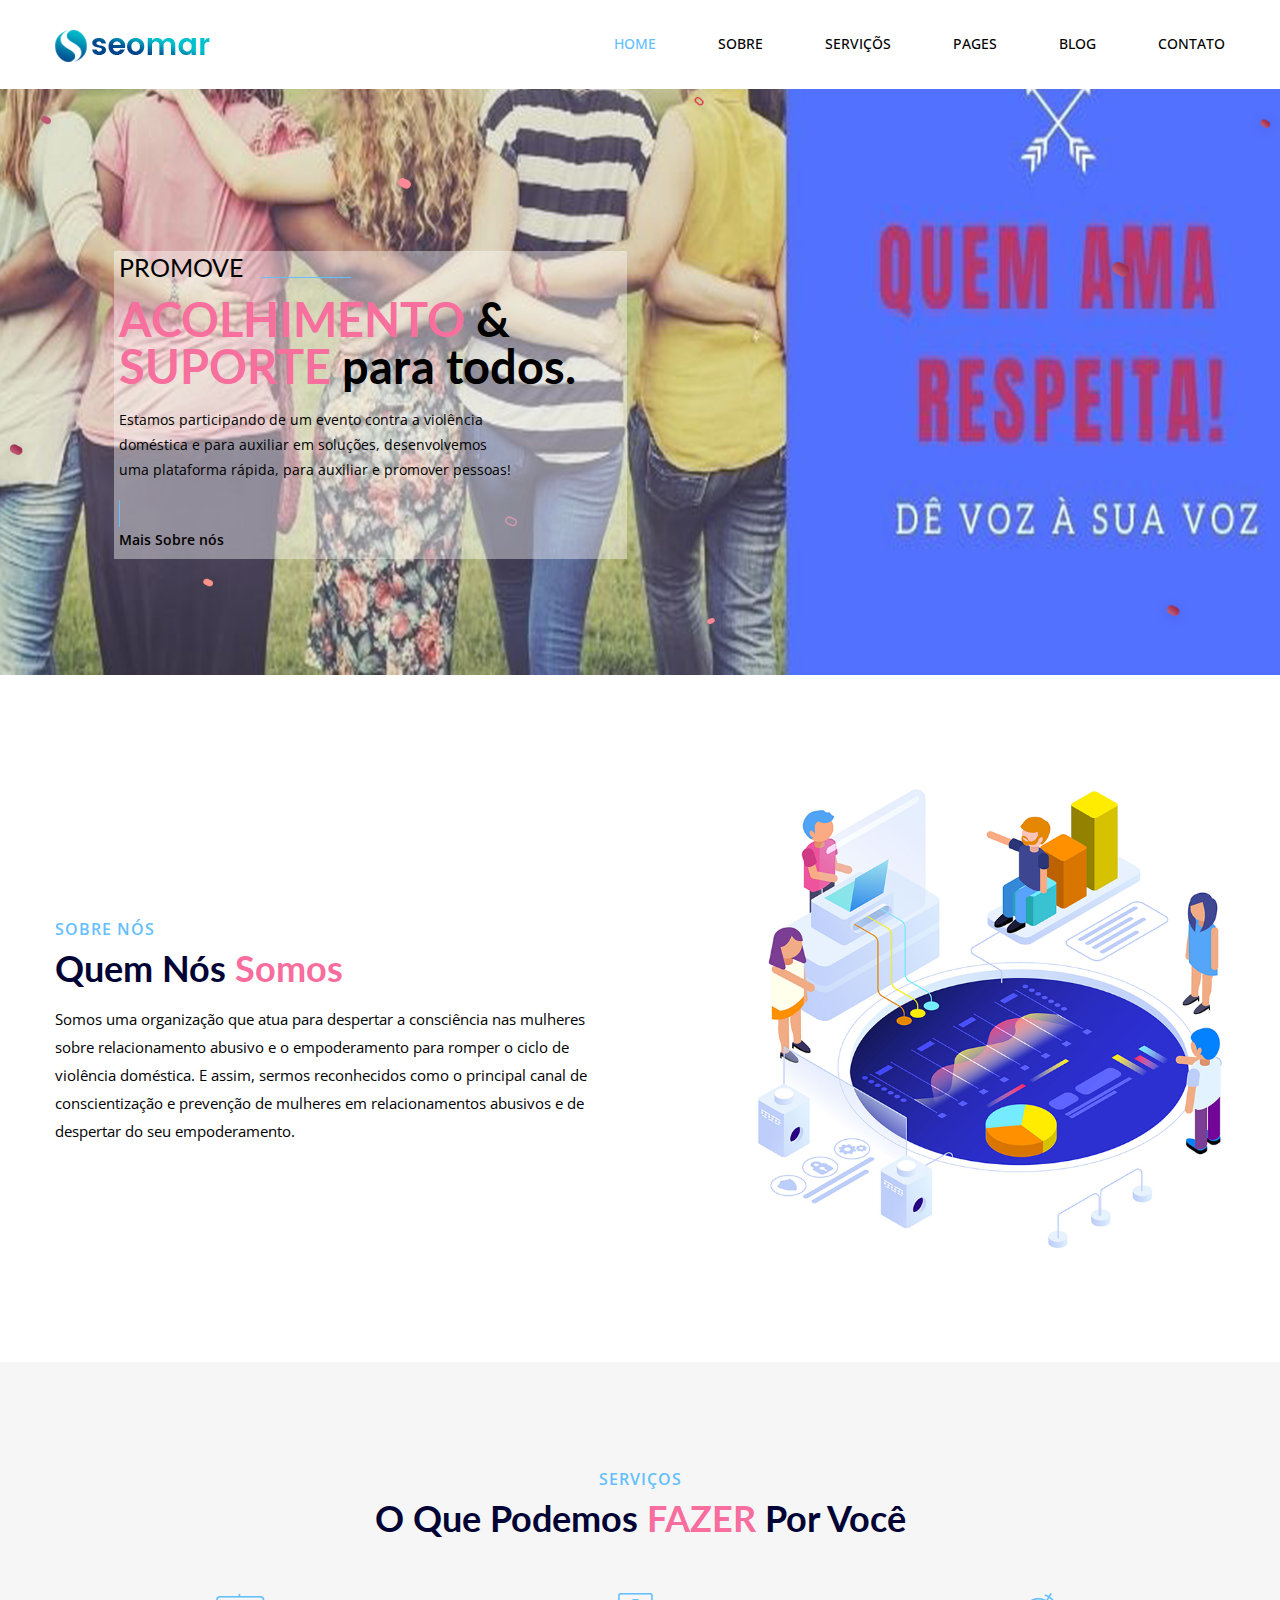
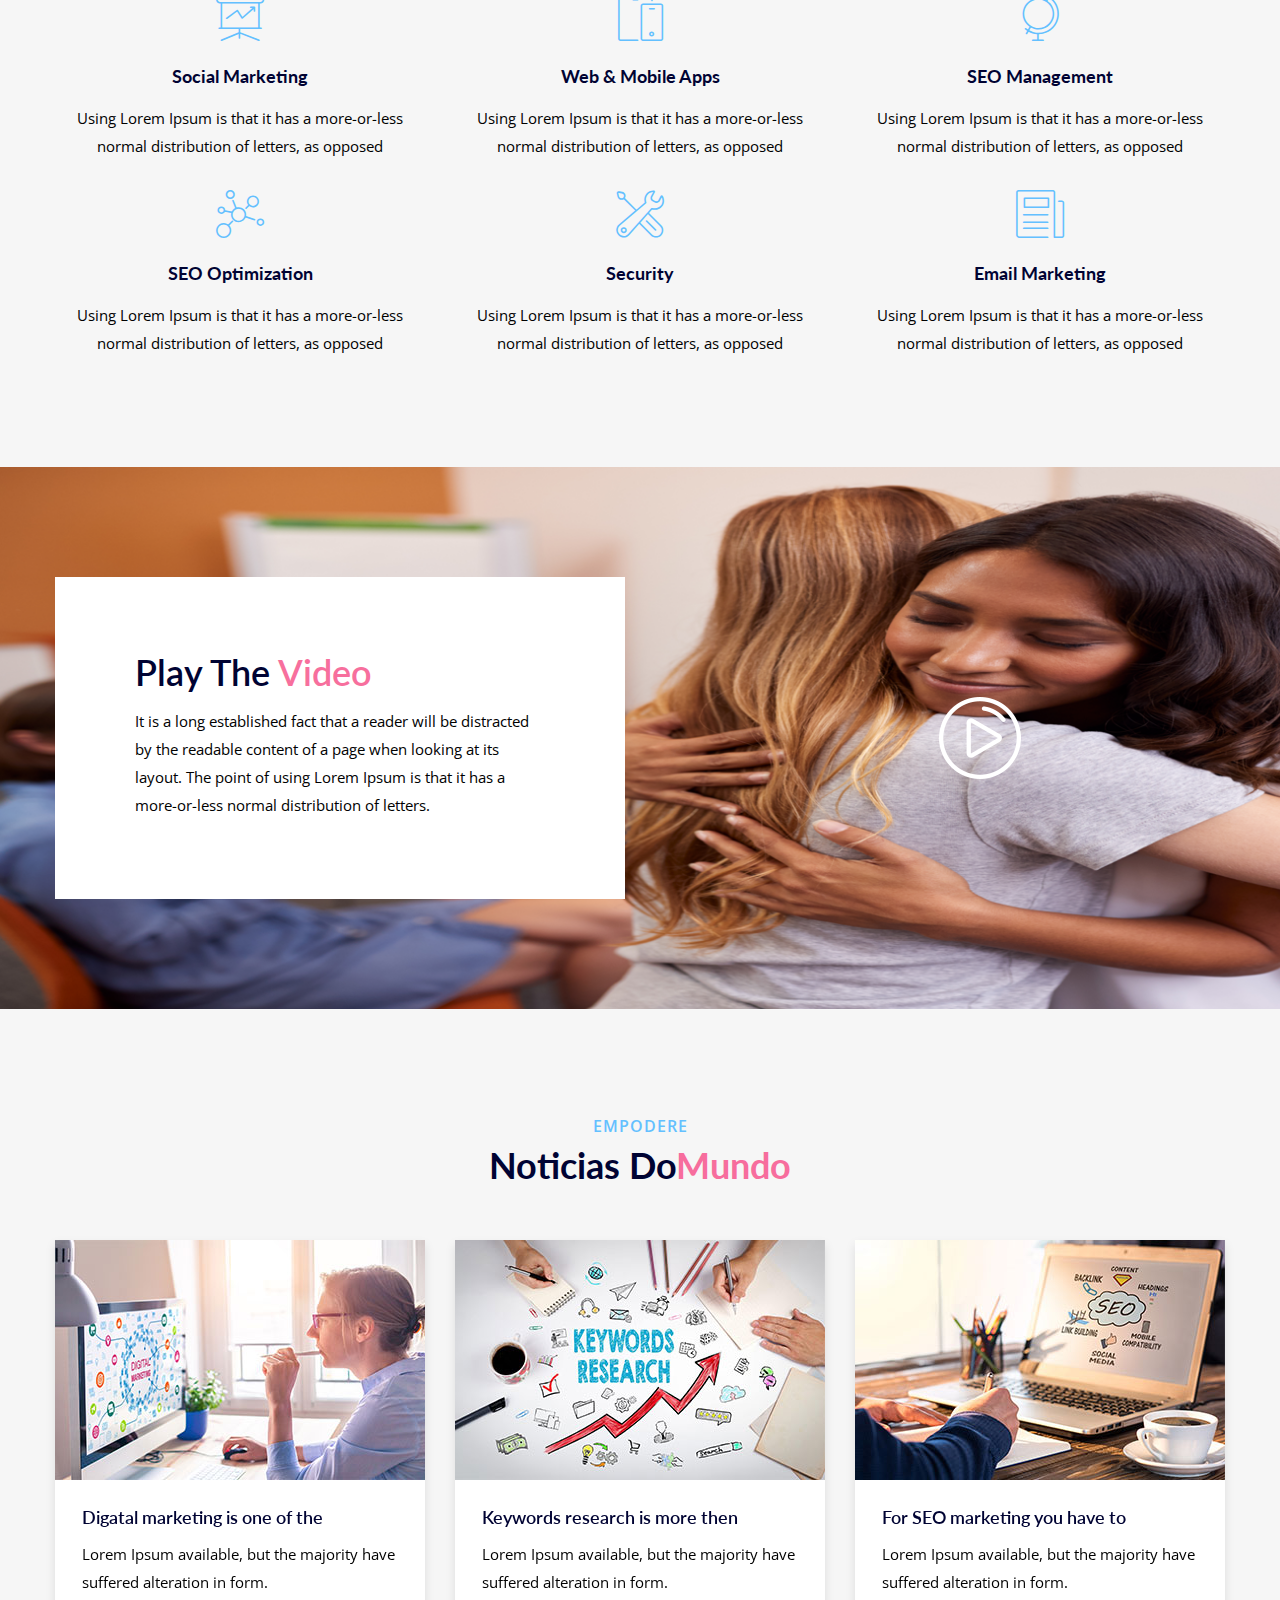
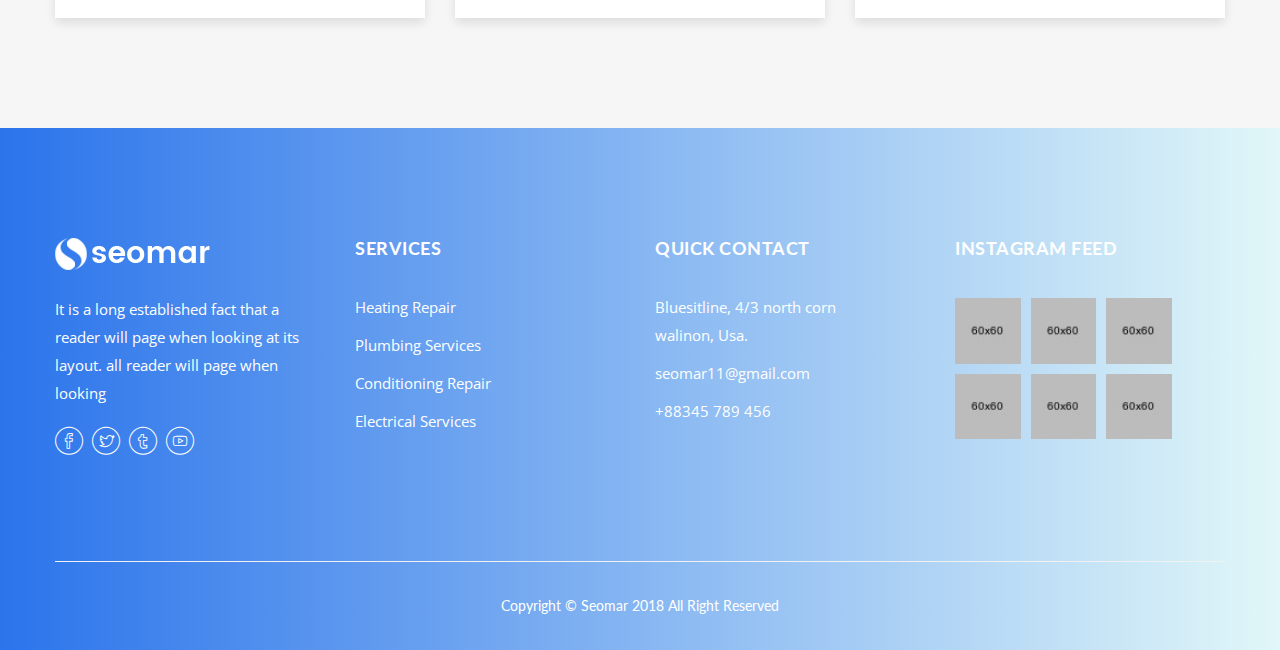
<file: index.html>
<!doctype html>
<html class="no-js" lang="en">

<head>
    <meta charset="utf-8">
    <meta http-equiv="x-ua-compatible" content="ie=edge">
    <title>Seomar - SEO & Digital Marketing Bootstrap 4 Template</title>
    <meta name="description" content="">
    <meta name="viewport" content="width=device-width, initial-scale=1">
    <!-- Favicon -->
    <link rel="shortcut icon" type="image/x-icon" href="assets/images/favicon.ico">
    
    <!-- CSS 
    ========================= -->
   
    <!-- Bootstrap CSS -->
    <link rel="stylesheet" href="assets/css/bootstrap.min.css">
    
    <!-- Fonts CSS -->
    <link rel="stylesheet" href="assets/css/bicon.min.css">
    
    <!-- Plugins CSS -->
    <link rel="stylesheet" href="assets/css/plugins.css">
    
    <!-- Main Style CSS -->
    <link rel="stylesheet" href="assets/css/style.css">
    
    <!-- Modernizer JS -->
    <script src="assets/js/vendor/modernizr-2.8.3.min.js"></script>
</head>

<body>

<!-- Main Wrapper Start -->
<div class="main-wrapper">
   
    <!-- Header-area start -->
    <header class="header header-sticky">
        <div class="header-area inner-header">
            <div class="container">
                <div class="row">
                    <div class="col-lg-4">
                        <!-- logo Start -->
                        <div class="logo">
                            <a href="index.html"><img src="assets/images/logo/logo.png" alt=""></a>
                        </div><!--// logo End -->
                    </div>
                    <div class="col-lg-8">
                        <!-- main-menu-area Start -->
                        <div class="main-menu">
                            <nav class="main-navigation">
                                <ul>
                                    <li class="active"><a href="index.html">HOME</a>
                                    </li>
                                    <li><a href="about.html">SOBRE</a></li>
                                    <li><a href="service.html">SERVIÇÕS</a>
                                        <ul class="sub-menu">
                                            <li><a href="service-2.html">Service 2</a></li>
                                            <li><a href="service-3.html">Service 3</a></li>
                                        </ul>
                                    </li>
                                    <li><a href="index.html">PAGES</a>
                                        <ul class="sub-menu">
                                            <li><a href="errer-404.html">Error 404</a></li>
                                            <li><a href="case-studie.html">Case Study</a></li>
                                            <li><a href="project-details.html">Project Details</a></li>
                                        </ul>
                                    </li>
                                    <li><a href="blog.html">BLOG</a>
                                        <ul class="sub-menu">
                                            <li><a href="blog-sidebar-left.html">Blog Left Sidebar</a></li>
                                            <li><a href="blog-sidebar-right.html">Blog Right Sidebar</a></li>
                                            <li><a href="blog-details-right-sidebar.html">Blog Details Right Sidebar</a></li>
                                            <li><a href="blog-details-left-sidebar.html">Blog Details Left Sidebar</a></li>
                                        </ul>
                                    </li>
                                    <li><a href="contact.html">CONTATO</a></li>
                                </ul>
                            </nav>
                        </div><!--// main-menu-area End -->
                    </div>
                    <div class="col">
                        <!-- mobile-menu start -->
                        <div class="mobile-menu d-block d-lg-none"></div>
                        <!-- mobile-menu end -->
                    </div>
                </div>
            </div>
        </div>
    </header>
    <!-- Header-area end -->
    
    <!-- Hero Slider start -->
    <div class="hero-slider hero-slider-1">
        <div class="single-slide" style="background-image: url(assets/images/slider/slide-bg-1.png);zoom: 0.9;background-position: top;">
            <div class="home-decor">
                <div class="home-overlay-img-1">
                    <img src="assets/images/slider/seomar02.png" alt="">
                </div> 
            </div>
            <!-- Hero Content One Start -->
            <div class="hero-content-one container">
                <div class="row">
                    <div class="col-xl-6 col-lg-7 col-md-7 order-md-1 order-2"> 
                        <!-- slider-text-info Start -->
                        <div class="slider-text-info" style="
                            background-color: rgba(255,255, 255, 0.4);
                            padding: 6px;
                        ">
                            <h4>PROMOVE</h4>
                            <h1><span class="color-two">ACOLHIMENTO</span> & <span class="color-two">SUPORTE</span> para todos.</h1>
                            <p>Estamos participando de um evento contra a violência doméstica e para auxiliar em soluções,   desenvolvemos uma plataforma rápida, para auxiliar e promover pessoas!</p>
                            <div class="slider-button">
                                <a href="about.html" class="slider-btn">Mais Sobre nós</a>
                            </div>
                        </div><!--// slider-text-info End -->
                    </div>
                    <div class="col-xl-6 col-lg-5 col-md-5 order-md-2 order-1"> 
                        <!-- slider-inner-image Start -->
                        <!--// slider-inner-image End -->
                    </div>
                </div>
            </div>
            <!-- Hero Content One End -->
        </div>
    </div>
    <!-- Hero Slider end -->
    
    <!-- About Us Area Start -->
    <div class="about-us-area section-ptb">
        <div class="container">
            <div class="row align-items-center">
                <div class="col-lg-6 order-lg-1 order-2">
                    <div class="about-us-wrap">
                        <!-- section-title Start -->
                        <div class="section-title text-left">
                            <h4>SOBRE NÓS</h4>
                            <h3>Quem nós <span>Somos</span></h3>
                        </div>
                        <!--// section-title End -->

                        <!-- About us content Start -->
                        <div class="about-us-content">
                            <p>Somos uma organização que atua para despertar a consciência nas mulheres sobre relacionamento abusivo e o empoderamento para romper o ciclo de violência doméstica. E assim, sermos reconhecidos como o principal canal de conscientização e prevenção de mulheres em relacionamentos abusivos e de despertar do seu empoderamento.</p>
 
                        </div>
                        <!--// About us content End -->
                    </div>
                </div>
                <div class="col-lg-5 offset-lg-1 order-lg-2 order-1">
                    <!-- about-us-image Start -->
                    <div class="about-us-image wow fadeInBottom" data-wow-duration="1s">
                        <img src="assets/images/about/about-02.png" alt="">
                    </div><!--// about-us-image End -->
                </div>
            </div>
        </div>
    </div>
    <!-- About Us Area End -->
    
    <!-- Service Area Start -->
    <div class="service-area bg-grey section-ptb">
        <div class="container">
            <div class="row">
                <div class="col-lg-12">
                    <!-- section-title Start -->
                    <div class="section-title">
                        <h4>SERVIÇOS</h4>
                        <h3>O que podemos <span>FAZER</span> por você</h3>
                    </div>
                    <!--// section-title End -->
                </div>
            </div>
            <div class="row">
                <div class="col-lg-4 col-md-6">
                    <!-- single-service Start -->
                    <div class="single-service text-center">
                        <div class="service-icon">
                            <span class="bi bi-screen"></span>
                        </div> <!--// service-icon -->
                        
                        <div class="serviace-info">
                            <h3>Social Marketing</h3>
                            <p> Using Lorem Ipsum is that it has a more-or-less normal distribution of letters, as opposed</p>
                        </div><!--// serviace-info -->
                    </div>
                    <!-- single-service End -->
                </div>
                <div class="col-lg-4 col-md-6">
                    <!-- single-service Start -->
                    <div class="single-service  text-center">
                        <div class="service-icon">
                            <span class="bi bi-responsive-device"></span>
                        </div> <!--// service-icon -->
                        
                        <div class="serviace-info">
                            <h3>Web & Mobile Apps</h3>
                            <p> Using Lorem Ipsum is that it has a more-or-less normal distribution of letters, as opposed</p>
                        </div><!--// serviace-info -->
                    </div>
                    <!-- single-service End -->
                </div>
                <div class="col-lg-4 col-md-6">
                    <!-- single-service Start -->
                    <div class="single-service  text-center">
                        <div class="service-icon">
                            <span class="bi bi-globe4"></span>
                        </div> <!--// service-icon -->
                        
                        <div class="serviace-info">
                            <h3>SEO Management</h3>
                            <p> Using Lorem Ipsum is that it has a more-or-less normal distribution of letters, as opposed</p>
                        </div><!--// serviace-info -->
                    </div>
                    <!-- single-service End -->
                </div>
                <div class="col-lg-4 col-md-6">
                    <!-- single-service Start -->
                    <div class="single-service text-center">
                        <div class="service-icon">
                            <span class="bi bi-bond"></span>
                        </div> <!--// service-icon -->
                        
                        <div class="serviace-info">
                            <h3>SEO Optimization</h3>
                            <p> Using Lorem Ipsum is that it has a more-or-less normal distribution of letters, as opposed</p>
                        </div><!--// serviace-info -->
                    </div>
                    <!-- single-service End -->
                </div>
                <div class="col-lg-4 col-md-6">
                    <!-- single-service Start -->
                    <div class="single-service text-center">
                        <div class="service-icon">
                            <span class="bi bi-tools"></span>
                        </div> <!--// service-icon -->
                        
                        <div class="serviace-info">
                            <h3>Security</h3>
                            <p> Using Lorem Ipsum is that it has a more-or-less normal distribution of letters, as opposed</p>
                        </div><!--// serviace-info -->
                    </div>
                    <!-- single-service End -->
                </div>
                <div class="col-lg-4 col-md-6">
                    <!-- single-service Start -->
                    <div class="single-service text-center">
                        <div class="service-icon">
                            <span class="bi bi-paper"></span>
                        </div> <!--// service-icon -->
                        
                        <div class="serviace-info">
                            <h3>Email Marketing</h3>
                            <p> Using Lorem Ipsum is that it has a more-or-less normal distribution of letters, as opposed</p>
                        </div><!--// serviace-info -->
                    </div>
                    <!-- single-service End -->
                </div>
            </div>
        </div>
    </div>
    <!-- Service Area End -->
    
    <!-- Video Area Start -->
    <div class="video-area video-bg section-ptb">
        <div class="container">
            <div class="row align-items-center">
                <div class="col-lg-6 col-md-8">
                    <!-- Video-content-wrap Start -->
                    <div class="video-content-wrap">
                        <h3>Play The <span class="color-two">Video</span></h3>
                        <p>It is a long established fact that a reader will be distracted by the readable content of a page when looking at its layout. The point of
                         using Lorem Ipsum is that it has a more-or-less normal distribution of letters.</p>
                    </div><!--// Video-content-wrap End -->
                </div>
                <div class="col-lg-6 col-md-4">
                    <!-- Video-icon-wrap Start -->
                    <div class="video-icon-wrap">
                        <a class="popup-youtube" href="https://www.youtube.com/watch?v=0O2aH4XLbto"><img src="assets/images/icon/video-icon.png" alt=""></a>
                    </div><!--// Video-icon-wrap End -->
                </div>
            </div>
        </div>
    </div>
    <!-- Video Area End -->

    

    
    <!-- Latest News Area Start -->
    <div class="latest-news-area section-pt section-pb-80  bg-grey">
        <div class="container">
            <div class="row">
                <div class="col-lg-12">
                    <!-- section-title Start -->
                    <div class="section-title">
                        <h4>Empodere</h4>
                        <h3>Noticias do<span>Mundo</span></h3>
                    </div>
                    <!--// section-title End -->
                </div>
            </div>
            <div class="row latest-blog-active">
                <div class="col-lg-4">
                    <!-- single-latest-blog Start -->
                    <div class="single-latest-blog mb--30 mt--30">
                        <div class="latest-blog-image">
                            <a href="blog-details-left-sidebar.html"><img src="assets/images/blog/blog-01.jpg" alt=""></a>
                        </div>
                        <div class="latest-blog-cont">
                            <h3><a href="blog-details-left-sidebar.html">Digatal marketing is one of the</a></h3>
                            <p>Lorem Ipsum available, but the majority have suffered alteration in form.</p>
                        </div>
                    </div><!--// single-latest-blog End -->
                </div>
                <div class="col-lg-4">
                    <!-- single-latest-blog Start -->
                    <div class="single-latest-blog mb--30 mt--30">
                        <div class="latest-blog-image">
                            <a href="blog-details-left-sidebar.html"><img src="assets/images/blog/blog-04.jpg" alt=""></a>
                        </div>
                        <div class="latest-blog-cont">
                            <h3><a href="blog-details-left-sidebar.html">Keywords research is more then</a></h3>
                            <p>Lorem Ipsum available, but the majority have suffered alteration in form.</p>
                        </div>
                    </div><!--// single-latest-blog End -->
                </div>
                <div class="col-lg-4">
                    <!-- single-latest-blog Start -->
                    <div class="single-latest-blog mb--30 mt--30">
                        <div class="latest-blog-image">
                            <a href="blog-details-left-sidebar.html"><img src="assets/images/blog/blog-06.jpg" alt=""></a>
                        </div>
                        <div class="latest-blog-cont">
                            <h3><a href="blog-details-left-sidebar.html">For SEO marketing you have to</a></h3>
                            <p>Lorem Ipsum available, but the majority have suffered alteration in form.</p>
                        </div>
                    </div><!--// single-latest-blog End -->
                </div>
                <div class="col-lg-4">
                    <!-- single-latest-blog Start -->
                    <div class="single-latest-blog mb--30 mt--30">
                        <div class="latest-blog-image">
                            <a href="blog-details-left-sidebar.html"><img src="assets/images/blog/blog-02.jpg" alt=""></a>
                        </div>
                        <div class="latest-blog-cont">
                            <h3><a href="blog-details-left-sidebar.html">Keywords need to unlimited</a></h3>
                            <p>Lorem Ipsum available, but the majority have suffered alteration in form.</p>
                        </div>
                    </div><!--// single-latest-blog End -->
                </div>
            </div>
        </div>
    </div>
    <!-- Latest News Area End -->
    
    <!-- Footer Area Start -->
    <footer class="footer-area footer-bg">
        <!-- Footer-top Start -->
        <div class="footer-top pt--50 pb--100">
            <div class="container">
                <div class="row">
                    <div class="col-lg-3 col-md-6">
                        <!-- Footer-info Start -->
                        <div class="footer-info mt--60">
                            <div class="footer-logo">
                                <a href="#"><img src="assets/images/logo/logo-2.png" alt=""></a>
                            </div>
                            <p>It is a long established fact that a reader will page when looking at its layout.  all reader will page when looking </p>
                            <ul class="social">
                                <li><a href="#"><i class="bi bi-facebook"></i></a></li>
                                <li><a href="#"><i class="bi bi-twitter-bird"></i></a></li>
                                <li><a href="#"><i class="bi bi-twitter"></i></a></li>
                                <li><a href="#"><i class="bi bi-youtube"></i></a></li>
                            </ul>
                        </div><!--// Footer-info End -->
                    </div>
                    <div class="col-lg-3 col-md-6">
                        <!-- Footer-info Start -->
                        <div class="footer-info  mt--60">
                            <div class="footer-title">
                                <h3>SERVICES</h3>
                            </div>
                            <ul class="footer-list">
                                <li><a href="#">Heating Repair</a></li>
                                <li><a href="#">Plumbing Services</a></li>
                                <li><a href="#">Conditioning Repair</a></li>
                                <li><a href="#">Electrical Services</a></li>
                            </ul>
                        </div><!--// Footer-info End -->
                    </div>
                    <div class="col-lg-3  col-md-6">
                        <!-- Footer-info Start -->
                        <div class="footer-info  mt--60">
                            <div class="footer-title">
                                <h3>QUICK CONTACT</h3>
                            </div>
                            <ul class="footer-list">
                                <li>Bluesitline, 4/3 north corn <br> walinon, Usa.</li>
                                <li><a href="#">seomar11@gmail.com</a></li>
                                <li><a href="#">+88345 789 456</a></li>
                            </ul>
                        </div><!--// Footer-info End -->
                    </div>
                    <div class="col-lg-3  col-md-6">
                        <!-- Footer-info Start -->
                        <div class="footer-info  mt--60">
                            <div class="footer-title">
                                <h3>INSTAGRAM FEED</h3>
                            </div>
                            <ul class="footer-list-instagram">
                                <li><a href="#"><img src="assets/images/instagram/ins-1.jpg" alt=""></a></li>
                                <li><a href="#"><img src="assets/images/instagram/ins-2.jpg" alt=""></a></li>
                                <li><a href="#"><img src="assets/images/instagram/ins-3.jpg" alt=""></a></li>
                                <li><a href="#"><img src="assets/images/instagram/ins-4.jpg" alt=""></a></li>
                                <li><a href="#"><img src="assets/images/instagram/ins-5.jpg" alt=""></a></li>
                                <li><a href="#"><img src="assets/images/instagram/ins-6.jpg" alt=""></a></li>
                            </ul>
                        </div><!--// Footer-info End -->
                    </div>
                </div>
            </div>
        </div><!--// Footer-top End -->
        
        <!-- footer-bottom Start -->
        <div class="footer-bottom">
            <div class="container">
                <div class="row">
                    <div class="col-lg-12">
                        <div class="footer-bottom-inner text-center">
                            <p>Copyright &copy; Seomar 2018 All Right Reserved</p>
                        </div>
                    </div>
                </div>
            </div>
        </div><!--// footer-bottom End -->
    </footer>
    <!-- Footer Area End -->
    
</div>
<!-- Main Wrapper End -->

<!-- JS
============================================ -->

<!-- jQuery JS -->
<script src="assets/js/vendor/jquery-1.12.4.min.js"></script>
<!-- Popper JS -->
<script src="assets/js/popper.min.js"></script>
<!-- Bootstrap JS -->
<script src="assets/js/bootstrap.min.js"></script>
<!-- Plugins JS -->
<script src="assets/js/plugins.js"></script>
<!-- Ajax Mail -->
<script src="assets/js/ajax-mail.js"></script>
<!-- Main JS -->
<script src="assets/js/main.js"></script>


</body>

</html>
</file>
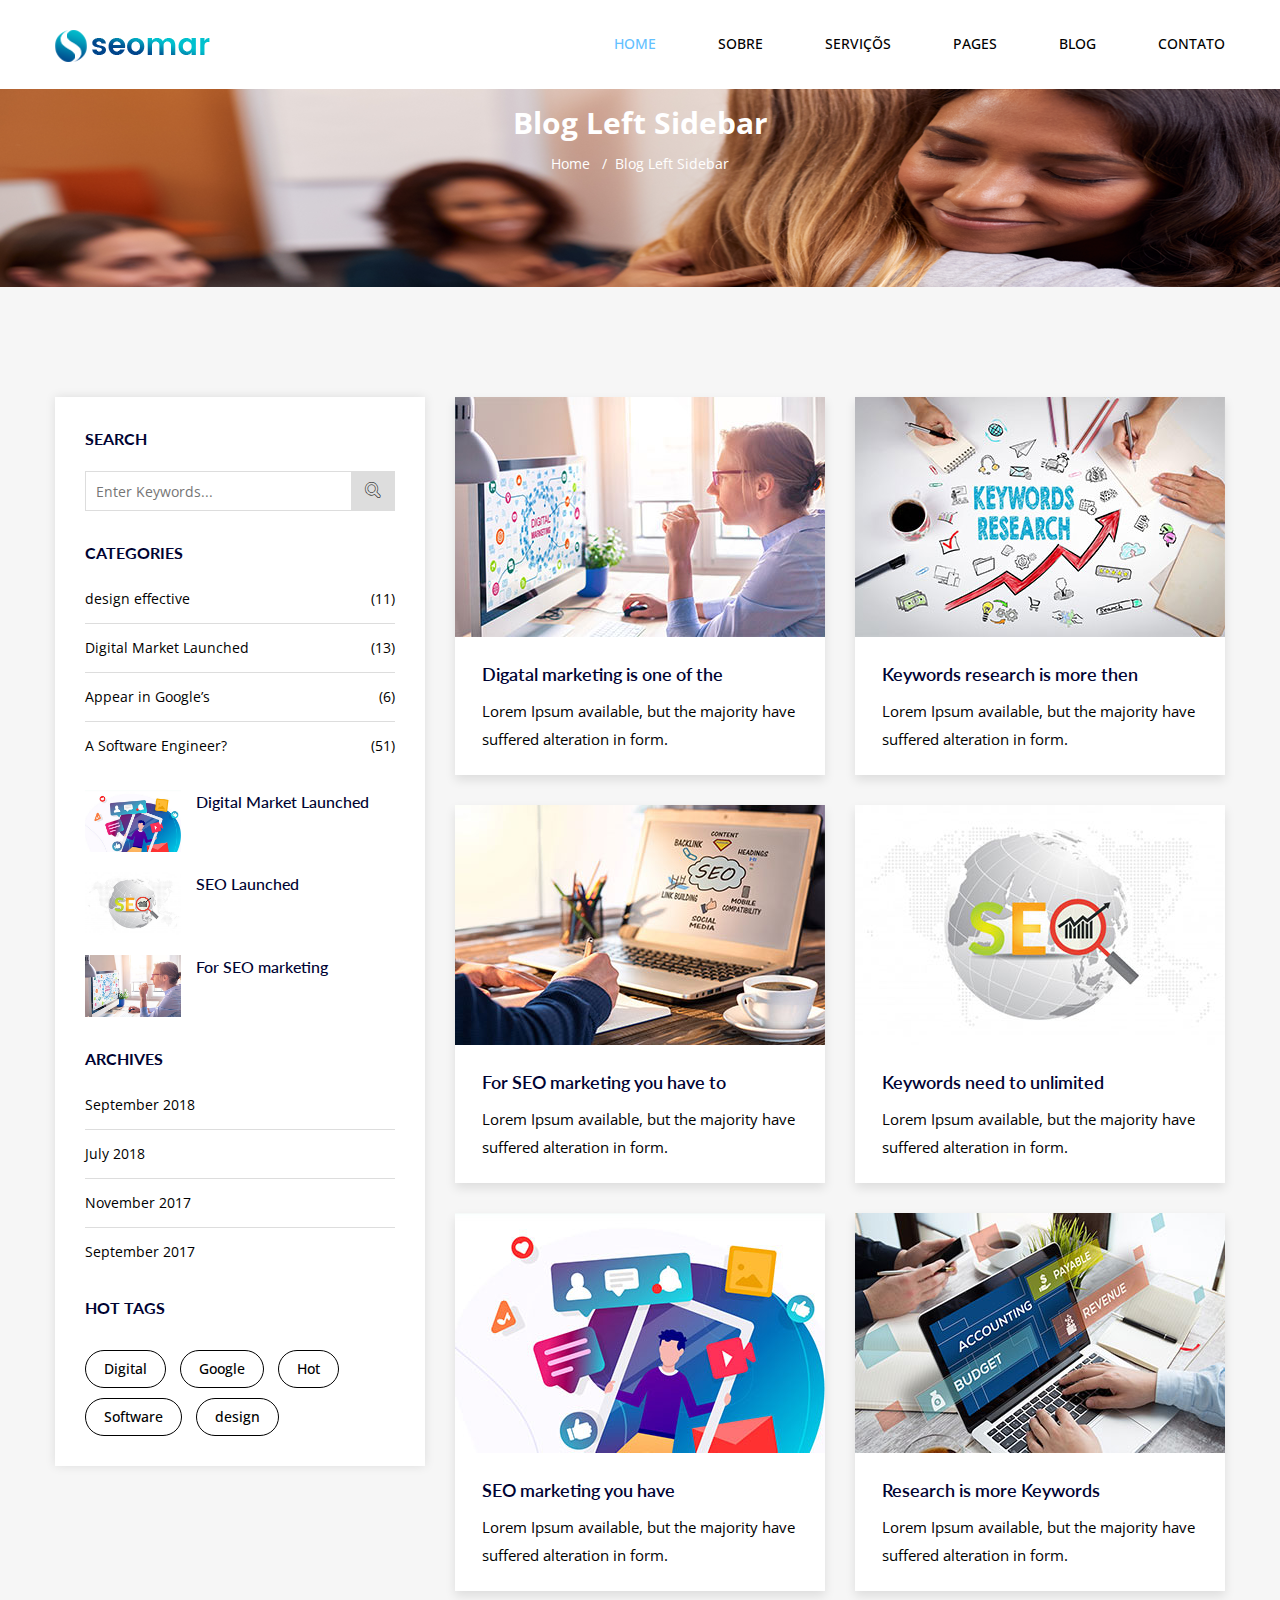
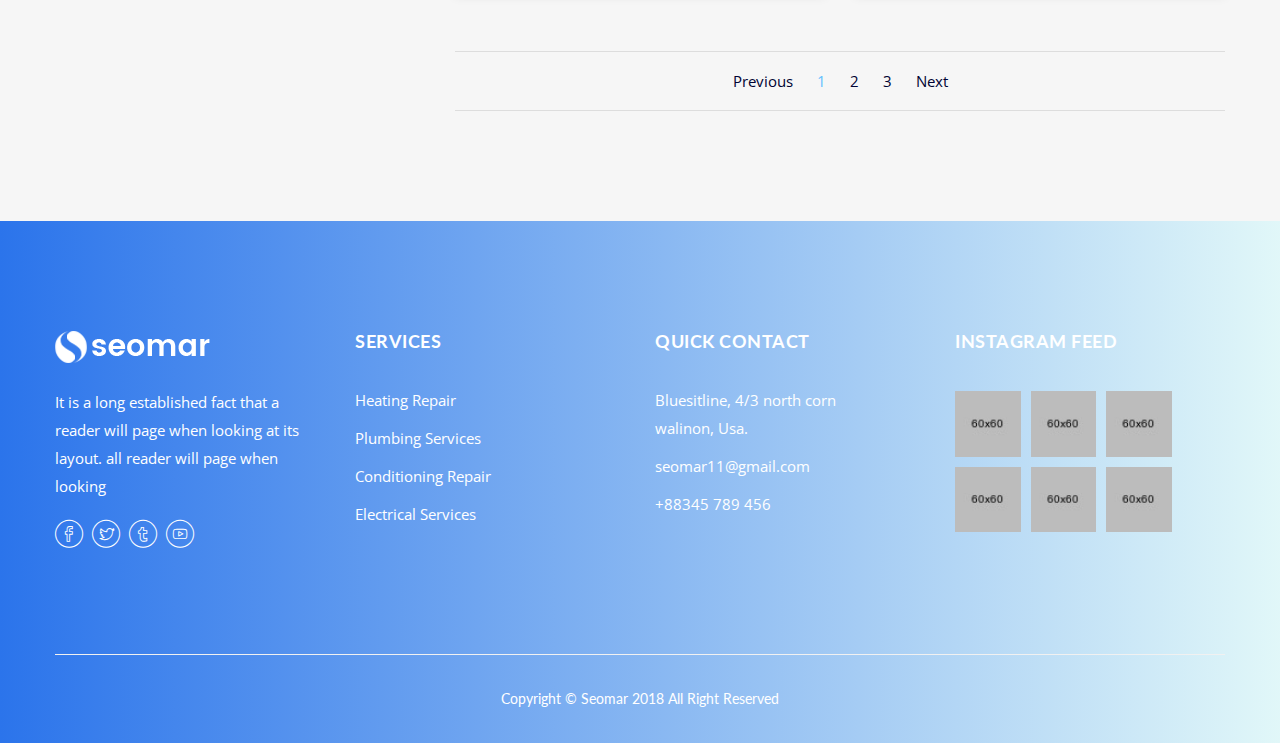
<file: blog-sidebar-left.html>
<!doctype html>
<html class="no-js" lang="en">

<head>
    <meta charset="utf-8">
    <meta http-equiv="x-ua-compatible" content="ie=edge">
    <title>Blog Left Sidebar || Seomar - SEO & Digital Marketing Bootstrap 4 Template</title>
    <meta name="description" content="">
    <meta name="viewport" content="width=device-width, initial-scale=1">
    <!-- Favicon -->
    <link rel="shortcut icon" type="image/x-icon" href="assets/images/favicon.ico">
    
    <!-- CSS 
    ========================= -->
   
    <!-- Bootstrap CSS -->
    <link rel="stylesheet" href="assets/css/bootstrap.min.css">
    
    <!-- Fonts CSS -->
    <link rel="stylesheet" href="assets/css/bicon.min.css">
    
    <!-- Plugins CSS -->
    <link rel="stylesheet" href="assets/css/plugins.css">
    
    <!-- Main Style CSS -->
    <link rel="stylesheet" href="assets/css/style.css">
    
    <!-- Modernizer JS -->
    <script src="assets/js/vendor/modernizr-2.8.3.min.js"></script>
</head>

<body>

<!-- Main Wrapper Start -->
<div class="main-wrapper">
   
    <!-- Header-area start -->
    <header class="header header-sticky">
        <div class="header-area inner-header">
            <div class="container">
                <div class="row">
                    <div class="col-lg-4">
                        <!-- logo Start -->
                        <div class="logo">
                            <a href="index.html"><img src="assets/images/logo/logo.png" alt=""></a>
                        </div><!--// logo End -->
                    </div>
                    <div class="col-lg-8">
                        <!-- main-menu-area Start -->
                        <div class="main-menu">
                            <nav class="main-navigation">
                                <ul>
                                    <li class="active"><a href="index.html">HOME</a>
                                    </li>
                                    <li><a href="about.html">SOBRE</a></li>
                                    <li><a href="service.html">SERVIÇÕS</a>
                                        <ul class="sub-menu">
                                            <li><a href="service-2.html">Service 2</a></li>
                                            <li><a href="service-3.html">Service 3</a></li>
                                        </ul>
                                    </li>
                                    <li><a href="index.html">PAGES</a>
                                        <ul class="sub-menu">
                                            <li><a href="errer-404.html">Error 404</a></li>
                                            <li><a href="case-studie.html">Case Study</a></li>
                                            <li><a href="project-details.html">Project Details</a></li>
                                        </ul>
                                    </li>
                                    <li><a href="blog.html">BLOG</a>
                                        <ul class="sub-menu">
                                            <li><a href="blog-sidebar-left.html">Blog Left Sidebar</a></li>
                                            <li><a href="blog-sidebar-right.html">Blog Right Sidebar</a></li>
                                            <li><a href="blog-details-right-sidebar.html">Blog Details Right Sidebar</a></li>
                                            <li><a href="blog-details-left-sidebar.html">Blog Details Left Sidebar</a></li>
                                        </ul>
                                    </li>
                                    <li><a href="contact.html">CONTATO</a></li>
                                </ul>
                            </nav>
                        </div><!--// main-menu-area End -->
                    </div>
                    <div class="col">
                        <!-- mobile-menu start -->
                        <div class="mobile-menu d-block d-lg-none"></div>
                        <!-- mobile-menu end -->
                    </div>
                </div>
            </div>
        </div>
    </header>
    <!-- Header-area end -->
    
    <!-- breadcrumb-area start -->
    <div class="breadcrumb-area section-ptb">
        <div class="container">
            <div class="row">
                <div class="col">
                    <h2 class="breadcrumb-title">Blog Left Sidebar</h2>
                    <!-- breadcrumb-list start -->
                    <ul class="breadcrumb-list">
                        <li class="breadcrumb-item"><a href="index.html">Home</a></li>
                        <li class="breadcrumb-item active">Blog Left Sidebar</li>
                    </ul>
                    <!-- breadcrumb-list end -->
                </div>
            </div>
        </div>
    </div>
    <!-- breadcrumb-area end -->
    
    
    <div class="blog-details-area bg-grey section-ptb">
        <div class="container">
            <div class="row">
                <div class="col-lg-4 order-2 order-lg-1">
                    <!-- shop-sidebar-wrap start -->
                    <div class="blog-sidebar-wrap">

                        <!-- shop-sidebar start -->
                        <div class="blog-sidebar mb--30">
                            <h4 class="title">Search</h4>
                            <div class="search-post">
                                <form  action="#" class="search-blog">
                                    <input type="text" placeholder="Enter Keywords...">
                                    <button class=" btn-search" type="submit"><span class="bi bi-search"></span></button>
                                </form>
                            </div>
                        </div>
                        <!-- shop-sidebar end -->

                        <!-- shop-sidebar start -->
                        <div class="blog-sidebar mb--30">
                            <h4 class="title">CATEGORIES</h4>
                            <ul>  
                                <li><a href="blog-details.html">design effective <span>(11)</span></a></li>
                                <li><a href="blog-details.html">Digital Market Launched <span>(13)</span></a></li>
                                <li><a href="blog-details.html">Appear in Google’s <span>(6)</span></a></li>
                                <li><a href="blog-details.html">A Software Engineer? <span>(51)</span></a></li>
                            </ul>
                        </div>
                        <!-- shop-sidebar end -->

                        <!-- shop-sidebar start -->
                        <div class="sidbar-blog mb--30">
                            <!-- sidbar-blog-inner start -->
                            <div class="sidbar-blog-inner">
                                <div class="sidbar-blog-image">
                                    <a href="product-details.html"><img src="assets/images/blog/blog-03.jpg" alt=""></a>
                                </div>
                                <div class="sidbar-blog-content text-left">
                                    <h3><a href="blog-details.html">Digital Market Launched</a></h3>
                                </div>
                            </div>
                            <!-- sidbar-blog-inner end -->
                            <!-- sidbar-blog-inner start -->
                            <div class="sidbar-blog-inner">
                                <div class="sidbar-blog-image">
                                    <a href="blog-details.html"><img src="assets/images/blog/blog-02.jpg" alt=""></a>
                                </div>
                                <div class="sidbar-blog-content text-left">
                                    <h3><a href="blog-details.html"> SEO Launched</a></h3>
                                </div>
                            </div>
                            <!-- sidbar-blog-inner end -->
                            <!-- sidbar-blog-inner start -->
                            <div class="sidbar-blog-inner">
                                <div class="sidbar-blog-image">
                                    <a href="blog-details.html"><img src="assets/images/blog/blog-01.jpg" alt=""></a>
                                </div>
                                <div class="sidbar-blog-content text-left">
                                    <h3><a href="blog-details.html">For SEO marketing</a></h3>
                                </div>
                            </div>
                            <!-- sidbar-blog-inner end -->
                        </div>
                        <!-- shop-sidebar end -->

                        <!-- shop-sidebar start -->
                        <div class="blog-sidebar mb--30">
                            <h4 class="title">Archives</h4>
                            <ul>  
                                <li><a href="blog-details.html">September 2018</a></li>
                                <li><a href="blog-details.html">July 2018</a></li>
                                <li><a href="blog-details.html">November 2017</a></li>
                                <li><a href="blog-details.html">September 2017</a></li>
                            </ul>
                        </div>
                        <!-- shop-sidebar end -->

                        <!-- shop-sidebar start -->
                        <div class="blog-sidebar">
                            <h4 class="title">Hot Tags</h4>
                            <div class="sidebar-tag">
                                <a href="#">Digital</a>
                                <a href="#">Google</a>
                                <a href="#">Hot</a>
                                <a href="#">Software</a>
                                <a href="#">design</a>
                            </div>
                        </div>
                        <!-- shop-sidebar end -->
                    </div>
                    <!-- shop-sidebar-wrap end -->
                </div>
                <div class="col-lg-8 order-1 order-lg-1">
                    <div class="row">
                        <div class="col-lg-6 col-md-6">
                            <!-- single-latest-blog Start -->
                            <div class="single-latest-blog mb--30">
                                <div class="latest-blog-image">
                                    <a href="blog-details-left-sidebar.html"><img src="assets/images/blog/blog-01.jpg" alt=""></a>
                                </div>
                                <div class="latest-blog-cont">
                                    <h3><a href="blog-details-left-sidebar.html">Digatal marketing is one of the</a></h3>
                                    <p>Lorem Ipsum available, but the majority have suffered alteration in form.</p>
                                </div>
                            </div><!--// single-latest-blog End -->
                        </div>
                        <div class="col-lg-6 col-md-6">
                            <!-- single-latest-blog Start -->
                            <div class="single-latest-blog mb--30">
                                <div class="latest-blog-image">
                                    <a href="blog-details-left-sidebar.html"><img src="assets/images/blog/blog-04.jpg" alt=""></a>
                                </div>
                                <div class="latest-blog-cont">
                                    <h3><a href="blog-details-left-sidebar.html">Keywords research is more then</a></h3>
                                    <p>Lorem Ipsum available, but the majority have suffered alteration in form.</p>
                                </div>
                            </div><!--// single-latest-blog End -->
                        </div>
                        <div class="col-lg-6 col-md-6">
                            <!-- single-latest-blog Start -->
                            <div class="single-latest-blog mb--30">
                                <div class="latest-blog-image">
                                    <a href="blog-details-left-sidebar.html"><img src="assets/images/blog/blog-06.jpg" alt=""></a>
                                </div>
                                <div class="latest-blog-cont">
                                    <h3><a href="blog-details-left-sidebar.html">For SEO marketing you have to</a></h3>
                                    <p>Lorem Ipsum available, but the majority have suffered alteration in form.</p>
                                </div>
                            </div><!--// single-latest-blog End -->
                        </div>
                        <div class="col-lg-6 col-md-6">
                            <!-- single-latest-blog Start -->
                            <div class="single-latest-blog mb--30 ">
                                <div class="latest-blog-image">
                                    <a href="blog-details-left-sidebar.html"><img src="assets/images/blog/blog-02.jpg" alt=""></a>
                                </div>
                                <div class="latest-blog-cont">
                                    <h3><a href="blog-details-left-sidebar.html">Keywords need to unlimited</a></h3>
                                    <p>Lorem Ipsum available, but the majority have suffered alteration in form.</p>
                                </div>
                            </div><!--// single-latest-blog End -->
                        </div>
                        <div class="col-lg-6 col-md-6">
                            <!-- single-latest-blog Start -->
                            <div class="single-latest-blog mb--30">
                                <div class="latest-blog-image">
                                    <a href="blog-details-left-sidebar.html"><img src="assets/images/blog/blog-03.jpg" alt=""></a>
                                </div>
                                <div class="latest-blog-cont">
                                    <h3><a href="blog-details-left-sidebar.html">SEO marketing you have </a></h3>
                                    <p>Lorem Ipsum available, but the majority have suffered alteration in form.</p>
                                </div>
                            </div><!--// single-latest-blog End -->
                        </div>
                        <div class="col-lg-6 col-md-6">
                            <!-- single-latest-blog Start -->
                            <div class="single-latest-blog mb--30 ">
                                <div class="latest-blog-image">
                                    <a href="blog-details-left-sidebar.html"><img src="assets/images/blog/blog-05.jpg" alt=""></a>
                                </div>
                                <div class="latest-blog-cont">
                                    <h3><a href="blog-details-left-sidebar.html">Research is more Keywords</a></h3>
                                    <p>Lorem Ipsum available, but the majority have suffered alteration in form.</p>
                                </div>
                            </div><!--// single-latest-blog End -->
                        </div>
                    </div>
                    <!-- paginatoin-area Start -->
                    <div class="paginatoin-area">
                        <div class="row">
                            <div class="col-lg-12">
                                <ul class="pagination-box">
                                    <li><a class="Previous" href="#">Previous</a>
                                    </li>
                                    <li class="active"><a href="#">1</a></li>
                                    <li><a href="#">2</a></li>
                                    <li><a href="#">3</a></li>
                                    <li>
                                      <a class="Next" href="#">Next </a>
                                    </li>
                                </ul>
                            </div>
                        </div>
                    </div><!--// paginatoin-area End -->
                </div>
            </div>
        </div>
    </div>
    
    
    <!-- Footer Area Start -->
    <footer class="footer-area footer-bg">
        <!-- Footer-top Start -->
        <div class="footer-top pt--50 pb--100">
            <div class="container">
                <div class="row">
                    <div class="col-lg-3 col-md-6">
                        <!-- Footer-info Start -->
                        <div class="footer-info mt--60">
                            <div class="footer-logo">
                                <a href="#"><img src="assets/images/logo/logo-2.png" alt=""></a>
                            </div>
                            <p>It is a long established fact that a reader will page when looking at its layout.  all reader will page when looking </p>
                            <ul class="social">
                                <li><a href="#"><i class="bi bi-facebook"></i></a></li>
                                <li><a href="#"><i class="bi bi-twitter-bird"></i></a></li>
                                <li><a href="#"><i class="bi bi-twitter"></i></a></li>
                                <li><a href="#"><i class="bi bi-youtube"></i></a></li>
                            </ul>
                        </div><!--// Footer-info End -->
                    </div>
                    <div class="col-lg-3 col-md-6">
                        <!-- Footer-info Start -->
                        <div class="footer-info  mt--60">
                            <div class="footer-title">
                                <h3>SERVICES</h3>
                            </div>
                            <ul class="footer-list">
                                <li><a href="#">Heating Repair</a></li>
                                <li><a href="#">Plumbing Services</a></li>
                                <li><a href="#">Conditioning Repair</a></li>
                                <li><a href="#">Electrical Services</a></li>
                            </ul>
                        </div><!--// Footer-info End -->
                    </div>
                    <div class="col-lg-3  col-md-6">
                        <!-- Footer-info Start -->
                        <div class="footer-info  mt--60">
                            <div class="footer-title">
                                <h3>QUICK CONTACT</h3>
                            </div>
                            <ul class="footer-list">
                                <li>Bluesitline, 4/3 north corn <br> walinon, Usa.</li>
                                <li><a href="#">seomar11@gmail.com</a></li>
                                <li><a href="#">+88345 789 456</a></li>
                            </ul>
                        </div><!--// Footer-info End -->
                    </div>
                    <div class="col-lg-3  col-md-6">
                        <!-- Footer-info Start -->
                        <div class="footer-info  mt--60">
                            <div class="footer-title">
                                <h3>INSTAGRAM FEED</h3>
                            </div>
                            <ul class="footer-list-instagram">
                                <li><a href="#"><img src="assets/images/instagram/ins-1.jpg" alt=""></a></li>
                                <li><a href="#"><img src="assets/images/instagram/ins-2.jpg" alt=""></a></li>
                                <li><a href="#"><img src="assets/images/instagram/ins-3.jpg" alt=""></a></li>
                                <li><a href="#"><img src="assets/images/instagram/ins-4.jpg" alt=""></a></li>
                                <li><a href="#"><img src="assets/images/instagram/ins-5.jpg" alt=""></a></li>
                                <li><a href="#"><img src="assets/images/instagram/ins-6.jpg" alt=""></a></li>
                            </ul>
                        </div><!--// Footer-info End -->
                    </div>
                </div>
            </div>
        </div><!--// Footer-top End -->
        
        <!-- footer-bottom Start -->
        <div class="footer-bottom">
            <div class="container">
                <div class="row">
                    <div class="col-lg-12">
                        <div class="footer-bottom-inner text-center">
                            <p>Copyright &copy; Seomar 2018 All Right Reserved</p>
                        </div>
                    </div>
                </div>
            </div>
        </div><!--// footer-bottom End -->
    </footer>
    <!-- Footer Area End -->
    
    
    
</div>
<!-- Main Wrapper End -->

<!-- JS
============================================ -->

<!-- jQuery JS -->
<script src="assets/js/vendor/jquery-1.12.4.min.js"></script>
<!-- Popper JS -->
<script src="assets/js/popper.min.js"></script>
<!-- Bootstrap JS -->
<script src="assets/js/bootstrap.min.js"></script>
<!-- Plugins JS -->
<script src="assets/js/plugins.js"></script>
<!-- Ajax Mail -->
<script src="assets/js/ajax-mail.js"></script>
<!-- Main JS -->
<script src="assets/js/main.js"></script>


</body>

</html>
</file>
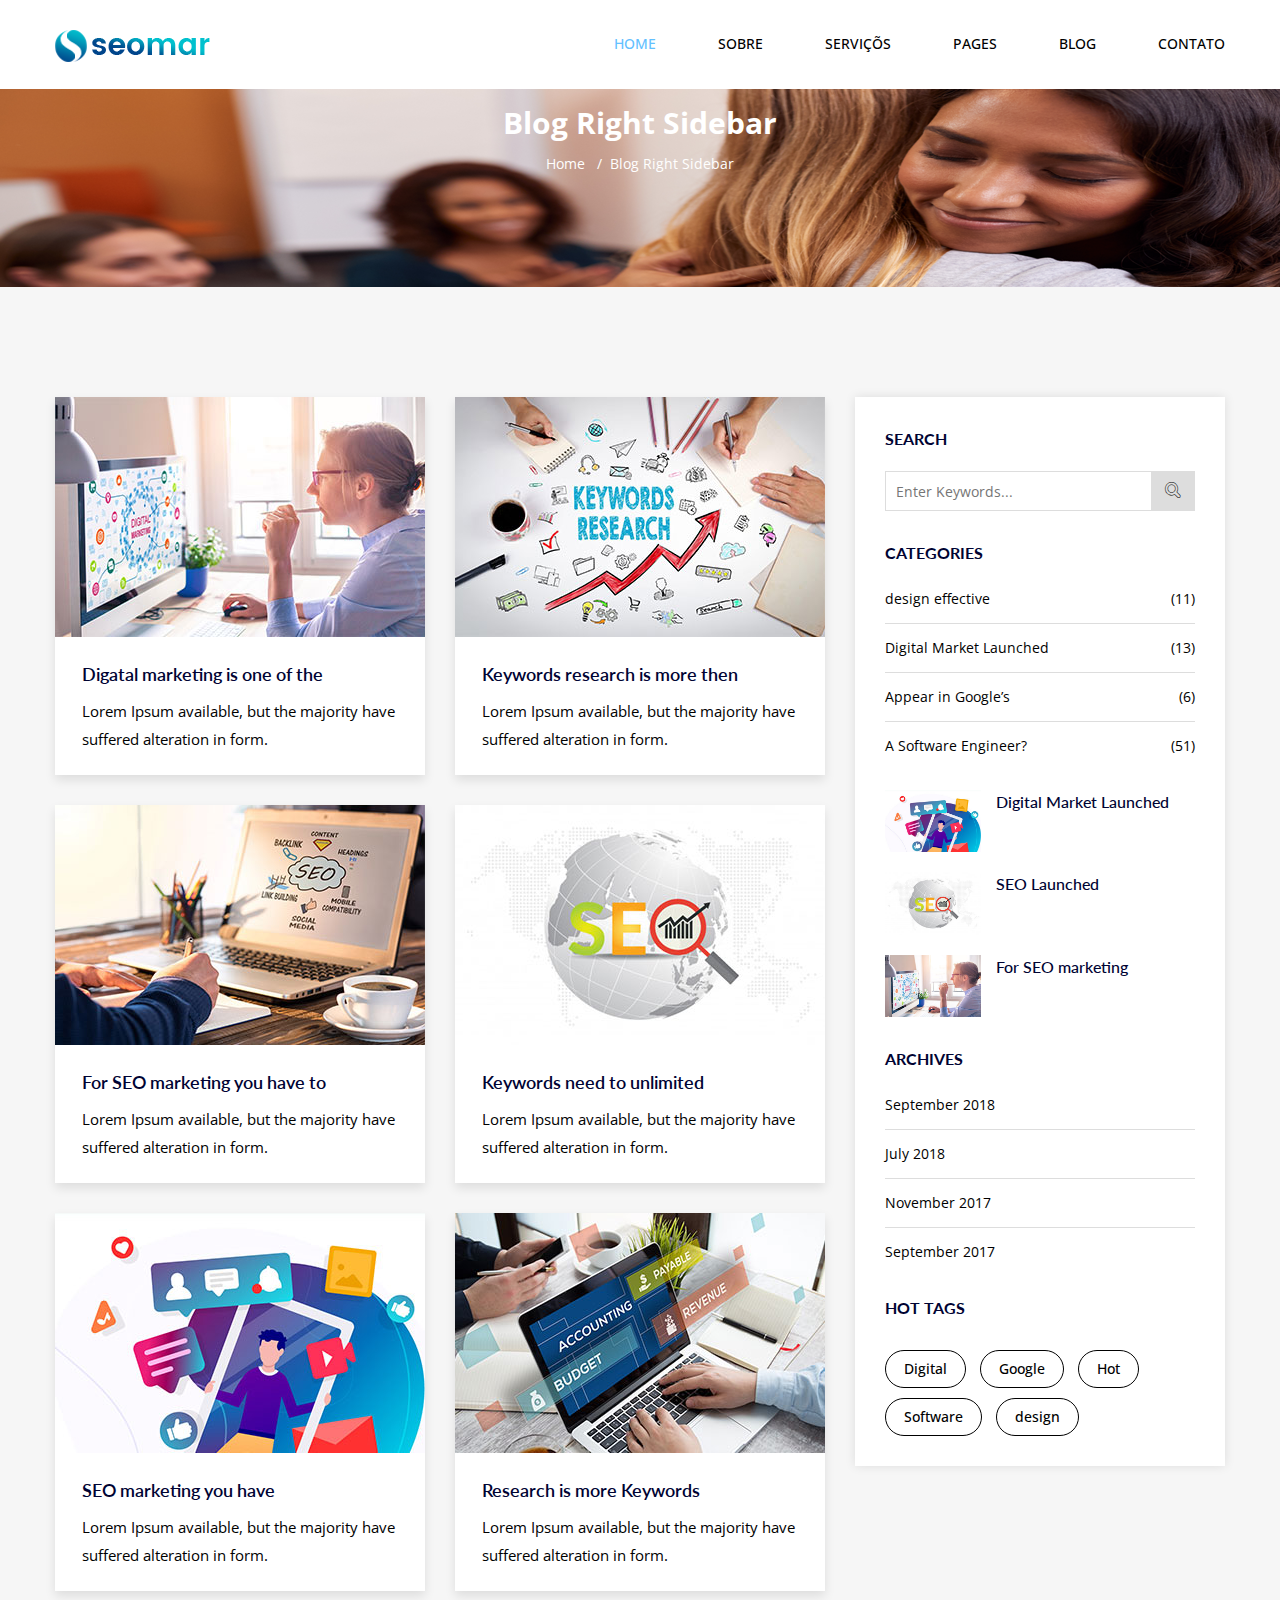
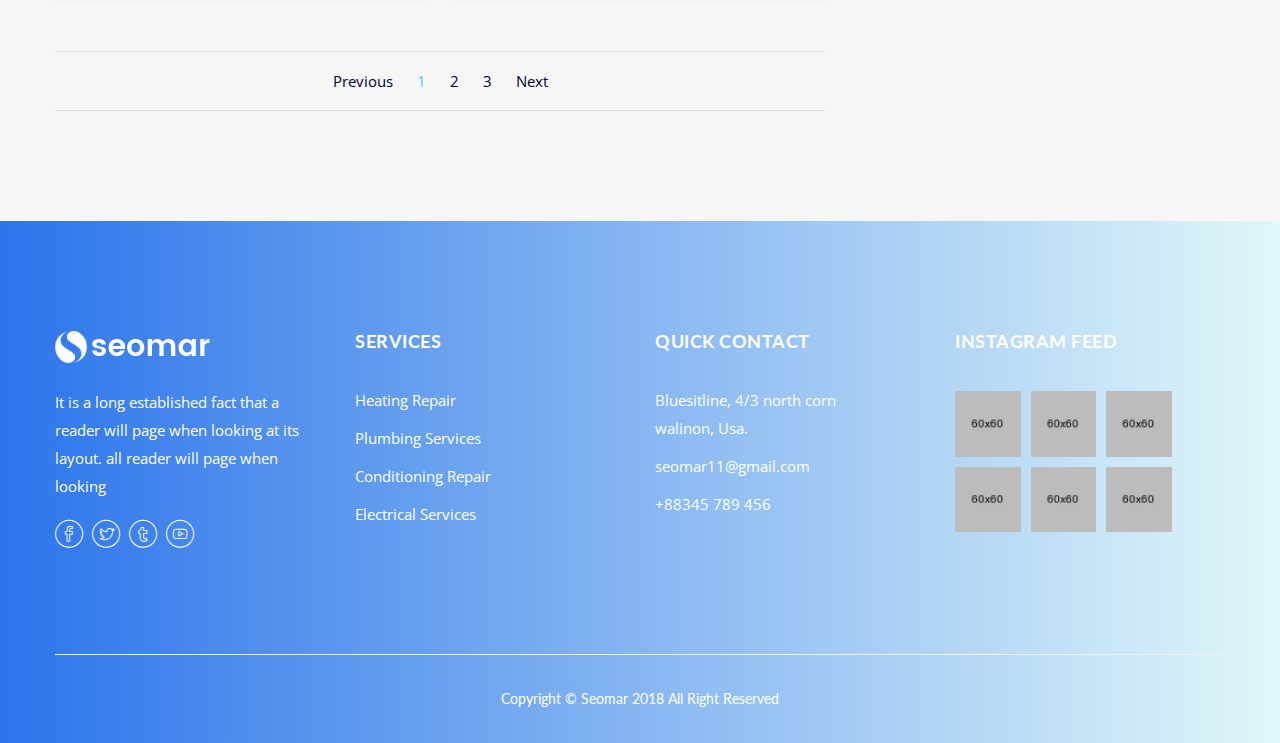
<file: blog-sidebar-right.html>
<!doctype html>
<html class="no-js" lang="en">

<head>
    <meta charset="utf-8">
    <meta http-equiv="x-ua-compatible" content="ie=edge">
    <title>Blog Right Sidebar || Seomar - SEO & Digital Marketing Bootstrap 4 Template</title>
    <meta name="description" content="">
    <meta name="viewport" content="width=device-width, initial-scale=1">
    <!-- Favicon -->
    <link rel="shortcut icon" type="image/x-icon" href="assets/images/favicon.ico">
    
    <!-- CSS 
    ========================= -->
   
    <!-- Bootstrap CSS -->
    <link rel="stylesheet" href="assets/css/bootstrap.min.css">
    
    <!-- Fonts CSS -->
    <link rel="stylesheet" href="assets/css/bicon.min.css">
    
    <!-- Plugins CSS -->
    <link rel="stylesheet" href="assets/css/plugins.css">
    
    <!-- Main Style CSS -->
    <link rel="stylesheet" href="assets/css/style.css">
    
    <!-- Modernizer JS -->
    <script src="assets/js/vendor/modernizr-2.8.3.min.js"></script>
</head>

<body>

<!-- Main Wrapper Start -->
<div class="main-wrapper">
   
    <!-- Header-area start -->
    <header class="header header-sticky">
        <div class="header-area inner-header">
            <div class="container">
                <div class="row">
                    <div class="col-lg-4">
                        <!-- logo Start -->
                        <div class="logo">
                            <a href="index.html"><img src="assets/images/logo/logo.png" alt=""></a>
                        </div><!--// logo End -->
                    </div>
                    <div class="col-lg-8">
                        <!-- main-menu-area Start -->
                        <div class="main-menu">
                            <nav class="main-navigation">
                                <ul>
                                    <li class="active"><a href="index.html">HOME</a>
                                    </li>
                                    <li><a href="about.html">SOBRE</a></li>
                                    <li><a href="service.html">SERVIÇÕS</a>
                                        <ul class="sub-menu">
                                            <li><a href="service-2.html">Service 2</a></li>
                                            <li><a href="service-3.html">Service 3</a></li>
                                        </ul>
                                    </li>
                                    <li><a href="index.html">PAGES</a>
                                        <ul class="sub-menu">
                                            <li><a href="errer-404.html">Error 404</a></li>
                                            <li><a href="case-studie.html">Case Study</a></li>
                                            <li><a href="project-details.html">Project Details</a></li>
                                        </ul>
                                    </li>
                                    <li><a href="blog.html">BLOG</a>
                                        <ul class="sub-menu">
                                            <li><a href="blog-sidebar-left.html">Blog Left Sidebar</a></li>
                                            <li><a href="blog-sidebar-right.html">Blog Right Sidebar</a></li>
                                            <li><a href="blog-details-right-sidebar.html">Blog Details Right Sidebar</a></li>
                                            <li><a href="blog-details-left-sidebar.html">Blog Details Left Sidebar</a></li>
                                        </ul>
                                    </li>
                                    <li><a href="contact.html">CONTATO</a></li>
                                </ul>
                            </nav>
                        </div><!--// main-menu-area End -->
                    </div>
                    <div class="col">
                        <!-- mobile-menu start -->
                        <div class="mobile-menu d-block d-lg-none"></div>
                        <!-- mobile-menu end -->
                    </div>
                </div>
            </div>
        </div>
    </header>
    <!-- Header-area end -->
    
    <!-- breadcrumb-area start -->
    <div class="breadcrumb-area section-ptb">
        <div class="container">
            <div class="row">
                <div class="col">
                    <h2 class="breadcrumb-title">Blog Right Sidebar</h2>
                    <!-- breadcrumb-list start -->
                    <ul class="breadcrumb-list">
                        <li class="breadcrumb-item"><a href="index.html">Home</a></li>
                        <li class="breadcrumb-item active">Blog Right Sidebar</li>
                    </ul>
                    <!-- breadcrumb-list end -->
                </div>
            </div>
        </div>
    </div>
    <!-- breadcrumb-area end -->
    
    
    <div class="blog-details-area bg-grey section-ptb">
        <div class="container">
            <div class="row">
                <div class="col-lg-4 order-2 order-lg-2">
                    <!-- shop-sidebar-wrap start -->
                    <div class="blog-sidebar-wrap">

                        <!-- shop-sidebar start -->
                        <div class="blog-sidebar mb--30">
                            <h4 class="title">Search</h4>
                            <div class="search-post">
                                <form  action="#" class="search-blog">
                                    <input type="text" placeholder="Enter Keywords...">
                                    <button class=" btn-search" type="submit"><span class="bi bi-search"></span></button>
                                </form>
                            </div>
                        </div>
                        <!-- shop-sidebar end -->

                        <!-- shop-sidebar start -->
                        <div class="blog-sidebar mb--30">
                            <h4 class="title">CATEGORIES</h4>
                            <ul>  
                                <li><a href="blog-details.html">design effective <span>(11)</span></a></li>
                                <li><a href="blog-details.html">Digital Market Launched <span>(13)</span></a></li>
                                <li><a href="blog-details.html">Appear in Google’s <span>(6)</span></a></li>
                                <li><a href="blog-details.html">A Software Engineer? <span>(51)</span></a></li>
                            </ul>
                        </div>
                        <!-- shop-sidebar end -->

                        <!-- shop-sidebar start -->
                        <div class="sidbar-blog mb--30">
                            <!-- sidbar-blog-inner start -->
                            <div class="sidbar-blog-inner">
                                <div class="sidbar-blog-image">
                                    <a href="product-details.html"><img src="assets/images/blog/blog-03.jpg" alt=""></a>
                                </div>
                                <div class="sidbar-blog-content text-left">
                                    <h3><a href="blog-details.html">Digital Market Launched</a></h3>
                                </div>
                            </div>
                            <!-- sidbar-blog-inner end -->
                            <!-- sidbar-blog-inner start -->
                            <div class="sidbar-blog-inner">
                                <div class="sidbar-blog-image">
                                    <a href="blog-details.html"><img src="assets/images/blog/blog-02.jpg" alt=""></a>
                                </div>
                                <div class="sidbar-blog-content text-left">
                                    <h3><a href="blog-details.html"> SEO Launched</a></h3>
                                </div>
                            </div>
                            <!-- sidbar-blog-inner end -->
                            <!-- sidbar-blog-inner start -->
                            <div class="sidbar-blog-inner">
                                <div class="sidbar-blog-image">
                                    <a href="blog-details.html"><img src="assets/images/blog/blog-01.jpg" alt=""></a>
                                </div>
                                <div class="sidbar-blog-content text-left">
                                    <h3><a href="blog-details.html">For SEO marketing</a></h3>
                                </div>
                            </div>
                            <!-- sidbar-blog-inner end -->
                        </div>
                        <!-- shop-sidebar end -->

                        <!-- shop-sidebar start -->
                        <div class="blog-sidebar mb--30">
                            <h4 class="title">Archives</h4>
                            <ul>  
                                <li><a href="blog-details.html">September 2018</a></li>
                                <li><a href="blog-details.html">July 2018</a></li>
                                <li><a href="blog-details.html">November 2017</a></li>
                                <li><a href="blog-details.html">September 2017</a></li>
                            </ul>
                        </div>
                        <!-- shop-sidebar end -->

                        <!-- shop-sidebar start -->
                        <div class="blog-sidebar">
                            <h4 class="title">Hot Tags</h4>
                            <div class="sidebar-tag">
                                <a href="#">Digital</a>
                                <a href="#">Google</a>
                                <a href="#">Hot</a>
                                <a href="#">Software</a>
                                <a href="#">design</a>
                            </div>
                        </div>
                        <!-- shop-sidebar end -->
                    </div>
                    <!-- shop-sidebar-wrap end -->
                </div>
                <div class="col-lg-8 order-1 order-lg-1">
                    <div class="row">
                        <div class="col-lg-6 col-md-6">
                            <!-- single-latest-blog Start -->
                            <div class="single-latest-blog mb--30">
                                <div class="latest-blog-image">
                                    <a href="blog-details-left-sidebar.html"><img src="assets/images/blog/blog-01.jpg" alt=""></a>
                                </div>
                                <div class="latest-blog-cont">
                                    <h3><a href="blog-details-left-sidebar.html">Digatal marketing is one of the</a></h3>
                                    <p>Lorem Ipsum available, but the majority have suffered alteration in form.</p>
                                </div>
                            </div><!--// single-latest-blog End -->
                        </div>
                        <div class="col-lg-6 col-md-6">
                            <!-- single-latest-blog Start -->
                            <div class="single-latest-blog mb--30">
                                <div class="latest-blog-image">
                                    <a href="blog-details-left-sidebar.html"><img src="assets/images/blog/blog-04.jpg" alt=""></a>
                                </div>
                                <div class="latest-blog-cont">
                                    <h3><a href="blog-details-left-sidebar.html">Keywords research is more then</a></h3>
                                    <p>Lorem Ipsum available, but the majority have suffered alteration in form.</p>
                                </div>
                            </div><!--// single-latest-blog End -->
                        </div>
                        <div class="col-lg-6 col-md-6">
                            <!-- single-latest-blog Start -->
                            <div class="single-latest-blog mb--30">
                                <div class="latest-blog-image">
                                    <a href="blog-details-left-sidebar.html"><img src="assets/images/blog/blog-06.jpg" alt=""></a>
                                </div>
                                <div class="latest-blog-cont">
                                    <h3><a href="blog-details-left-sidebar.html">For SEO marketing you have to</a></h3>
                                    <p>Lorem Ipsum available, but the majority have suffered alteration in form.</p>
                                </div>
                            </div><!--// single-latest-blog End -->
                        </div>
                        <div class="col-lg-6 col-md-6">
                            <!-- single-latest-blog Start -->
                            <div class="single-latest-blog mb--30 ">
                                <div class="latest-blog-image">
                                    <a href="blog-details-left-sidebar.html"><img src="assets/images/blog/blog-02.jpg" alt=""></a>
                                </div>
                                <div class="latest-blog-cont">
                                    <h3><a href="blog-details-left-sidebar.html">Keywords need to unlimited</a></h3>
                                    <p>Lorem Ipsum available, but the majority have suffered alteration in form.</p>
                                </div>
                            </div><!--// single-latest-blog End -->
                        </div>
                        <div class="col-lg-6 col-md-6">
                            <!-- single-latest-blog Start -->
                            <div class="single-latest-blog mb--30">
                                <div class="latest-blog-image">
                                    <a href="blog-details-left-sidebar.html"><img src="assets/images/blog/blog-03.jpg" alt=""></a>
                                </div>
                                <div class="latest-blog-cont">
                                    <h3><a href="blog-details-left-sidebar.html">SEO marketing you have </a></h3>
                                    <p>Lorem Ipsum available, but the majority have suffered alteration in form.</p>
                                </div>
                            </div><!--// single-latest-blog End -->
                        </div>
                        <div class="col-lg-6 col-md-6">
                            <!-- single-latest-blog Start -->
                            <div class="single-latest-blog mb--30 ">
                                <div class="latest-blog-image">
                                    <a href="blog-details-left-sidebar.html"><img src="assets/images/blog/blog-05.jpg" alt=""></a>
                                </div>
                                <div class="latest-blog-cont">
                                    <h3><a href="blog-details-left-sidebar.html">Research is more Keywords</a></h3>
                                    <p>Lorem Ipsum available, but the majority have suffered alteration in form.</p>
                                </div>
                            </div><!--// single-latest-blog End -->
                        </div>
                    </div>
                    <!-- paginatoin-area Start -->
                    <div class="paginatoin-area">
                        <div class="row">
                            <div class="col-lg-12">
                                <ul class="pagination-box">
                                    <li><a class="Previous" href="#">Previous</a>
                                    </li>
                                    <li class="active"><a href="#">1</a></li>
                                    <li><a href="#">2</a></li>
                                    <li><a href="#">3</a></li>
                                    <li>
                                      <a class="Next" href="#">Next </a>
                                    </li>
                                </ul>
                            </div>
                        </div>
                    </div><!--// paginatoin-area End -->
                </div>
            </div>
        </div>
    </div>
    
    
    <!-- Footer Area Start -->
    <footer class="footer-area footer-bg">
        <!-- Footer-top Start -->
        <div class="footer-top pt--50 pb--100">
            <div class="container">
                <div class="row">
                    <div class="col-lg-3 col-md-6">
                        <!-- Footer-info Start -->
                        <div class="footer-info mt--60">
                            <div class="footer-logo">
                                <a href="#"><img src="assets/images/logo/logo-2.png" alt=""></a>
                            </div>
                            <p>It is a long established fact that a reader will page when looking at its layout.  all reader will page when looking </p>
                            <ul class="social">
                                <li><a href="#"><i class="bi bi-facebook"></i></a></li>
                                <li><a href="#"><i class="bi bi-twitter-bird"></i></a></li>
                                <li><a href="#"><i class="bi bi-twitter"></i></a></li>
                                <li><a href="#"><i class="bi bi-youtube"></i></a></li>
                            </ul>
                        </div><!--// Footer-info End -->
                    </div>
                    <div class="col-lg-3 col-md-6">
                        <!-- Footer-info Start -->
                        <div class="footer-info  mt--60">
                            <div class="footer-title">
                                <h3>SERVICES</h3>
                            </div>
                            <ul class="footer-list">
                                <li><a href="#">Heating Repair</a></li>
                                <li><a href="#">Plumbing Services</a></li>
                                <li><a href="#">Conditioning Repair</a></li>
                                <li><a href="#">Electrical Services</a></li>
                            </ul>
                        </div><!--// Footer-info End -->
                    </div>
                    <div class="col-lg-3  col-md-6">
                        <!-- Footer-info Start -->
                        <div class="footer-info  mt--60">
                            <div class="footer-title">
                                <h3>QUICK CONTACT</h3>
                            </div>
                            <ul class="footer-list">
                                <li>Bluesitline, 4/3 north corn <br> walinon, Usa.</li>
                                <li><a href="#">seomar11@gmail.com</a></li>
                                <li><a href="#">+88345 789 456</a></li>
                            </ul>
                        </div><!--// Footer-info End -->
                    </div>
                    <div class="col-lg-3  col-md-6">
                        <!-- Footer-info Start -->
                        <div class="footer-info  mt--60">
                            <div class="footer-title">
                                <h3>INSTAGRAM FEED</h3>
                            </div>
                            <ul class="footer-list-instagram">
                                <li><a href="#"><img src="assets/images/instagram/ins-1.jpg" alt=""></a></li>
                                <li><a href="#"><img src="assets/images/instagram/ins-2.jpg" alt=""></a></li>
                                <li><a href="#"><img src="assets/images/instagram/ins-3.jpg" alt=""></a></li>
                                <li><a href="#"><img src="assets/images/instagram/ins-4.jpg" alt=""></a></li>
                                <li><a href="#"><img src="assets/images/instagram/ins-5.jpg" alt=""></a></li>
                                <li><a href="#"><img src="assets/images/instagram/ins-6.jpg" alt=""></a></li>
                            </ul>
                        </div><!--// Footer-info End -->
                    </div>
                </div>
            </div>
        </div><!--// Footer-top End -->
        
        <!-- footer-bottom Start -->
        <div class="footer-bottom">
            <div class="container">
                <div class="row">
                    <div class="col-lg-12">
                        <div class="footer-bottom-inner text-center">
                            <p>Copyright &copy; Seomar 2018 All Right Reserved</p>
                        </div>
                    </div>
                </div>
            </div>
        </div><!--// footer-bottom End -->
    </footer>
    <!-- Footer Area End -->
    
    
    
</div>
<!-- Main Wrapper End -->

<!-- JS
============================================ -->

<!-- jQuery JS -->
<script src="assets/js/vendor/jquery-1.12.4.min.js"></script>
<!-- Popper JS -->
<script src="assets/js/popper.min.js"></script>
<!-- Bootstrap JS -->
<script src="assets/js/bootstrap.min.js"></script>
<!-- Plugins JS -->
<script src="assets/js/plugins.js"></script>
<!-- Ajax Mail -->
<script src="assets/js/ajax-mail.js"></script>
<!-- Main JS -->
<script src="assets/js/main.js"></script>


</body>

</html>
</file>
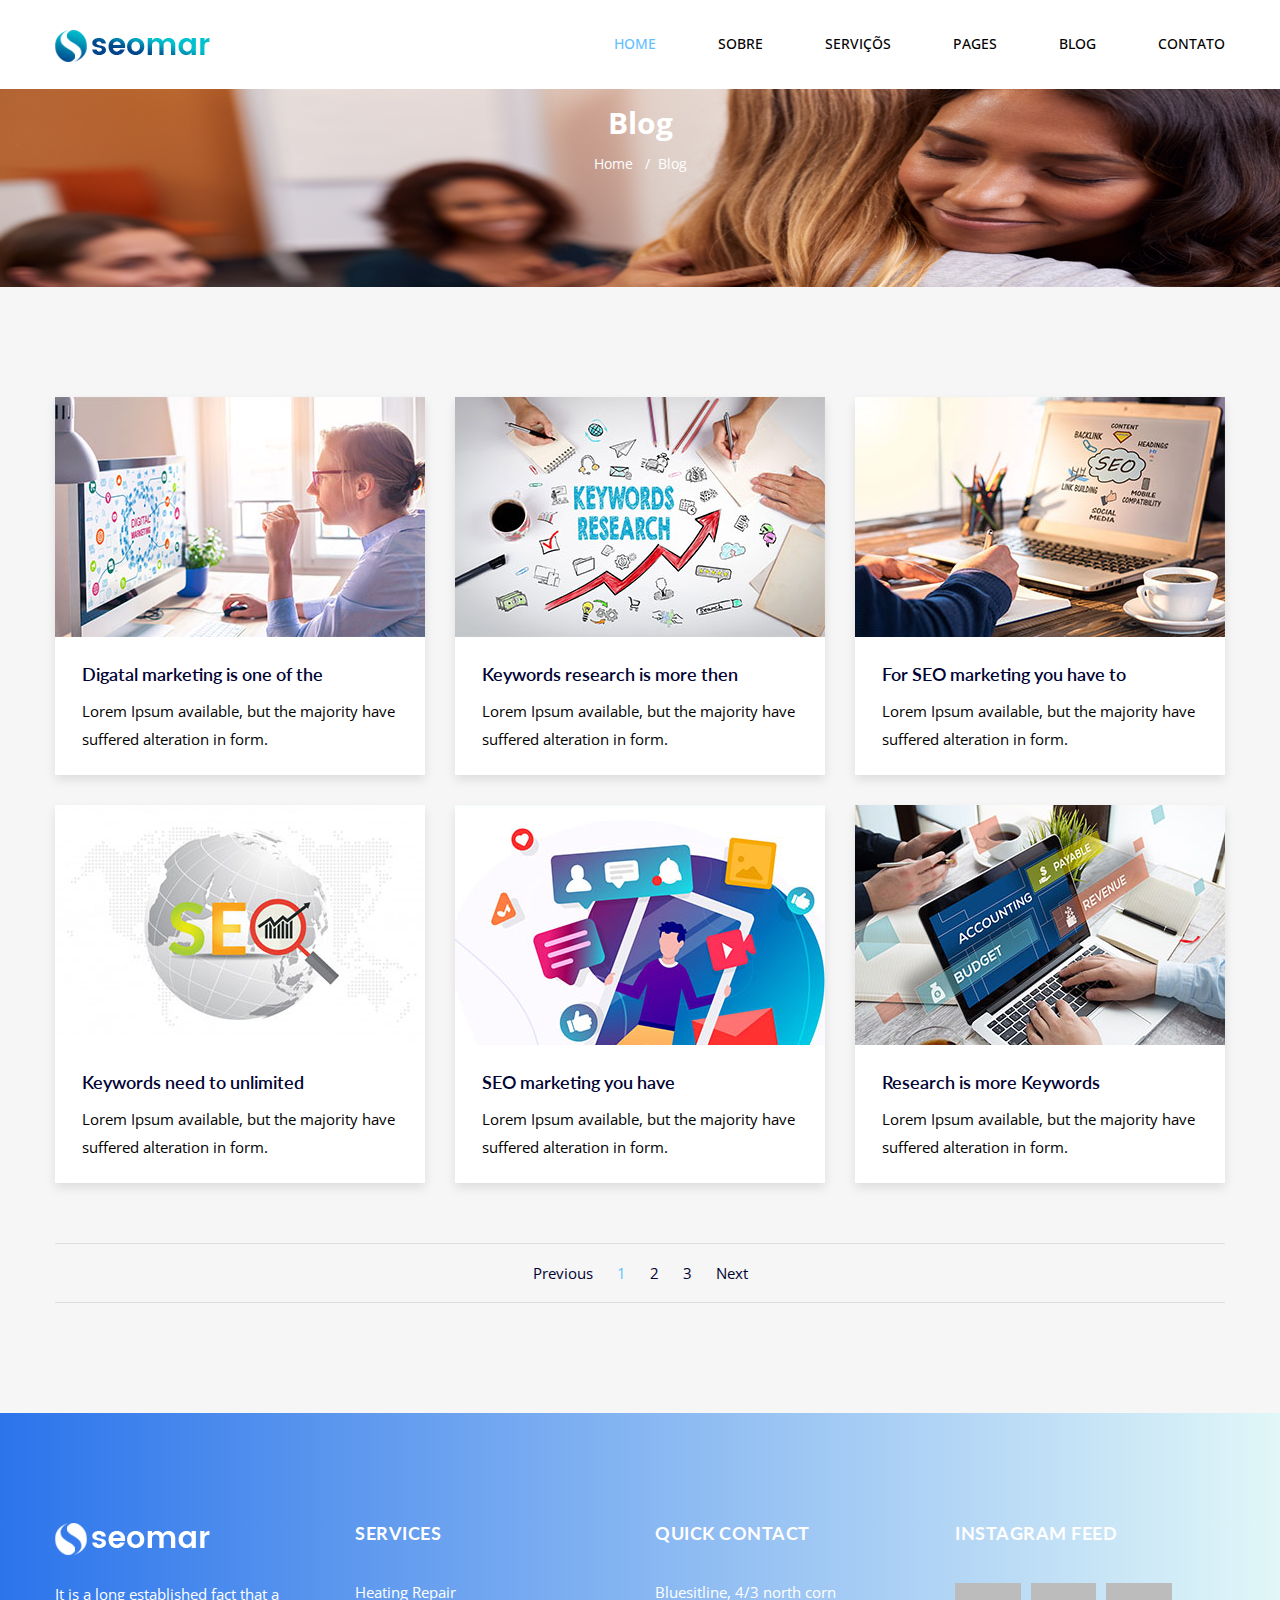
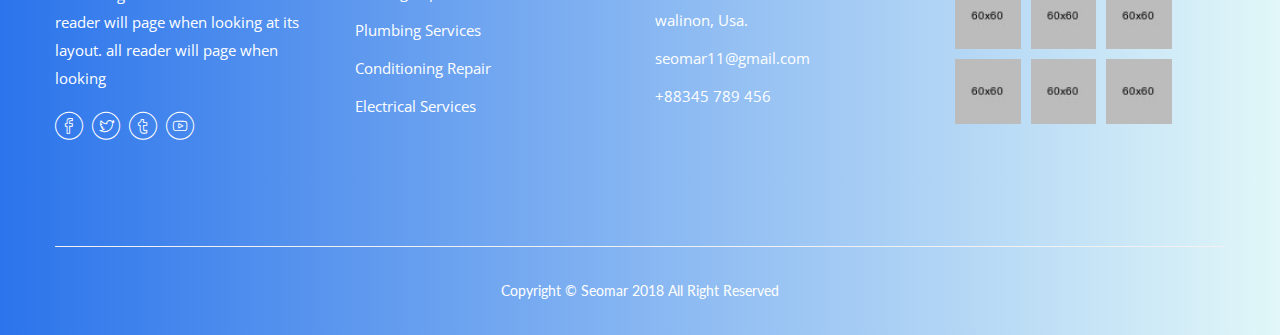
<file: blog.html>
<!doctype html>
<html class="no-js" lang="en">

<head>
    <meta charset="utf-8">
    <meta http-equiv="x-ua-compatible" content="ie=edge">
    <title>Blog || Seomar - SEO & Digital Marketing Bootstrap 4 Template</title>
    <meta name="description" content="">
    <meta name="viewport" content="width=device-width, initial-scale=1">
    <!-- Favicon -->
    <link rel="shortcut icon" type="image/x-icon" href="assets/images/favicon.ico">
    
    <!-- CSS 
    ========================= -->
   
    <!-- Bootstrap CSS -->
    <link rel="stylesheet" href="assets/css/bootstrap.min.css">
    
    <!-- Fonts CSS -->
    <link rel="stylesheet" href="assets/css/bicon.min.css">
    
    <!-- Plugins CSS -->
    <link rel="stylesheet" href="assets/css/plugins.css">
    
    <!-- Main Style CSS -->
    <link rel="stylesheet" href="assets/css/style.css">
    
    <!-- Modernizer JS -->
    <script src="assets/js/vendor/modernizr-2.8.3.min.js"></script>
</head>

<body>

<!-- Main Wrapper Start -->
<div class="main-wrapper">
   
    <!-- Header-area start -->
    <header class="header header-sticky">
        <div class="header-area inner-header">
            <div class="container">
                <div class="row">
                    <div class="col-lg-4">
                        <!-- logo Start -->
                        <div class="logo">
                            <a href="index.html"><img src="assets/images/logo/logo.png" alt=""></a>
                        </div><!--// logo End -->
                    </div>
                    <div class="col-lg-8">
                        <!-- main-menu-area Start -->
                        <div class="main-menu">
                            <nav class="main-navigation">
                                <ul>
                                    <li class="active"><a href="index.html">HOME</a>
                                    </li>
                                    <li><a href="about.html">SOBRE</a></li>
                                    <li><a href="service.html">SERVIÇÕS</a>
                                        <ul class="sub-menu">
                                            <li><a href="service-2.html">Service 2</a></li>
                                            <li><a href="service-3.html">Service 3</a></li>
                                        </ul>
                                    </li>
                                    <li><a href="index.html">PAGES</a>
                                        <ul class="sub-menu">
                                            <li><a href="errer-404.html">Error 404</a></li>
                                            <li><a href="case-studie.html">Case Study</a></li>
                                            <li><a href="project-details.html">Project Details</a></li>
                                        </ul>
                                    </li>
                                    <li><a href="blog.html">BLOG</a>
                                        <ul class="sub-menu">
                                            <li><a href="blog-sidebar-left.html">Blog Left Sidebar</a></li>
                                            <li><a href="blog-sidebar-right.html">Blog Right Sidebar</a></li>
                                            <li><a href="blog-details-right-sidebar.html">Blog Details Right Sidebar</a></li>
                                            <li><a href="blog-details-left-sidebar.html">Blog Details Left Sidebar</a></li>
                                        </ul>
                                    </li>
                                    <li><a href="contact.html">CONTATO</a></li>
                                </ul>
                            </nav>
                        </div><!--// main-menu-area End -->
                    </div>
                    <div class="col">
                        <!-- mobile-menu start -->
                        <div class="mobile-menu d-block d-lg-none"></div>
                        <!-- mobile-menu end -->
                    </div>
                </div>
            </div>
        </div>
    </header>
    <!-- Header-area end -->
    
    <!-- breadcrumb-area start -->
    <div class="breadcrumb-area section-ptb">
        <div class="container">
            <div class="row">
                <div class="col">
                    <h2 class="breadcrumb-title">Blog</h2>
                    <!-- breadcrumb-list start -->
                    <ul class="breadcrumb-list">
                        <li class="breadcrumb-item"><a href="index.html">Home</a></li>
                        <li class="breadcrumb-item active">Blog</li>
                    </ul>
                    <!-- breadcrumb-list end -->
                </div>
            </div>
        </div>
    </div>
    <!-- breadcrumb-area end -->
    
    
    <div class="blog-area bg-grey section-ptb">
        <div class="container">
            <div class="row">
                <div class="col-lg-4">
                    <!-- single-latest-blog Start -->
                    <div class="single-latest-blog mb--30">
                        <div class="latest-blog-image">
                            <a href="blog-details-left-sidebar.html"><img src="assets/images/blog/blog-01.jpg" alt=""></a>
                        </div>
                        <div class="latest-blog-cont">
                            <h3><a href="blog-details-left-sidebar.html">Digatal marketing is one of the</a></h3>
                            <p>Lorem Ipsum available, but the majority have suffered alteration in form.</p>
                        </div>
                    </div><!--// single-latest-blog End -->
                </div>
                <div class="col-lg-4">
                    <!-- single-latest-blog Start -->
                    <div class="single-latest-blog mb--30">
                        <div class="latest-blog-image">
                            <a href="blog-details-left-sidebar.html"><img src="assets/images/blog/blog-04.jpg" alt=""></a>
                        </div>
                        <div class="latest-blog-cont">
                            <h3><a href="blog-details-left-sidebar.html">Keywords research is more then</a></h3>
                            <p>Lorem Ipsum available, but the majority have suffered alteration in form.</p>
                        </div>
                    </div><!--// single-latest-blog End -->
                </div>
                <div class="col-lg-4">
                    <!-- single-latest-blog Start -->
                    <div class="single-latest-blog mb--30">
                        <div class="latest-blog-image">
                            <a href="blog-details-left-sidebar.html"><img src="assets/images/blog/blog-06.jpg" alt=""></a>
                        </div>
                        <div class="latest-blog-cont">
                            <h3><a href="blog-details-left-sidebar.html">For SEO marketing you have to</a></h3>
                            <p>Lorem Ipsum available, but the majority have suffered alteration in form.</p>
                        </div>
                    </div><!--// single-latest-blog End -->
                </div>
                <div class="col-lg-4">
                    <!-- single-latest-blog Start -->
                    <div class="single-latest-blog mb--30 ">
                        <div class="latest-blog-image">
                            <a href="blog-details-left-sidebar.html"><img src="assets/images/blog/blog-02.jpg" alt=""></a>
                        </div>
                        <div class="latest-blog-cont">
                            <h3><a href="blog-details-left-sidebar.html">Keywords need to unlimited</a></h3>
                            <p>Lorem Ipsum available, but the majority have suffered alteration in form.</p>
                        </div>
                    </div><!--// single-latest-blog End -->
                </div>
                <div class="col-lg-4">
                    <!-- single-latest-blog Start -->
                    <div class="single-latest-blog mb--30">
                        <div class="latest-blog-image">
                            <a href="blog-details-left-sidebar.html"><img src="assets/images/blog/blog-03.jpg" alt=""></a>
                        </div>
                        <div class="latest-blog-cont">
                            <h3><a href="blog-details-left-sidebar.html">SEO marketing you have </a></h3>
                            <p>Lorem Ipsum available, but the majority have suffered alteration in form.</p>
                        </div>
                    </div><!--// single-latest-blog End -->
                </div>
                <div class="col-lg-4">
                    <!-- single-latest-blog Start -->
                    <div class="single-latest-blog mb--30 ">
                        <div class="latest-blog-image">
                            <a href="blog-details-left-sidebar.html"><img src="assets/images/blog/blog-05.jpg" alt=""></a>
                        </div>
                        <div class="latest-blog-cont">
                            <h3><a href="blog-details-left-sidebar.html">Research is more Keywords</a></h3>
                            <p>Lorem Ipsum available, but the majority have suffered alteration in form.</p>
                        </div>
                    </div><!--// single-latest-blog End -->
                </div>
            </div>
            <!-- paginatoin-area Start -->
            <div class="paginatoin-area">
                <div class="row">
                    <div class="col-lg-12">
                        <ul class="pagination-box">
                            <li><a class="Previous" href="#">Previous</a>
                            </li>
                            <li class="active"><a href="#">1</a></li>
                            <li><a href="#">2</a></li>
                            <li><a href="#">3</a></li>
                            <li>
                              <a class="Next" href="#">Next </a>
                            </li>
                        </ul>
                    </div>
                </div>
            </div><!--// paginatoin-area End -->
        </div>
    </div>
    
    
    <!-- Footer Area Start -->
    <footer class="footer-area footer-bg">
        <!-- Footer-top Start -->
        <div class="footer-top pt--50 pb--100">
            <div class="container">
                <div class="row">
                    <div class="col-lg-3 col-md-6">
                        <!-- Footer-info Start -->
                        <div class="footer-info mt--60">
                            <div class="footer-logo">
                                <a href="#"><img src="assets/images/logo/logo-2.png" alt=""></a>
                            </div>
                            <p>It is a long established fact that a reader will page when looking at its layout.  all reader will page when looking </p>
                            <ul class="social">
                                <li><a href="#"><i class="bi bi-facebook"></i></a></li>
                                <li><a href="#"><i class="bi bi-twitter-bird"></i></a></li>
                                <li><a href="#"><i class="bi bi-twitter"></i></a></li>
                                <li><a href="#"><i class="bi bi-youtube"></i></a></li>
                            </ul>
                        </div><!--// Footer-info End -->
                    </div>
                    <div class="col-lg-3 col-md-6">
                        <!-- Footer-info Start -->
                        <div class="footer-info  mt--60">
                            <div class="footer-title">
                                <h3>SERVICES</h3>
                            </div>
                            <ul class="footer-list">
                                <li><a href="#">Heating Repair</a></li>
                                <li><a href="#">Plumbing Services</a></li>
                                <li><a href="#">Conditioning Repair</a></li>
                                <li><a href="#">Electrical Services</a></li>
                            </ul>
                        </div><!--// Footer-info End -->
                    </div>
                    <div class="col-lg-3  col-md-6">
                        <!-- Footer-info Start -->
                        <div class="footer-info  mt--60">
                            <div class="footer-title">
                                <h3>QUICK CONTACT</h3>
                            </div>
                            <ul class="footer-list">
                                <li>Bluesitline, 4/3 north corn <br> walinon, Usa.</li>
                                <li><a href="#">seomar11@gmail.com</a></li>
                                <li><a href="#">+88345 789 456</a></li>
                            </ul>
                        </div><!--// Footer-info End -->
                    </div>
                    <div class="col-lg-3  col-md-6">
                        <!-- Footer-info Start -->
                        <div class="footer-info  mt--60">
                            <div class="footer-title">
                                <h3>INSTAGRAM FEED</h3>
                            </div>
                            <ul class="footer-list-instagram">
                                <li><a href="#"><img src="assets/images/instagram/ins-1.jpg" alt=""></a></li>
                                <li><a href="#"><img src="assets/images/instagram/ins-2.jpg" alt=""></a></li>
                                <li><a href="#"><img src="assets/images/instagram/ins-3.jpg" alt=""></a></li>
                                <li><a href="#"><img src="assets/images/instagram/ins-4.jpg" alt=""></a></li>
                                <li><a href="#"><img src="assets/images/instagram/ins-5.jpg" alt=""></a></li>
                                <li><a href="#"><img src="assets/images/instagram/ins-6.jpg" alt=""></a></li>
                            </ul>
                        </div><!--// Footer-info End -->
                    </div>
                </div>
            </div>
        </div><!--// Footer-top End -->
        
        <!-- footer-bottom Start -->
        <div class="footer-bottom">
            <div class="container">
                <div class="row">
                    <div class="col-lg-12">
                        <div class="footer-bottom-inner text-center">
                            <p>Copyright &copy; Seomar 2018 All Right Reserved</p>
                        </div>
                    </div>
                </div>
            </div>
        </div><!--// footer-bottom End -->
    </footer>
    <!-- Footer Area End -->
    
    
    
</div>
<!-- Main Wrapper End -->

<!-- JS
============================================ -->

<!-- jQuery JS -->
<script src="assets/js/vendor/jquery-1.12.4.min.js"></script>
<!-- Popper JS -->
<script src="assets/js/popper.min.js"></script>
<!-- Bootstrap JS -->
<script src="assets/js/bootstrap.min.js"></script>
<!-- Plugins JS -->
<script src="assets/js/plugins.js"></script>
<!-- Ajax Mail -->
<script src="assets/js/ajax-mail.js"></script>
<!-- Main JS -->
<script src="assets/js/main.js"></script>


</body>

</html>
</file>
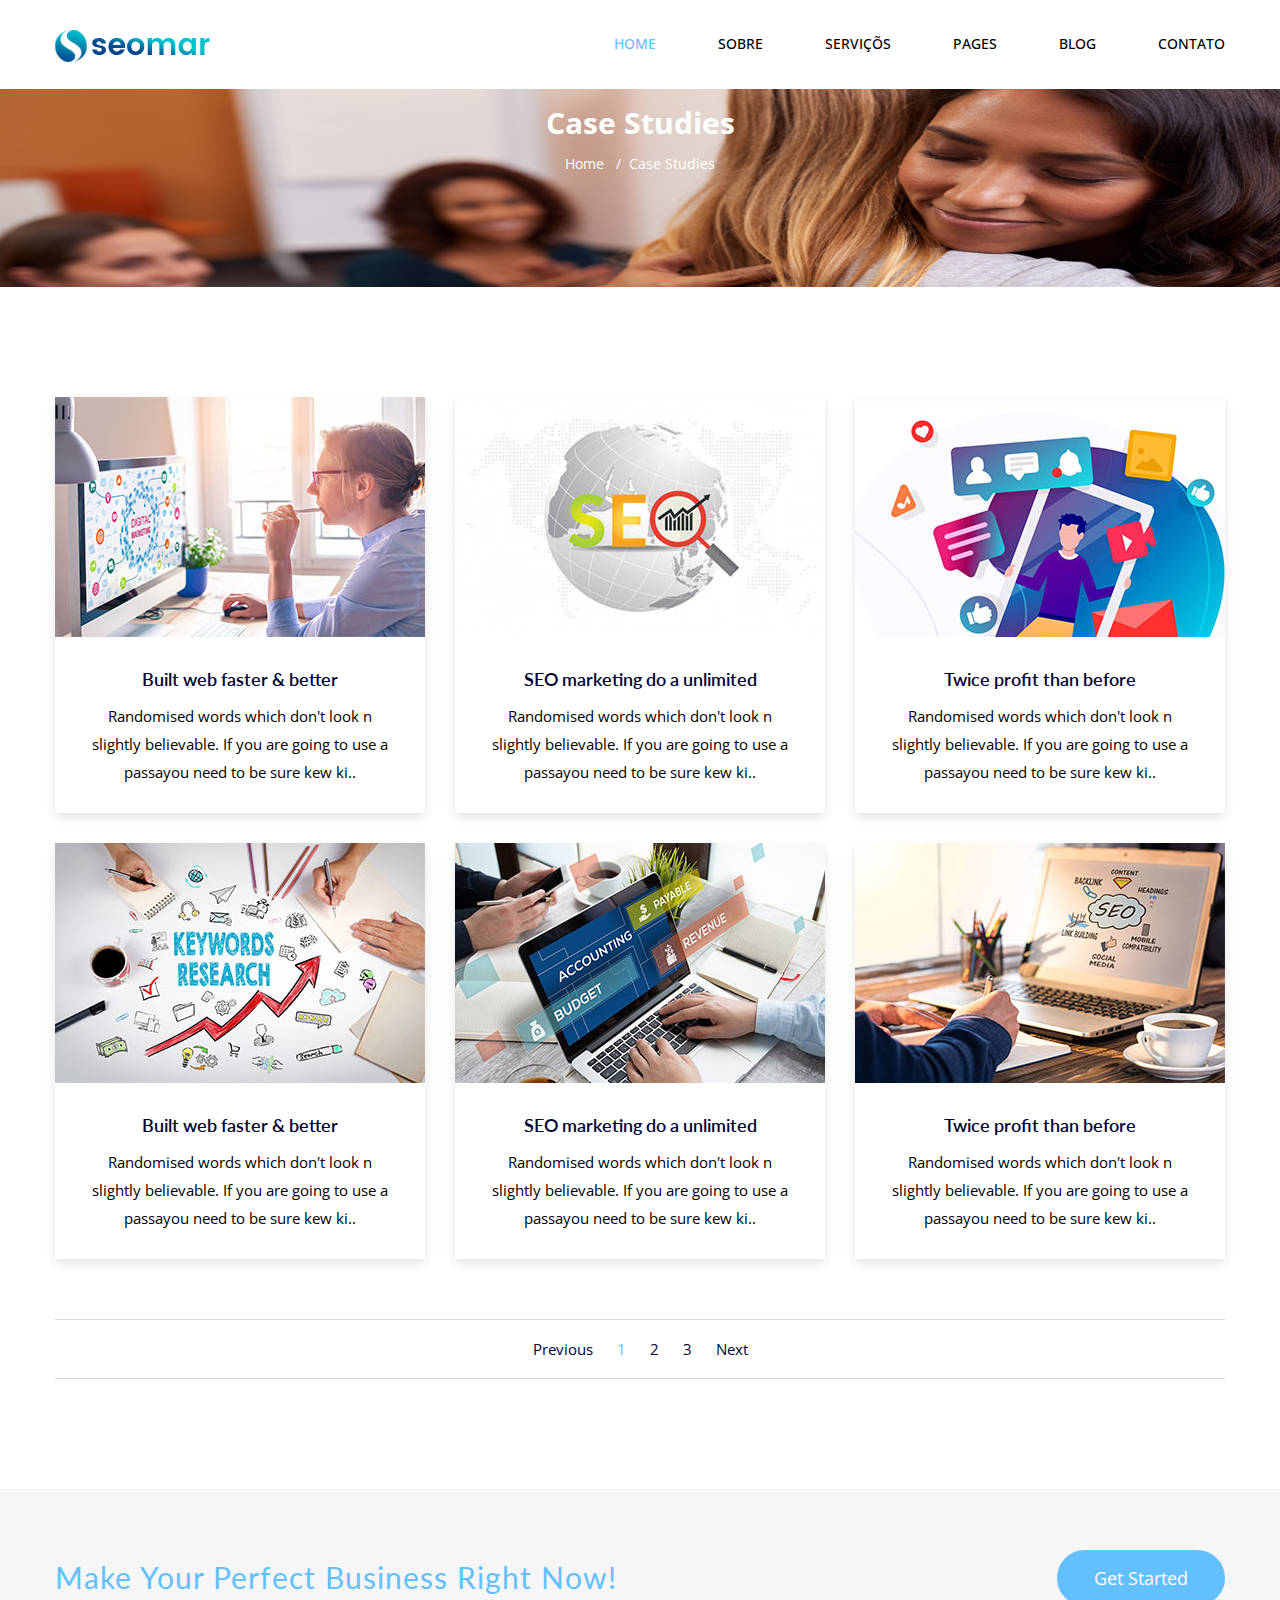
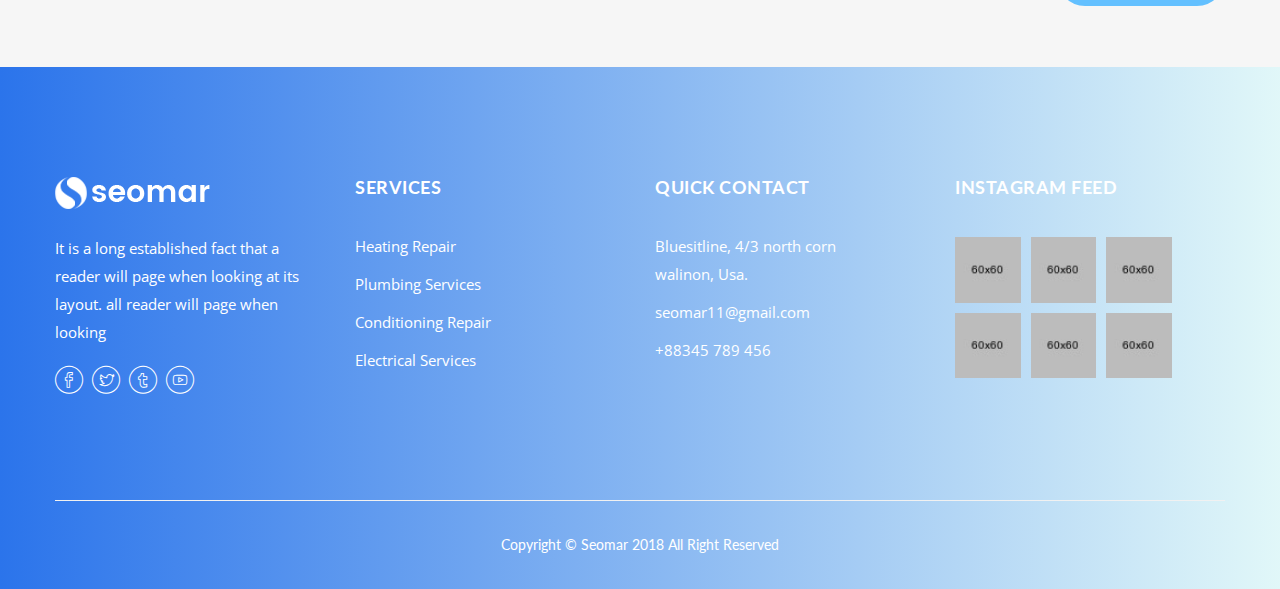
<file: case-studie.html>
<!doctype html>
<html class="no-js" lang="en">

<head>
    <meta charset="utf-8">
    <meta http-equiv="x-ua-compatible" content="ie=edge">
    <title>Case Studies|| Seomar - SEO & Digital Marketing Bootstrap 4 Template</title>
    <meta name="description" content="">
    <meta name="viewport" content="width=device-width, initial-scale=1">
    <!-- Favicon -->
    <link rel="shortcut icon" type="image/x-icon" href="assets/images/favicon.ico">
    
    <!-- CSS 
    ========================= -->
   
    <!-- Bootstrap CSS -->
    <link rel="stylesheet" href="assets/css/bootstrap.min.css">
    
    <!-- Fonts CSS -->
    <link rel="stylesheet" href="assets/css/bicon.min.css">
    
    <!-- Plugins CSS -->
    <link rel="stylesheet" href="assets/css/plugins.css">
    
    <!-- Main Style CSS -->
    <link rel="stylesheet" href="assets/css/style.css">
    
    <!-- Modernizer JS -->
    <script src="assets/js/vendor/modernizr-2.8.3.min.js"></script>
</head>

<body>

<!-- Main Wrapper Start -->
<div class="main-wrapper">
   
    <!-- Header-area start -->
    <header class="header header-sticky">
        <div class="header-area inner-header">
            <div class="container">
                <div class="row">
                    <div class="col-lg-4">
                        <!-- logo Start -->
                        <div class="logo">
                            <a href="index.html"><img src="assets/images/logo/logo.png" alt=""></a>
                        </div><!--// logo End -->
                    </div>
                    <div class="col-lg-8">
                        <!-- main-menu-area Start -->
                        <div class="main-menu">
                            <nav class="main-navigation">
                                <ul>
                                    <li class="active"><a href="index.html">HOME</a>
                                    </li>
                                    <li><a href="about.html">SOBRE</a></li>
                                    <li><a href="service.html">SERVIÇÕS</a>
                                        <ul class="sub-menu">
                                            <li><a href="service-2.html">Service 2</a></li>
                                            <li><a href="service-3.html">Service 3</a></li>
                                        </ul>
                                    </li>
                                    <li><a href="index.html">PAGES</a>
                                        <ul class="sub-menu">
                                            <li><a href="errer-404.html">Error 404</a></li>
                                            <li><a href="case-studie.html">Case Study</a></li>
                                            <li><a href="project-details.html">Project Details</a></li>
                                        </ul>
                                    </li>
                                    <li><a href="blog.html">BLOG</a>
                                        <ul class="sub-menu">
                                            <li><a href="blog-sidebar-left.html">Blog Left Sidebar</a></li>
                                            <li><a href="blog-sidebar-right.html">Blog Right Sidebar</a></li>
                                            <li><a href="blog-details-right-sidebar.html">Blog Details Right Sidebar</a></li>
                                            <li><a href="blog-details-left-sidebar.html">Blog Details Left Sidebar</a></li>
                                        </ul>
                                    </li>
                                    <li><a href="contact.html">CONTATO</a></li>
                                </ul>
                            </nav>
                        </div><!--// main-menu-area End -->
                    </div>
                    <div class="col">
                        <!-- mobile-menu start -->
                        <div class="mobile-menu d-block d-lg-none"></div>
                        <!-- mobile-menu end -->
                    </div>
                </div>
            </div>
        </div>
    </header>
    <!-- Header-area end -->
    
    <!-- breadcrumb-area start -->
    <div class="breadcrumb-area section-ptb">
        <div class="container">
            <div class="row">
                <div class="col">
                    <h2 class="breadcrumb-title">Case Studies</h2>
                    <!-- breadcrumb-list start -->
                    <ul class="breadcrumb-list">
                        <li class="breadcrumb-item"><a href="index.html">Home</a></li>
                        <li class="breadcrumb-item active">Case Studies</li>
                    </ul>
                    <!-- breadcrumb-list end -->
                </div>
            </div>
        </div>
    </div>
    <!-- breadcrumb-area end -->
    
    
    <!-- Our case Area Start -->
    <div class="our-case-area section-ptb">
        <div class="container">
            <div class="row">
                <div class="col-lg-4 col-md-6 mb--30">
                    <!-- single-case-item Start -->
                    <div class="single-case-item">
                        <div class="single-case-image">
                            <a class="case-image" href="project-details.html"><img src="assets/images/case/01.jpg" alt=""></a>
                        </div>
                        <div class="case-content">
                            <h3><a href="project-details.html">Built web faster & better</a></h3>
                            <p>Randomised words which don't look n slightly believable. If you are going to use a passayou need to be sure kew ki..</p>
                        </div>
                    </div><!--// single-case-item End -->
                </div>
                <div class="col-lg-4 col-md-6 mb--30">
                    <!-- single-case-item Start -->
                    <div class="single-case-item">
                        <div class="single-case-image">
                            <a class="case-image" href="project-details.html"><img src="assets/images/case/02.jpg" alt=""></a>
                        </div>
                        <div class="case-content">
                            <h3><a href="project-details.html">SEO marketing do a unlimited</a></h3>
                            <p>Randomised words which don't look n slightly believable. If you are going to use a passayou need to be sure kew ki..</p>
                        </div>
                    </div><!--// single-case-item End -->
                </div>
                <div class="col-lg-4 col-md-6 mb--30">
                    <!-- single-case-item Start -->
                    <div class="single-case-item">
                        <div class="single-case-image">
                            <a class="case-image" href="project-details.html"><img src="assets/images/case/03.jpg" alt=""></a>
                        </div>
                        <div class="case-content">
                            <h3><a href="project-details.html">Twice profit than before</a></h3>
                            <p>Randomised words which don't look n slightly believable. If you are going to use a passayou need to be sure kew ki..</p>
                        </div>
                    </div><!--// single-case-item End -->
                </div>
                <div class="col-lg-4 col-md-6 mb--30">
                    <!-- single-case-item Start -->
                    <div class="single-case-item">
                        <div class="single-case-image">
                            <a class="case-image" href="project-details.html"><img src="assets/images/case/04.jpg" alt=""></a>
                        </div>
                        <div class="case-content">
                            <h3><a href="project-details.html">Built web faster & better</a></h3>
                            <p>Randomised words which don't look n slightly believable. If you are going to use a passayou need to be sure kew ki..</p>
                        </div>
                    </div><!--// single-case-item End -->
                </div>
                <div class="col-lg-4 col-md-6 mb--30">
                    <!-- single-case-item Start -->
                    <div class="single-case-item">
                        <div class="single-case-image">
                            <a class="case-image" href="project-details.html"><img src="assets/images/case/05.jpg" alt=""></a>
                        </div>
                        <div class="case-content">
                            <h3><a href="project-details.html">SEO marketing do a unlimited</a></h3>
                            <p>Randomised words which don't look n slightly believable. If you are going to use a passayou need to be sure kew ki..</p>
                        </div>
                    </div><!--// single-case-item End -->
                </div>
                <div class="col-lg-4 col-md-6 mb--30">
                    <!-- single-case-item Start -->
                    <div class="single-case-item">
                        <div class="single-case-image">
                            <a class="case-image" href="project-details.html"><img src="assets/images/case/06.jpg" alt=""></a>
                        </div>
                        <div class="case-content">
                            <h3><a href="project-details.html">Twice profit than before</a></h3>
                            <p>Randomised words which don't look n slightly believable. If you are going to use a passayou need to be sure kew ki..</p>
                        </div>
                    </div><!--// single-case-item End -->
                </div>
            </div>
            <!-- paginatoin-area Start -->
            <div class="paginatoin-area">
                <div class="row">
                    <div class="col-lg-12">
                        <ul class="pagination-box">
                            <li><a class="Previous" href="#">Previous</a>
                            </li>
                            <li class="active"><a href="#">1</a></li>
                            <li><a href="#">2</a></li>
                            <li><a href="#">3</a></li>
                            <li>
                              <a class="Next" href="#">Next </a>
                            </li>
                        </ul>
                    </div>
                </div>
            </div><!--// paginatoin-area End -->
        </div>
    </div>
    <!-- Our case Area End -->
    
    <!-- Perfect-start-area  Start -->
    <div class="perfect-start-aera bg-grey">
        <div class="container">
            <div class="row">
                <div class="col-lg-12">
                    <div class="perfect-start-inner">
                        <p>Make Your Perfect Business Right Now!</p>
                        <div class="get-started-button">
                            <a href="#" class="start-btn">Get Started</a>
                        </div>
                    </div>
                </div>
            </div>
        </div>
    </div>
    <!-- Perfect-start-area  End -->
    
    <!-- Footer Area Start -->
    <footer class="footer-area footer-bg">
        <!-- Footer-top Start -->
        <div class="footer-top pt--50 pb--100">
            <div class="container">
                <div class="row">
                    <div class="col-lg-3 col-md-6">
                        <!-- Footer-info Start -->
                        <div class="footer-info mt--60">
                            <div class="footer-logo">
                                <a href="#"><img src="assets/images/logo/logo-2.png" alt=""></a>
                            </div>
                            <p>It is a long established fact that a reader will page when looking at its layout.  all reader will page when looking </p>
                            <ul class="social">
                                <li><a href="#"><i class="bi bi-facebook"></i></a></li>
                                <li><a href="#"><i class="bi bi-twitter-bird"></i></a></li>
                                <li><a href="#"><i class="bi bi-twitter"></i></a></li>
                                <li><a href="#"><i class="bi bi-youtube"></i></a></li>
                            </ul>
                        </div><!--// Footer-info End -->
                    </div>
                    <div class="col-lg-3 col-md-6">
                        <!-- Footer-info Start -->
                        <div class="footer-info  mt--60">
                            <div class="footer-title">
                                <h3>SERVICES</h3>
                            </div>
                            <ul class="footer-list">
                                <li><a href="#">Heating Repair</a></li>
                                <li><a href="#">Plumbing Services</a></li>
                                <li><a href="#">Conditioning Repair</a></li>
                                <li><a href="#">Electrical Services</a></li>
                            </ul>
                        </div><!--// Footer-info End -->
                    </div>
                    <div class="col-lg-3  col-md-6">
                        <!-- Footer-info Start -->
                        <div class="footer-info  mt--60">
                            <div class="footer-title">
                                <h3>QUICK CONTACT</h3>
                            </div>
                            <ul class="footer-list">
                                <li>Bluesitline, 4/3 north corn <br> walinon, Usa.</li>
                                <li><a href="#">seomar11@gmail.com</a></li>
                                <li><a href="#">+88345 789 456</a></li>
                            </ul>
                        </div><!--// Footer-info End -->
                    </div>
                    <div class="col-lg-3  col-md-6">
                        <!-- Footer-info Start -->
                        <div class="footer-info  mt--60">
                            <div class="footer-title">
                                <h3>INSTAGRAM FEED</h3>
                            </div>
                            <ul class="footer-list-instagram">
                                <li><a href="#"><img src="assets/images/instagram/ins-1.jpg" alt=""></a></li>
                                <li><a href="#"><img src="assets/images/instagram/ins-2.jpg" alt=""></a></li>
                                <li><a href="#"><img src="assets/images/instagram/ins-3.jpg" alt=""></a></li>
                                <li><a href="#"><img src="assets/images/instagram/ins-4.jpg" alt=""></a></li>
                                <li><a href="#"><img src="assets/images/instagram/ins-5.jpg" alt=""></a></li>
                                <li><a href="#"><img src="assets/images/instagram/ins-6.jpg" alt=""></a></li>
                            </ul>
                        </div><!--// Footer-info End -->
                    </div>
                </div>
            </div>
        </div><!--// Footer-top End -->
        
        <!-- footer-bottom Start -->
        <div class="footer-bottom">
            <div class="container">
                <div class="row">
                    <div class="col-lg-12">
                        <div class="footer-bottom-inner text-center">
                            <p>Copyright &copy; Seomar 2018 All Right Reserved</p>
                        </div>
                    </div>
                </div>
            </div>
        </div><!--// footer-bottom End -->
    </footer>
    <!-- Footer Area End -->
    
    
    
</div>
<!-- Main Wrapper End -->

<!-- JS
============================================ -->

<!-- jQuery JS -->
<script src="assets/js/vendor/jquery-1.12.4.min.js"></script>
<!-- Popper JS -->
<script src="assets/js/popper.min.js"></script>
<!-- Bootstrap JS -->
<script src="assets/js/bootstrap.min.js"></script>
<!-- Plugins JS -->
<script src="assets/js/plugins.js"></script>
<!-- Ajax Mail -->
<script src="assets/js/ajax-mail.js"></script>
<!-- Main JS -->
<script src="assets/js/main.js"></script>


</body>

</html>
</file>
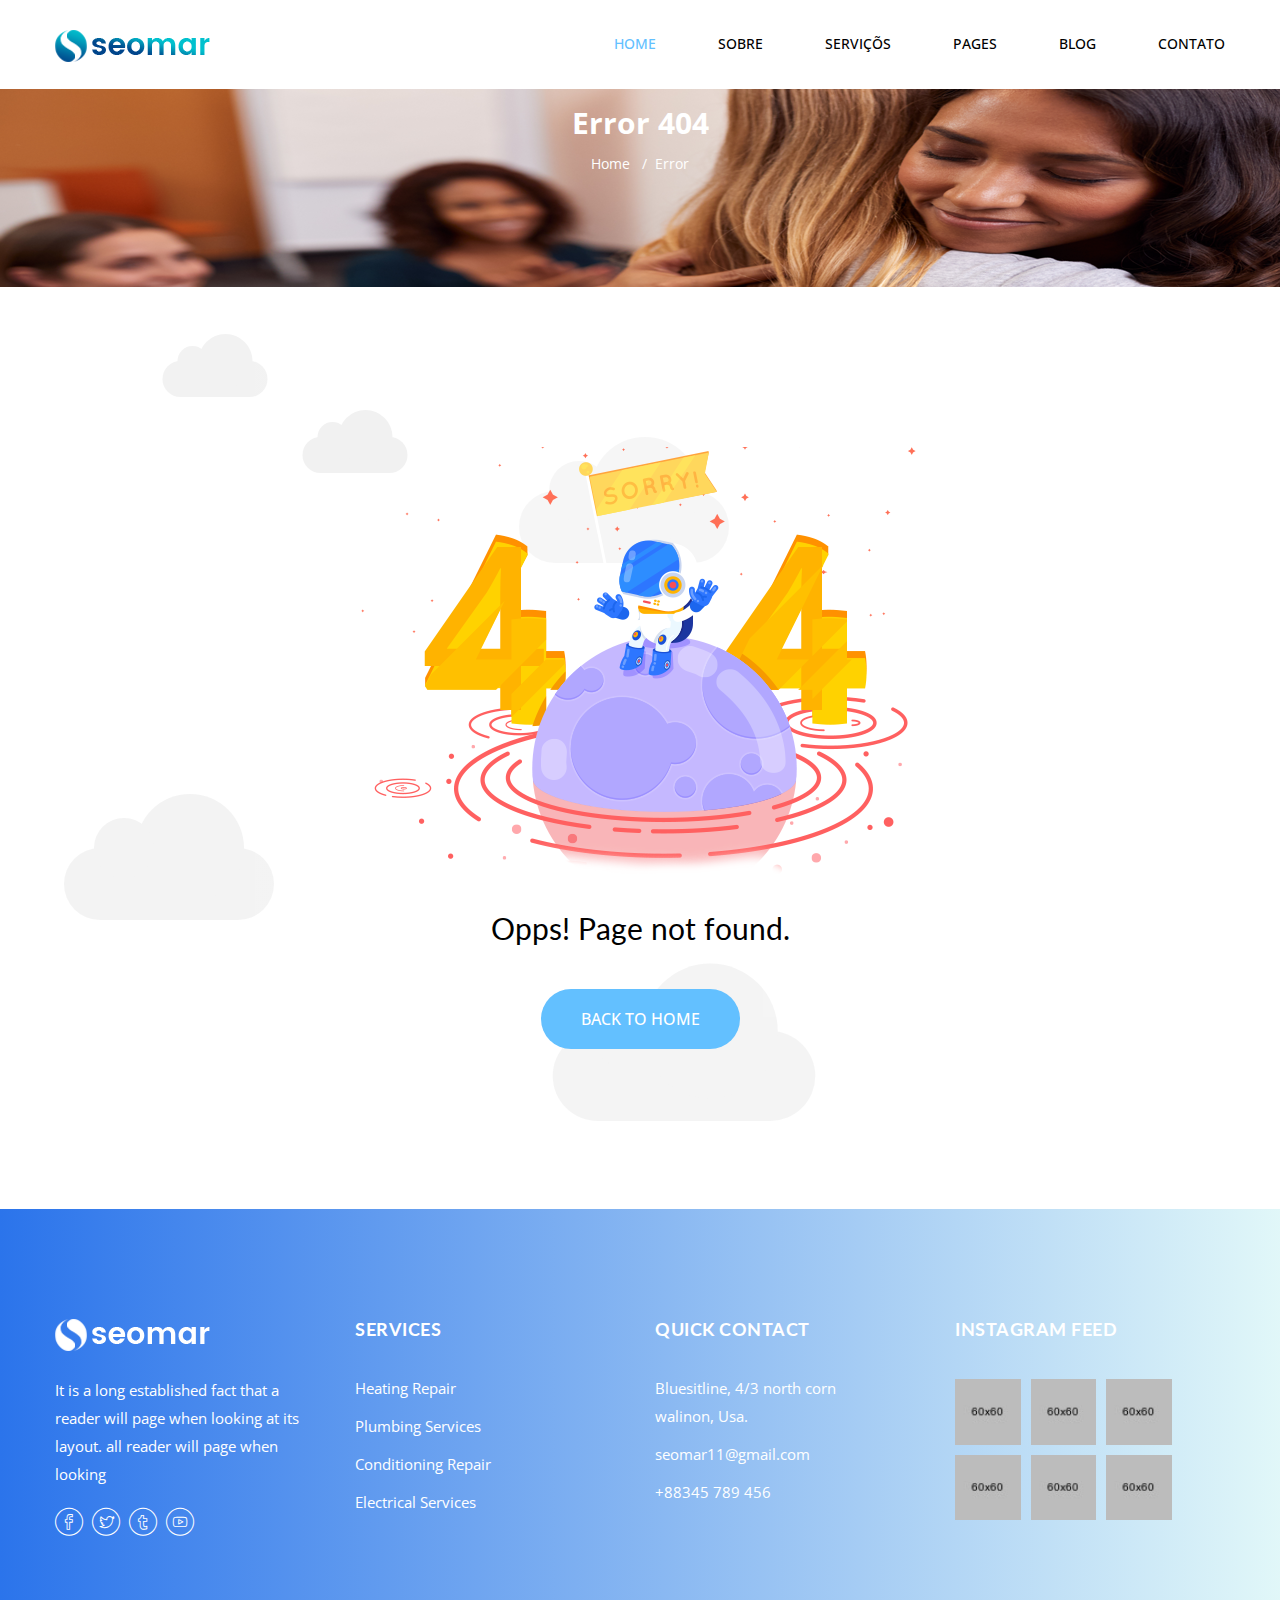
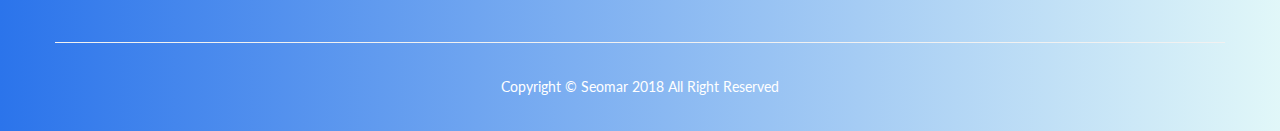
<file: errer-404.html>
<!doctype html>
<html class="no-js" lang="en">

<head>
    <meta charset="utf-8">
    <meta http-equiv="x-ua-compatible" content="ie=edge">
    <title>error 404 || Seomar - SEO & Digital Marketing Bootstrap 4 Template</title>
    <meta name="description" content="">
    <meta name="viewport" content="width=device-width, initial-scale=1">
    <!-- Favicon -->
    <link rel="shortcut icon" type="image/x-icon" href="assets/images/favicon.ico">
    
    <!-- CSS 
    ========================= -->
   
    <!-- Bootstrap CSS -->
    <link rel="stylesheet" href="assets/css/bootstrap.min.css">
    
    <!-- Fonts CSS -->
    <link rel="stylesheet" href="assets/css/bicon.min.css">
    
    <!-- Plugins CSS -->
    <link rel="stylesheet" href="assets/css/plugins.css">
    
    <!-- Main Style CSS -->
    <link rel="stylesheet" href="assets/css/style.css">
    
    <!-- Modernizer JS -->
    <script src="assets/js/vendor/modernizr-2.8.3.min.js"></script>
</head>

<body>

<!-- Main Wrapper Start -->
<div class="main-wrapper">
   
    <!-- Header-area start -->
    <header class="header header-sticky">
        <div class="header-area inner-header">
            <div class="container">
                <div class="row">
                    <div class="col-lg-4">
                        <!-- logo Start -->
                        <div class="logo">
                            <a href="index.html"><img src="assets/images/logo/logo.png" alt=""></a>
                        </div><!--// logo End -->
                    </div>
                    <div class="col-lg-8">
                        <!-- main-menu-area Start -->
                        <div class="main-menu">
                            <nav class="main-navigation">
                                <ul>
                                    <li class="active"><a href="index.html">HOME</a>
                                    </li>
                                    <li><a href="about.html">SOBRE</a></li>
                                    <li><a href="service.html">SERVIÇÕS</a>
                                        <ul class="sub-menu">
                                            <li><a href="service-2.html">Service 2</a></li>
                                            <li><a href="service-3.html">Service 3</a></li>
                                        </ul>
                                    </li>
                                    <li><a href="index.html">PAGES</a>
                                        <ul class="sub-menu">
                                            <li><a href="errer-404.html">Error 404</a></li>
                                            <li><a href="case-studie.html">Case Study</a></li>
                                            <li><a href="project-details.html">Project Details</a></li>
                                        </ul>
                                    </li>
                                    <li><a href="blog.html">BLOG</a>
                                        <ul class="sub-menu">
                                            <li><a href="blog-sidebar-left.html">Blog Left Sidebar</a></li>
                                            <li><a href="blog-sidebar-right.html">Blog Right Sidebar</a></li>
                                            <li><a href="blog-details-right-sidebar.html">Blog Details Right Sidebar</a></li>
                                            <li><a href="blog-details-left-sidebar.html">Blog Details Left Sidebar</a></li>
                                        </ul>
                                    </li>
                                    <li><a href="contact.html">CONTATO</a></li>
                                </ul>
                            </nav>
                        </div><!--// main-menu-area End -->
                    </div>
                    <div class="col">
                        <!-- mobile-menu start -->
                        <div class="mobile-menu d-block d-lg-none"></div>
                        <!-- mobile-menu end -->
                    </div>
                </div>
            </div>
        </div>
    </header>
    <!-- Header-area end -->
    
    <!-- breadcrumb-area start -->
    <div class="breadcrumb-area section-ptb">
        <div class="container">
            <div class="row">
                <div class="col">
                    <h2 class="breadcrumb-title">Error 404</h2>
                    <!-- breadcrumb-list start -->
                    <ul class="breadcrumb-list">
                        <li class="breadcrumb-item"><a href="index.html">Home</a></li>
                        <li class="breadcrumb-item active">error</li>
                    </ul>
                    <!-- breadcrumb-list end -->
                </div>
            </div>
        </div>
    </div>
    <!-- breadcrumb-area end -->
    
    
    <!-- Start 404 Area -->
    <div class="section-not-found">
        <div class="not-found-page-wrapper bg_image-errer text-center section-ptb">
            <div class="container">
                <div class="row">
                    <div class="col-lg-12">
                        <div class="ht-not-found not-found-default mb--50 mt--50">
                            <div class="content">
                                <img src="assets/images/other/404.png" alt="404 image">
                                <h2>Opps! Page not found.</h2>
                                <a class="page-back-btn" href="#"><span>BACK TO HOME</span></a>
                            </div>
                            <div id="clouds">
                                <div class="cloud cloud-1"></div>
                                <div class="cloud cloud-2"></div>
                                <div class="cloud cloud-3"></div>
                                <div class="cloud cloud-4"></div>
                                <div class="cloud cloud-5"></div>
                                <div class="cloud cloud-6"></div>
                            </div>
                        </div>
                    </div>
                </div>
            </div>
        </div>
    </div>
    <!-- End 404 Area -->
    
    
    <!-- Footer Area Start -->
    <footer class="footer-area footer-bg">
        <!-- Footer-top Start -->
        <div class="footer-top pt--50 pb--100">
            <div class="container">
                <div class="row">
                    <div class="col-lg-3 col-md-6">
                        <!-- Footer-info Start -->
                        <div class="footer-info mt--60">
                            <div class="footer-logo">
                                <a href="#"><img src="assets/images/logo/logo-2.png" alt=""></a>
                            </div>
                            <p>It is a long established fact that a reader will page when looking at its layout.  all reader will page when looking </p>
                            <ul class="social">
                                <li><a href="#"><i class="bi bi-facebook"></i></a></li>
                                <li><a href="#"><i class="bi bi-twitter-bird"></i></a></li>
                                <li><a href="#"><i class="bi bi-twitter"></i></a></li>
                                <li><a href="#"><i class="bi bi-youtube"></i></a></li>
                            </ul>
                        </div><!--// Footer-info End -->
                    </div>
                    <div class="col-lg-3 col-md-6">
                        <!-- Footer-info Start -->
                        <div class="footer-info  mt--60">
                            <div class="footer-title">
                                <h3>SERVICES</h3>
                            </div>
                            <ul class="footer-list">
                                <li><a href="#">Heating Repair</a></li>
                                <li><a href="#">Plumbing Services</a></li>
                                <li><a href="#">Conditioning Repair</a></li>
                                <li><a href="#">Electrical Services</a></li>
                            </ul>
                        </div><!--// Footer-info End -->
                    </div>
                    <div class="col-lg-3  col-md-6">
                        <!-- Footer-info Start -->
                        <div class="footer-info  mt--60">
                            <div class="footer-title">
                                <h3>QUICK CONTACT</h3>
                            </div>
                            <ul class="footer-list">
                                <li>Bluesitline, 4/3 north corn <br> walinon, Usa.</li>
                                <li><a href="#">seomar11@gmail.com</a></li>
                                <li><a href="#">+88345 789 456</a></li>
                            </ul>
                        </div><!--// Footer-info End -->
                    </div>
                    <div class="col-lg-3  col-md-6">
                        <!-- Footer-info Start -->
                        <div class="footer-info  mt--60">
                            <div class="footer-title">
                                <h3>INSTAGRAM FEED</h3>
                            </div>
                            <ul class="footer-list-instagram">
                                <li><a href="#"><img src="assets/images/instagram/ins-1.jpg" alt=""></a></li>
                                <li><a href="#"><img src="assets/images/instagram/ins-2.jpg" alt=""></a></li>
                                <li><a href="#"><img src="assets/images/instagram/ins-3.jpg" alt=""></a></li>
                                <li><a href="#"><img src="assets/images/instagram/ins-4.jpg" alt=""></a></li>
                                <li><a href="#"><img src="assets/images/instagram/ins-5.jpg" alt=""></a></li>
                                <li><a href="#"><img src="assets/images/instagram/ins-6.jpg" alt=""></a></li>
                            </ul>
                        </div><!--// Footer-info End -->
                    </div>
                </div>
            </div>
        </div><!--// Footer-top End -->
        
        <!-- footer-bottom Start -->
        <div class="footer-bottom">
            <div class="container">
                <div class="row">
                    <div class="col-lg-12">
                        <div class="footer-bottom-inner text-center">
                            <p>Copyright &copy; Seomar 2018 All Right Reserved</p>
                        </div>
                    </div>
                </div>
            </div>
        </div><!--// footer-bottom End -->
    </footer>
    <!-- Footer Area End -->
    
    
    
</div>
<!-- Main Wrapper End -->

<!-- JS
============================================ -->

<!-- jQuery JS -->
<script src="assets/js/vendor/jquery-1.12.4.min.js"></script>
<!-- Popper JS -->
<script src="assets/js/popper.min.js"></script>
<!-- Bootstrap JS -->
<script src="assets/js/bootstrap.min.js"></script>
<!-- Plugins JS -->
<script src="assets/js/plugins.js"></script>
<!-- Ajax Mail -->
<script src="assets/js/ajax-mail.js"></script>
<!-- Main JS -->
<script src="assets/js/main.js"></script>


</body>

</html>
</file>
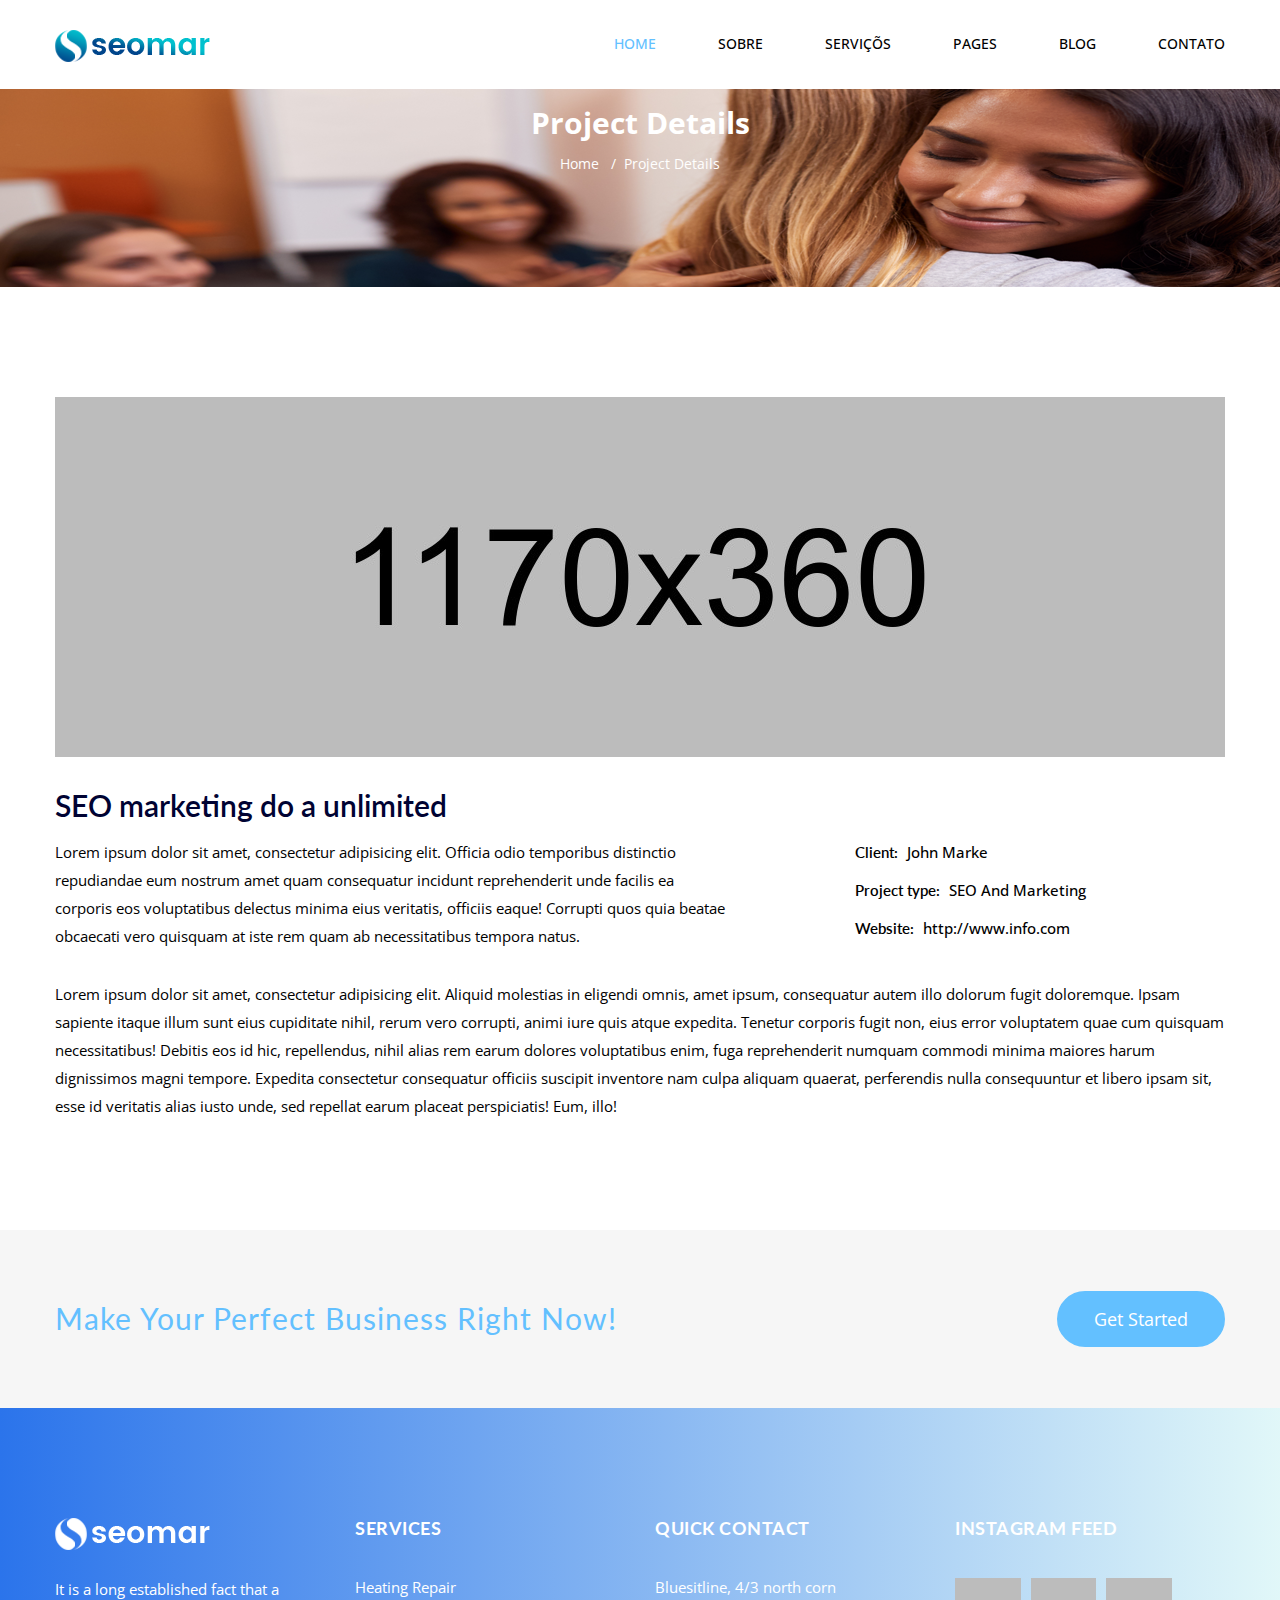
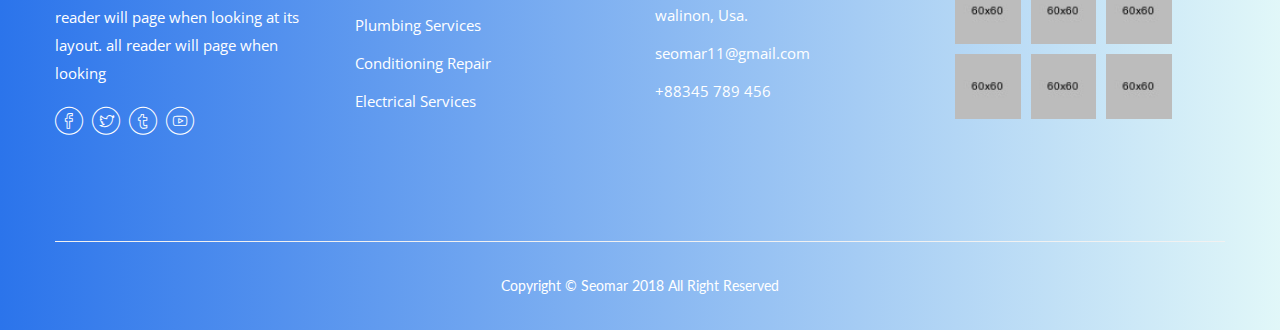
<file: project-details.html>
<!doctype html>
<html class="no-js" lang="en">

<head>
    <meta charset="utf-8">
    <meta http-equiv="x-ua-compatible" content="ie=edge">
    <title>Project Details|| Seomar - SEO & Digital Marketing Bootstrap 4 Template</title>
    <meta name="description" content="">
    <meta name="viewport" content="width=device-width, initial-scale=1">
    <!-- Favicon -->
    <link rel="shortcut icon" type="image/x-icon" href="assets/images/favicon.ico">
    
    <!-- CSS 
    ========================= -->
   
    <!-- Bootstrap CSS -->
    <link rel="stylesheet" href="assets/css/bootstrap.min.css">
    
    <!-- Fonts CSS -->
    <link rel="stylesheet" href="assets/css/bicon.min.css">
    
    <!-- Plugins CSS -->
    <link rel="stylesheet" href="assets/css/plugins.css">
    
    <!-- Main Style CSS -->
    <link rel="stylesheet" href="assets/css/style.css">
    
    <!-- Modernizer JS -->
    <script src="assets/js/vendor/modernizr-2.8.3.min.js"></script>
</head>

<body>

<!-- Main Wrapper Start -->
<div class="main-wrapper">
   
    <!-- Header-area start -->
    <header class="header header-sticky">
        <div class="header-area inner-header">
            <div class="container">
                <div class="row">
                    <div class="col-lg-4">
                        <!-- logo Start -->
                        <div class="logo">
                            <a href="index.html"><img src="assets/images/logo/logo.png" alt=""></a>
                        </div><!--// logo End -->
                    </div>
                    <div class="col-lg-8">
                        <!-- main-menu-area Start -->
                        <div class="main-menu">
                            <nav class="main-navigation">
                                <ul>
                                    <li class="active"><a href="index.html">HOME</a>
                                    </li>
                                    <li><a href="about.html">SOBRE</a></li>
                                    <li><a href="service.html">SERVIÇÕS</a>
                                        <ul class="sub-menu">
                                            <li><a href="service-2.html">Service 2</a></li>
                                            <li><a href="service-3.html">Service 3</a></li>
                                        </ul>
                                    </li>
                                    <li><a href="index.html">PAGES</a>
                                        <ul class="sub-menu">
                                            <li><a href="errer-404.html">Error 404</a></li>
                                            <li><a href="case-studie.html">Case Study</a></li>
                                            <li><a href="project-details.html">Project Details</a></li>
                                        </ul>
                                    </li>
                                    <li><a href="blog.html">BLOG</a>
                                        <ul class="sub-menu">
                                            <li><a href="blog-sidebar-left.html">Blog Left Sidebar</a></li>
                                            <li><a href="blog-sidebar-right.html">Blog Right Sidebar</a></li>
                                            <li><a href="blog-details-right-sidebar.html">Blog Details Right Sidebar</a></li>
                                            <li><a href="blog-details-left-sidebar.html">Blog Details Left Sidebar</a></li>
                                        </ul>
                                    </li>
                                    <li><a href="contact.html">CONTATO</a></li>
                                </ul>
                            </nav>
                        </div><!--// main-menu-area End -->
                    </div>
                    <div class="col">
                        <!-- mobile-menu start -->
                        <div class="mobile-menu d-block d-lg-none"></div>
                        <!-- mobile-menu end -->
                    </div>
                </div>
            </div>
        </div>
    </header>
    <!-- Header-area end -->
    
    <!-- breadcrumb-area start -->
    <div class="breadcrumb-area section-ptb">
        <div class="container">
            <div class="row">
                <div class="col">
                    <h2 class="breadcrumb-title">Project Details</h2>
                    <!-- breadcrumb-list start -->
                    <ul class="breadcrumb-list">
                        <li class="breadcrumb-item"><a href="index.html">Home</a></li>
                        <li class="breadcrumb-item active">Project Details</li>
                    </ul>
                    <!-- breadcrumb-list end -->
                </div>
            </div>
        </div>
    </div>
    <!-- breadcrumb-area end -->
    
    
    <!-- Our case Area Start -->
    <div class="our-case-details section-ptb">
        <div class="container">
            <div class="row">
                <div class="col-lg-12">
                    <div class="project-thumbnail mb--30 text-center">
                        <div class="cars-image">
                            <img src="assets/images/case/project-details.jpg" alt="">
                        </div>
                    </div>
                    <div class="row">
                        <div class="col-12">
                            <div class="project-title">
                                <h2>SEO marketing do a unlimited</h2>
                            </div>
                        </div>
                        <div class="col-lg-7">
                            <div class="project-details">
                                <p>Lorem ipsum dolor sit amet, consectetur adipisicing elit. Officia odio temporibus
                                 distinctio repudiandae eum nostrum amet quam consequatur incidunt reprehenderit unde
                                  facilis ea corporis eos voluptatibus delectus minima eius veritatis, officiis eaque!
                                   Corrupti quos quia beatae obcaecati vero quisquam at iste rem quam ab necessitatibus 
                                    tempora natus.</p>
                            </div>
                        </div>
                        <div class="col-lg-4 offset-lg-1">
                            <div class="project-info">
                                <ul>
                                    <li>Client: <span>John Marke</span></li>
                                    <li>Project type: <span>SEO And Marketing</span></li>
                                    <li>Website: <a href="#"><span>http://www.info.com</span></a></li>
                                </ul>
                            </div>
                        </div>
                        <div class="col-12">
                            <div class="project-details-cont mt--30">
                                <p>Lorem ipsum dolor sit amet, consectetur adipisicing elit. Aliquid molestias in eligendi omnis, amet ipsum, consequatur autem illo dolorum fugit doloremque. Ipsam sapiente itaque illum sunt eius cupiditate nihil, rerum vero corrupti, animi iure quis atque expedita. Tenetur corporis fugit non, eius error voluptatem quae cum quisquam necessitatibus! Debitis eos id hic, repellendus, nihil alias rem earum dolores voluptatibus enim, fuga reprehenderit numquam commodi minima maiores harum dignissimos magni tempore. Expedita consectetur consequatur officiis suscipit inventore nam culpa aliquam quaerat, perferendis nulla consequuntur et libero ipsam sit, esse id veritatis alias iusto unde, sed repellat earum placeat perspiciatis! Eum, illo!</p>
                            </div>
                        </div>
                    </div>
                </div>
            </div>
        </div>
    </div>
    <!-- Our case Area End -->
    
    
    <!-- Perfect-start-area  Start -->
    <div class="perfect-start-aera bg-grey">
        <div class="container">
            <div class="row">
                <div class="col-lg-12">
                    <div class="perfect-start-inner">
                        <p>Make Your Perfect Business Right Now!</p>
                        <div class="get-started-button">
                            <a href="#" class="start-btn">Get Started</a>
                        </div>
                    </div>
                </div>
            </div>
        </div>
    </div>
    <!-- Perfect-start-area  End -->
    
    <!-- Footer Area Start -->
    <footer class="footer-area footer-bg">
        <!-- Footer-top Start -->
        <div class="footer-top pt--50 pb--100">
            <div class="container">
                <div class="row">
                    <div class="col-lg-3 col-md-6">
                        <!-- Footer-info Start -->
                        <div class="footer-info mt--60">
                            <div class="footer-logo">
                                <a href="#"><img src="assets/images/logo/logo-2.png" alt=""></a>
                            </div>
                            <p>It is a long established fact that a reader will page when looking at its layout.  all reader will page when looking </p>
                            <ul class="social">
                                <li><a href="#"><i class="bi bi-facebook"></i></a></li>
                                <li><a href="#"><i class="bi bi-twitter-bird"></i></a></li>
                                <li><a href="#"><i class="bi bi-twitter"></i></a></li>
                                <li><a href="#"><i class="bi bi-youtube"></i></a></li>
                            </ul>
                        </div><!--// Footer-info End -->
                    </div>
                    <div class="col-lg-3 col-md-6">
                        <!-- Footer-info Start -->
                        <div class="footer-info  mt--60">
                            <div class="footer-title">
                                <h3>SERVICES</h3>
                            </div>
                            <ul class="footer-list">
                                <li><a href="#">Heating Repair</a></li>
                                <li><a href="#">Plumbing Services</a></li>
                                <li><a href="#">Conditioning Repair</a></li>
                                <li><a href="#">Electrical Services</a></li>
                            </ul>
                        </div><!--// Footer-info End -->
                    </div>
                    <div class="col-lg-3  col-md-6">
                        <!-- Footer-info Start -->
                        <div class="footer-info  mt--60">
                            <div class="footer-title">
                                <h3>QUICK CONTACT</h3>
                            </div>
                            <ul class="footer-list">
                                <li>Bluesitline, 4/3 north corn <br> walinon, Usa.</li>
                                <li><a href="#">seomar11@gmail.com</a></li>
                                <li><a href="#">+88345 789 456</a></li>
                            </ul>
                        </div><!--// Footer-info End -->
                    </div>
                    <div class="col-lg-3  col-md-6">
                        <!-- Footer-info Start -->
                        <div class="footer-info  mt--60">
                            <div class="footer-title">
                                <h3>INSTAGRAM FEED</h3>
                            </div>
                            <ul class="footer-list-instagram">
                                <li><a href="#"><img src="assets/images/instagram/ins-1.jpg" alt=""></a></li>
                                <li><a href="#"><img src="assets/images/instagram/ins-2.jpg" alt=""></a></li>
                                <li><a href="#"><img src="assets/images/instagram/ins-3.jpg" alt=""></a></li>
                                <li><a href="#"><img src="assets/images/instagram/ins-4.jpg" alt=""></a></li>
                                <li><a href="#"><img src="assets/images/instagram/ins-5.jpg" alt=""></a></li>
                                <li><a href="#"><img src="assets/images/instagram/ins-6.jpg" alt=""></a></li>
                            </ul>
                        </div><!--// Footer-info End -->
                    </div>
                </div>
            </div>
        </div><!--// Footer-top End -->
        
        <!-- footer-bottom Start -->
        <div class="footer-bottom">
            <div class="container">
                <div class="row">
                    <div class="col-lg-12">
                        <div class="footer-bottom-inner text-center">
                            <p>Copyright &copy; Seomar 2018 All Right Reserved</p>
                        </div>
                    </div>
                </div>
            </div>
        </div><!--// footer-bottom End -->
    </footer>
    <!-- Footer Area End -->
    
    
    
</div>
<!-- Main Wrapper End -->

<!-- JS
============================================ -->

<!-- jQuery JS -->
<script src="assets/js/vendor/jquery-1.12.4.min.js"></script>
<!-- Popper JS -->
<script src="assets/js/popper.min.js"></script>
<!-- Bootstrap JS -->
<script src="assets/js/bootstrap.min.js"></script>
<!-- Plugins JS -->
<script src="assets/js/plugins.js"></script>
<!-- Ajax Mail -->
<script src="assets/js/ajax-mail.js"></script>
<!-- Main JS -->
<script src="assets/js/main.js"></script>


</body>

</html>
</file>
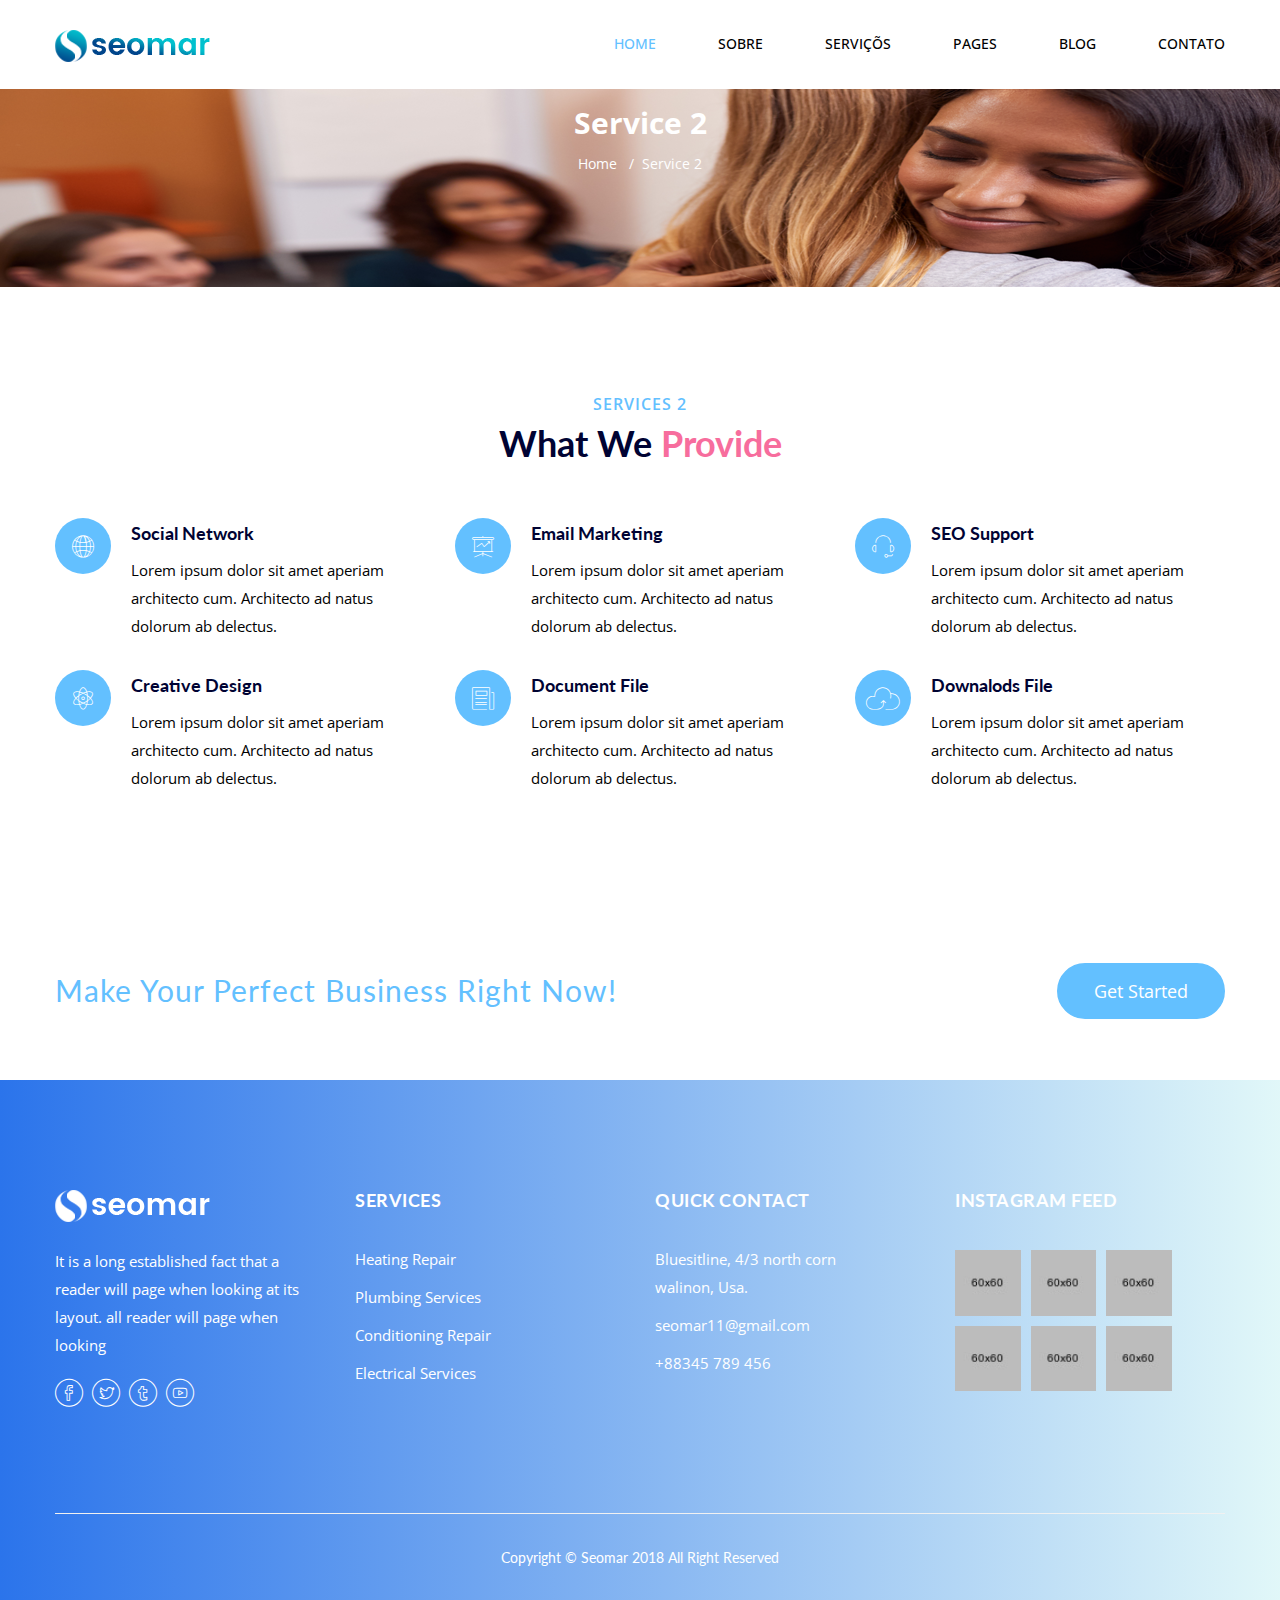
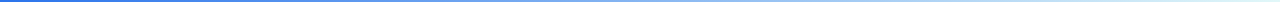
<file: service-2.html>
<!doctype html>
<html class="no-js" lang="en">

<head>
    <meta charset="utf-8">
    <meta http-equiv="x-ua-compatible" content="ie=edge">
    <title>Service Two || Seomar - SEO & Digital Marketing Bootstrap 4 Template</title>
    <meta name="description" content="">
    <meta name="viewport" content="width=device-width, initial-scale=1">
    <!-- Favicon -->
    <link rel="shortcut icon" type="image/x-icon" href="assets/images/favicon.ico">
    
    <!-- CSS 
    ========================= -->
   
    <!-- Bootstrap CSS -->
    <link rel="stylesheet" href="assets/css/bootstrap.min.css">
    
    <!-- Fonts CSS -->
    <link rel="stylesheet" href="assets/css/bicon.min.css">
    
    <!-- Plugins CSS -->
    <link rel="stylesheet" href="assets/css/plugins.css">
    
    <!-- Main Style CSS -->
    <link rel="stylesheet" href="assets/css/style.css">
    
    <!-- Modernizer JS -->
    <script src="assets/js/vendor/modernizr-2.8.3.min.js"></script>
</head>

<body>

<!-- Main Wrapper Start -->
<div class="main-wrapper">
   
    <!-- Header-area start -->
    <header class="header header-sticky">
        <div class="header-area inner-header">
            <div class="container">
                <div class="row">
                    <div class="col-lg-4">
                        <!-- logo Start -->
                        <div class="logo">
                            <a href="index.html"><img src="assets/images/logo/logo.png" alt=""></a>
                        </div><!--// logo End -->
                    </div>
                    <div class="col-lg-8">
                        <!-- main-menu-area Start -->
                        <div class="main-menu">
                            <nav class="main-navigation">
                                <ul>
                                    <li class="active"><a href="index.html">HOME</a>
                                    </li>
                                    <li><a href="about.html">SOBRE</a></li>
                                    <li><a href="service.html">SERVIÇÕS</a>
                                        <ul class="sub-menu">
                                            <li><a href="service-2.html">Service 2</a></li>
                                            <li><a href="service-3.html">Service 3</a></li>
                                        </ul>
                                    </li>
                                    <li><a href="index.html">PAGES</a>
                                        <ul class="sub-menu">
                                            <li><a href="errer-404.html">Error 404</a></li>
                                            <li><a href="case-studie.html">Case Study</a></li>
                                            <li><a href="project-details.html">Project Details</a></li>
                                        </ul>
                                    </li>
                                    <li><a href="blog.html">BLOG</a>
                                        <ul class="sub-menu">
                                            <li><a href="blog-sidebar-left.html">Blog Left Sidebar</a></li>
                                            <li><a href="blog-sidebar-right.html">Blog Right Sidebar</a></li>
                                            <li><a href="blog-details-right-sidebar.html">Blog Details Right Sidebar</a></li>
                                            <li><a href="blog-details-left-sidebar.html">Blog Details Left Sidebar</a></li>
                                        </ul>
                                    </li>
                                    <li><a href="contact.html">CONTATO</a></li>
                                </ul>
                            </nav>
                        </div><!--// main-menu-area End -->
                    </div>
                    <div class="col">
                        <!-- mobile-menu start -->
                        <div class="mobile-menu d-block d-lg-none"></div>
                        <!-- mobile-menu end -->
                    </div>
                </div>
            </div>
        </div>
    </header>
    <!-- Header-area end -->
    
    <!-- breadcrumb-area start -->
    <div class="breadcrumb-area section-ptb">
        <div class="container">
            <div class="row">
                <div class="col">
                    <h2 class="breadcrumb-title">Service 2</h2>
                    <!-- breadcrumb-list start -->
                    <ul class="breadcrumb-list">
                        <li class="breadcrumb-item"><a href="index.html">Home</a></li>
                        <li class="breadcrumb-item active">Service 2</li>
                    </ul>
                    <!-- breadcrumb-list end -->
                </div>
            </div>
        </div>
    </div>
    <!-- breadcrumb-area end -->
    
    <!-- Service Area Start -->
    <div class="service-area section-ptb">
        <div class="container">
            <div class="row">
                <div class="col-lg-12">
                    <!-- section-title Start -->
                    <div class="section-title">
                        <h4>SERVICES 2</h4>
                        <h3>What We  <span>Provide</span></h3>
                    </div>
                    <!--// section-title End -->
                </div>
            </div>
            <div class="feature-two-inner-wrap">
                <div class="row">
                    <div class="col-lg-4 col-md-6">
                        <!-- Single-feature Start -->
                        <div class="single-feature mt--30">
                            <div class="feature-icon">
                                <span class="bi bi-globe2"></span>
                            </div>
                            <div class="feature-info">
                                <h3>Social Network</h3>
                                <p>Lorem ipsum dolor sit amet aperiam architecto cum. Architecto ad natus dolorum ab delectus.</p>
                            </div>
                        </div><!--// Single-feature End -->
                    </div>
                    <div class="col-lg-4 col-md-6">
                        <!-- Single-feature Start -->
                        <div class="single-feature mt--30">
                            <div class="feature-icon">
                                <span class="bi bi-screen"></span>
                            </div>
                            <div class="feature-info">
                                <h3>Email Marketing</h3>
                                <p>Lorem ipsum dolor sit amet aperiam architecto cum. Architecto ad natus dolorum ab delectus.</p>
                            </div>
                        </div><!--// Single-feature End -->
                    </div>
                    <div class="col-lg-4 col-md-6">
                        <!-- Single-feature Start -->
                        <div class="single-feature mt--30">
                            <div class="feature-icon">
                                <span class="bi bi-headset"></span>
                            </div>
                            <div class="feature-info">
                                <h3>SEO Support</h3>
                               <p>Lorem ipsum dolor sit amet aperiam architecto cum. Architecto ad natus dolorum ab delectus.</p>
                            </div>
                        </div><!--// Single-feature End -->
                    </div>
                    <div class="col-lg-4 col-md-6">
                        <!-- Single-feature Start -->
                        <div class="single-feature mt--30">
                            <div class="feature-icon">
                                <span class="bi bi-nuclear-circle"></span>
                            </div>
                            <div class="feature-info">
                                <h3>Creative Design</h3>
                                <p>Lorem ipsum dolor sit amet aperiam architecto cum. Architecto ad natus dolorum ab delectus.</p>
                            </div>
                        </div><!--// Single-feature End -->
                    </div>
                    <div class="col-lg-4 col-md-6">
                        <!-- Single-feature Start -->
                        <div class="single-feature mt--30">
                            <div class="feature-icon">
                                <span class="bi bi-paper"></span>
                            </div>
                            <div class="feature-info">
                                <h3>Document File</h3>
                                <p>Lorem ipsum dolor sit amet aperiam architecto cum. Architecto ad natus dolorum ab delectus.</p>
                            </div>
                        </div><!--// Single-feature End -->
                    </div>
                    <div class="col-lg-4 col-md-6">
                        <!-- Single-feature Start -->
                        <div class="single-feature mt--30">
                            <div class="feature-icon">
                                <span class="bi bi-cloud-up"></span>
                            </div>
                            <div class="feature-info">
                                <h3>Downalods File</h3>
                               <p>Lorem ipsum dolor sit amet aperiam architecto cum. Architecto ad natus dolorum ab delectus.</p>
                            </div>
                        </div><!--// Single-feature End -->
                    </div>
                </div>
            </div>
        </div>
    </div>
    <!-- Service Area End -->
    

    
    <!-- Perfect-start-area  Start -->
    <div class="perfect-start-aera">
        <div class="container">
            <div class="row">
                <div class="col-lg-12">
                    <div class="perfect-start-inner">
                        <p>Make Your  Perfect  Business Right Now!</p>
                        <div class="get-started-button">
                            <a href="#" class="start-btn">Get Started</a>
                        </div>
                    </div>
                </div>
            </div>
        </div>
    </div>
    <!-- Perfect-start-area  End -->
    
    <!-- Footer Area Start -->
    <footer class="footer-area footer-bg">
        <!-- Footer-top Start -->
        <div class="footer-top pt--50 pb--100">
            <div class="container">
                <div class="row">
                    <div class="col-lg-3 col-md-6">
                        <!-- Footer-info Start -->
                        <div class="footer-info mt--60">
                            <div class="footer-logo">
                                <a href="#"><img src="assets/images/logo/logo-2.png" alt=""></a>
                            </div>
                            <p>It is a long established fact that a reader will page when looking at its layout.  all reader will page when looking </p>
                            <ul class="social">
                                <li><a href="#"><i class="bi bi-facebook"></i></a></li>
                                <li><a href="#"><i class="bi bi-twitter-bird"></i></a></li>
                                <li><a href="#"><i class="bi bi-twitter"></i></a></li>
                                <li><a href="#"><i class="bi bi-youtube"></i></a></li>
                            </ul>
                        </div><!--// Footer-info End -->
                    </div>
                    <div class="col-lg-3 col-md-6">
                        <!-- Footer-info Start -->
                        <div class="footer-info  mt--60">
                            <div class="footer-title">
                                <h3>SERVICES</h3>
                            </div>
                            <ul class="footer-list">
                                <li><a href="#">Heating Repair</a></li>
                                <li><a href="#">Plumbing Services</a></li>
                                <li><a href="#">Conditioning Repair</a></li>
                                <li><a href="#">Electrical Services</a></li>
                            </ul>
                        </div><!--// Footer-info End -->
                    </div>
                    <div class="col-lg-3  col-md-6">
                        <!-- Footer-info Start -->
                        <div class="footer-info  mt--60">
                            <div class="footer-title">
                                <h3>QUICK CONTACT</h3>
                            </div>
                            <ul class="footer-list">
                                <li>Bluesitline, 4/3 north corn <br> walinon, Usa.</li>
                                <li><a href="#">seomar11@gmail.com</a></li>
                                <li><a href="#">+88345 789 456</a></li>
                            </ul>
                        </div><!--// Footer-info End -->
                    </div>
                    <div class="col-lg-3  col-md-6">
                        <!-- Footer-info Start -->
                        <div class="footer-info  mt--60">
                            <div class="footer-title">
                                <h3>INSTAGRAM FEED</h3>
                            </div>
                            <ul class="footer-list-instagram">
                                <li><a href="#"><img src="assets/images/instagram/ins-1.jpg" alt=""></a></li>
                                <li><a href="#"><img src="assets/images/instagram/ins-2.jpg" alt=""></a></li>
                                <li><a href="#"><img src="assets/images/instagram/ins-3.jpg" alt=""></a></li>
                                <li><a href="#"><img src="assets/images/instagram/ins-4.jpg" alt=""></a></li>
                                <li><a href="#"><img src="assets/images/instagram/ins-5.jpg" alt=""></a></li>
                                <li><a href="#"><img src="assets/images/instagram/ins-6.jpg" alt=""></a></li>
                            </ul>
                        </div><!--// Footer-info End -->
                    </div>
                </div>
            </div>
        </div><!--// Footer-top End -->
        
        <!-- footer-bottom Start -->
        <div class="footer-bottom">
            <div class="container">
                <div class="row">
                    <div class="col-lg-12">
                        <div class="footer-bottom-inner text-center">
                            <p>Copyright &copy; Seomar 2018 All Right Reserved</p>
                        </div>
                    </div>
                </div>
            </div>
        </div><!--// footer-bottom End -->
    </footer>
    <!-- Footer Area End -->
    
    
    
</div>
<!-- Main Wrapper End -->

<!-- JS
============================================ -->

<!-- jQuery JS -->
<script src="assets/js/vendor/jquery-1.12.4.min.js"></script>
<!-- Popper JS -->
<script src="assets/js/popper.min.js"></script>
<!-- Bootstrap JS -->
<script src="assets/js/bootstrap.min.js"></script>
<!-- Plugins JS -->
<script src="assets/js/plugins.js"></script>
<!-- Ajax Mail -->
<script src="assets/js/ajax-mail.js"></script>
<!-- Main JS -->
<script src="assets/js/main.js"></script>


</body>

</html>
</file>
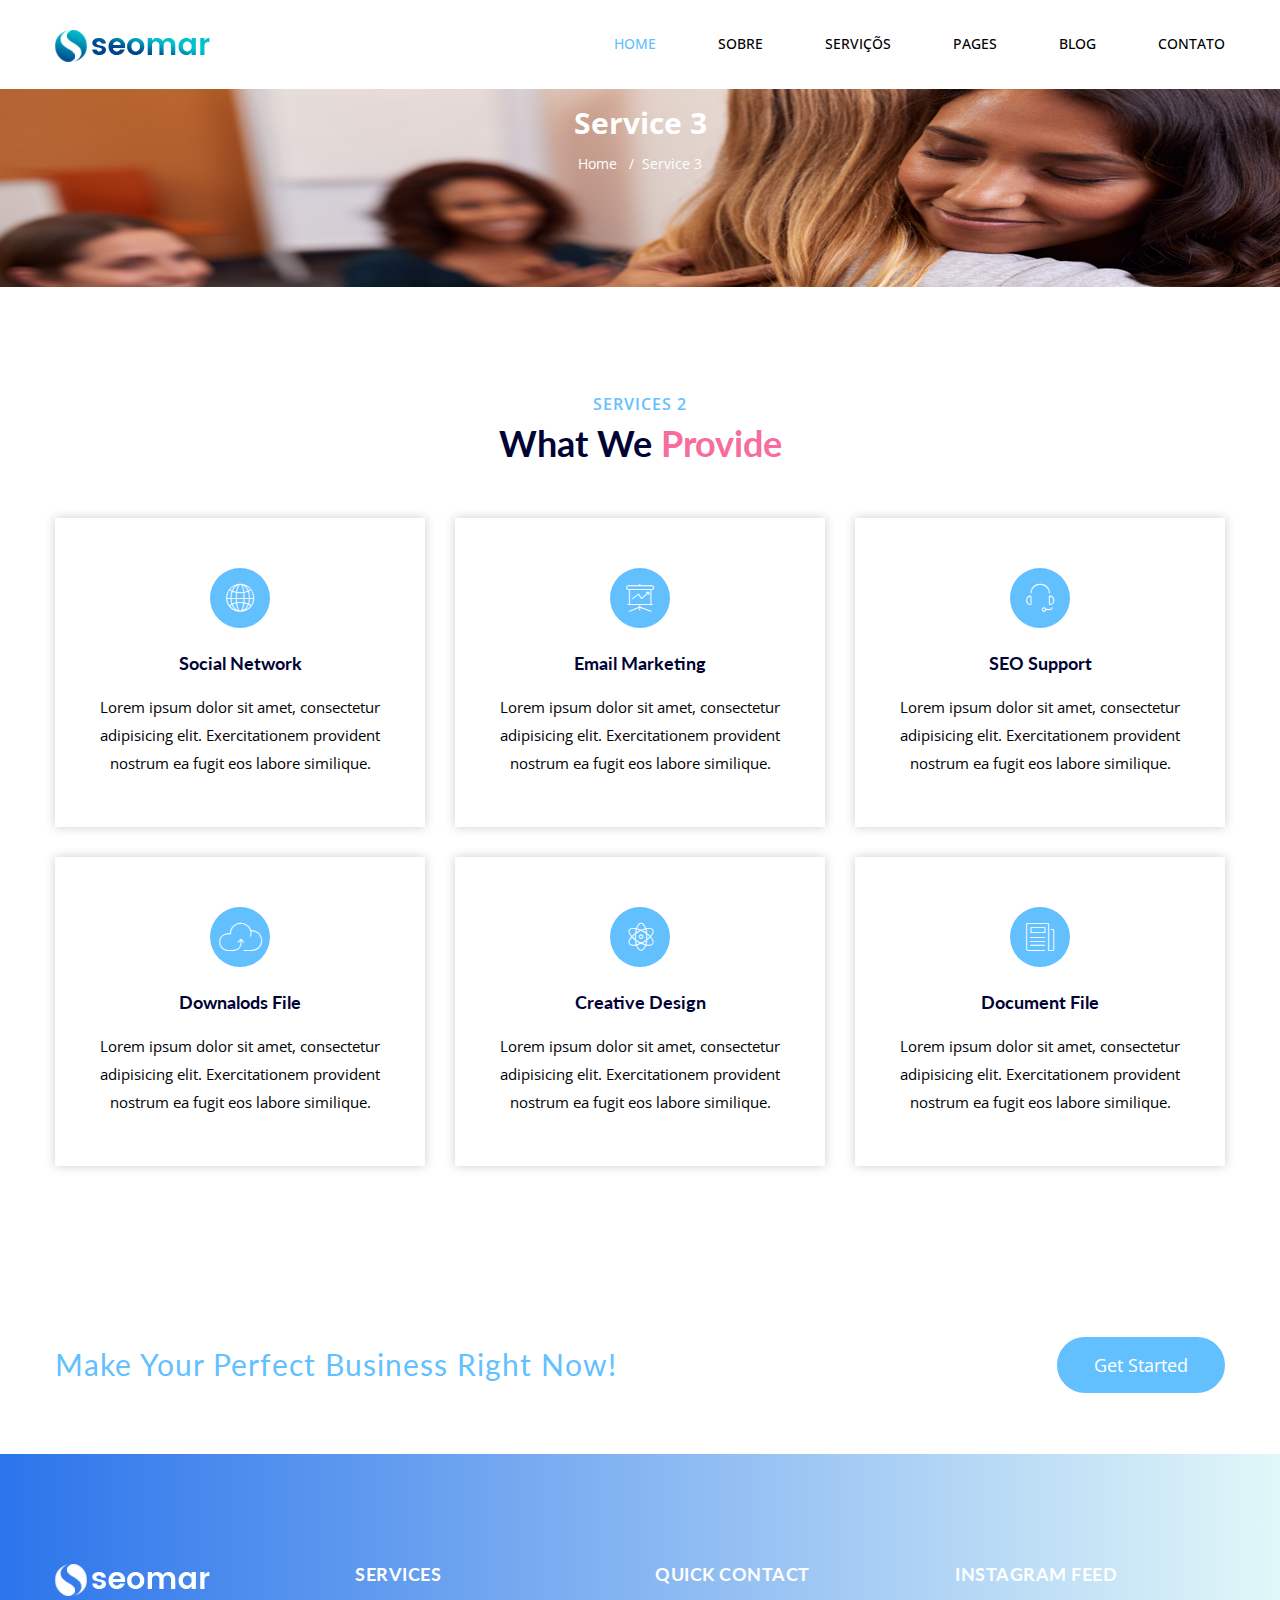
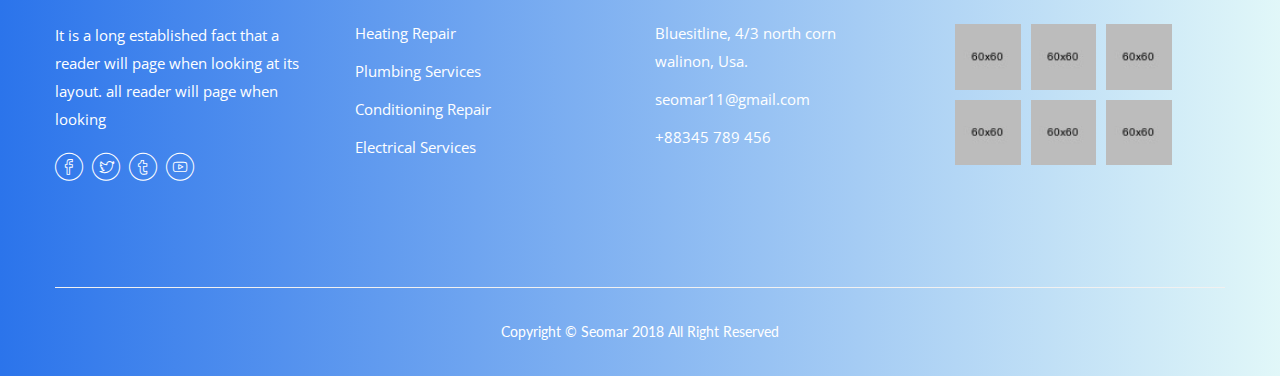
<file: service-3.html>
<!doctype html>
<html class="no-js" lang="en">

<head>
    <meta charset="utf-8">
    <meta http-equiv="x-ua-compatible" content="ie=edge">
    <title>Service Three || Seomar - SEO & Digital Marketing Bootstrap 4 Template</title>
    <meta name="description" content="">
    <meta name="viewport" content="width=device-width, initial-scale=1">
    <!-- Favicon -->
    <link rel="shortcut icon" type="image/x-icon" href="assets/images/favicon.ico">
    
    <!-- CSS 
    ========================= -->
   
    <!-- Bootstrap CSS -->
    <link rel="stylesheet" href="assets/css/bootstrap.min.css">
    
    <!-- Fonts CSS -->
    <link rel="stylesheet" href="assets/css/bicon.min.css">
    
    <!-- Plugins CSS -->
    <link rel="stylesheet" href="assets/css/plugins.css">
    
    <!-- Main Style CSS -->
    <link rel="stylesheet" href="assets/css/style.css">
    
    <!-- Modernizer JS -->
    <script src="assets/js/vendor/modernizr-2.8.3.min.js"></script>
</head>

<body>

<!-- Main Wrapper Start -->
<div class="main-wrapper">
   
    <!-- Header-area start -->
    <header class="header header-sticky">
        <div class="header-area inner-header">
            <div class="container">
                <div class="row">
                    <div class="col-lg-4">
                        <!-- logo Start -->
                        <div class="logo">
                            <a href="index.html"><img src="assets/images/logo/logo.png" alt=""></a>
                        </div><!--// logo End -->
                    </div>
                    <div class="col-lg-8">
                        <!-- main-menu-area Start -->
                        <div class="main-menu">
                            <nav class="main-navigation">
                                <ul>
                                    <li class="active"><a href="index.html">HOME</a>
                                    </li>
                                    <li><a href="about.html">SOBRE</a></li>
                                    <li><a href="service.html">SERVIÇÕS</a>
                                        <ul class="sub-menu">
                                            <li><a href="service-2.html">Service 2</a></li>
                                            <li><a href="service-3.html">Service 3</a></li>
                                        </ul>
                                    </li>
                                    <li><a href="index.html">PAGES</a>
                                        <ul class="sub-menu">
                                            <li><a href="errer-404.html">Error 404</a></li>
                                            <li><a href="case-studie.html">Case Study</a></li>
                                            <li><a href="project-details.html">Project Details</a></li>
                                        </ul>
                                    </li>
                                    <li><a href="blog.html">BLOG</a>
                                        <ul class="sub-menu">
                                            <li><a href="blog-sidebar-left.html">Blog Left Sidebar</a></li>
                                            <li><a href="blog-sidebar-right.html">Blog Right Sidebar</a></li>
                                            <li><a href="blog-details-right-sidebar.html">Blog Details Right Sidebar</a></li>
                                            <li><a href="blog-details-left-sidebar.html">Blog Details Left Sidebar</a></li>
                                        </ul>
                                    </li>
                                    <li><a href="contact.html">CONTATO</a></li>
                                </ul>
                            </nav>
                        </div><!--// main-menu-area End -->
                    </div>
                    <div class="col">
                        <!-- mobile-menu start -->
                        <div class="mobile-menu d-block d-lg-none"></div>
                        <!-- mobile-menu end -->
                    </div>
                </div>
            </div>
        </div>
    </header>
    <!-- Header-area end -->
    
    <!-- breadcrumb-area start -->
    <div class="breadcrumb-area section-ptb">
        <div class="container">
            <div class="row">
                <div class="col">
                    <h2 class="breadcrumb-title">Service 3</h2>
                    <!-- breadcrumb-list start -->
                    <ul class="breadcrumb-list">
                        <li class="breadcrumb-item"><a href="index.html">Home</a></li>
                        <li class="breadcrumb-item active">Service 3</li>
                    </ul>
                    <!-- breadcrumb-list end -->
                </div>
            </div>
        </div>
    </div>
    <!-- breadcrumb-area end -->
    
    <!-- Service Area Start -->
    <div class="service-area section-ptb">
        <div class="container">
            <div class="row">
                <div class="col-lg-12">
                    <!-- section-title Start -->
                    <div class="section-title">
                        <h4>SERVICES 2</h4>
                        <h3>What We <span>Provide</span></h3>
                    </div>
                    <!--// section-title End -->
                </div>
            </div>
            <div class="feature-area-inner-four">
                <div class="row">
                    <div class="col-lg-4 col-md-6">
                        <!-- single-feature Start -->
                        <div class="single-feature mt--30">
                            <div class="feature-icon">
                               <span class="bi bi-globe2"></span>
                            </div>
                            <div class="feature-text">
                                <h3>Social Network</h3>
                                <p>Lorem ipsum dolor sit amet, consectetur adipisicing elit. Exercitationem provident nostrum ea fugit eos labore similique.</p>
                            </div>
                        </div><!--// single-feature End -->
                    </div>
                    <div class="col-lg-4 col-md-6">
                        <!-- single-feature Start -->
                        <div class="single-feature active mt--30">
                            <div class="feature-icon">
                                <span class="bi bi-screen"></span>
                            </div>
                            <div class="feature-text">
                                <h3>Email Marketing</h3>
                                <p>Lorem ipsum dolor sit amet, consectetur adipisicing elit. Exercitationem provident nostrum ea fugit eos labore similique.</p>
                            </div>
                        </div><!--// single-feature End -->
                    </div>
                    <div class="col-lg-4 col-md-6">
                        <!-- single-feature Start -->
                        <div class="single-feature mt--30">
                            <div class="feature-icon">
                                <span class="bi bi-headset"></span>
                            </div>
                            <div class="feature-text">
                                <h3>SEO Support</h3>
                                <p>Lorem ipsum dolor sit amet, consectetur adipisicing elit. Exercitationem provident nostrum ea fugit eos labore similique.</p>
                            </div>
                        </div><!--// single-feature End -->
                    </div>
                    <div class="col-lg-4 col-md-6">
                        <!-- single-feature Start -->
                        <div class="single-feature mt--30">
                            <div class="feature-icon">
                               <span class="bi bi-cloud-up"></span>
                            </div>
                            <div class="feature-text">
                                <h3>Downalods File</h3>
                                <p>Lorem ipsum dolor sit amet, consectetur adipisicing elit. Exercitationem provident nostrum ea fugit eos labore similique.</p>
                            </div>
                        </div><!--// single-feature End -->
                    </div>
                    <div class="col-lg-4 col-md-6">
                        <!-- single-feature Start -->
                        <div class="single-feature active mt--30">
                            <div class="feature-icon">
                                <span class="bi bi-nuclear-circle"></span>
                            </div>
                            <div class="feature-text">
                                <h3>Creative Design</h3>
                                <p>Lorem ipsum dolor sit amet, consectetur adipisicing elit. Exercitationem provident nostrum ea fugit eos labore similique.</p>
                            </div>
                        </div><!--// single-feature End -->
                    </div>
                    <div class="col-lg-4 col-md-6">
                        <!-- single-feature Start -->
                        <div class="single-feature mt--30">
                            <div class="feature-icon">
                                <span class="bi bi-paper"></span>
                            </div>
                            <div class="feature-text">
                                <h3>Document File</h3>
                                <p>Lorem ipsum dolor sit amet, consectetur adipisicing elit. Exercitationem provident nostrum ea fugit eos labore similique.</p>
                            </div>
                        </div><!--// single-feature End -->
                    </div>
                </div>
            </div>
        </div>
    </div>
    <!-- Service Area End -->

    <!-- Perfect-start-area  Start -->
    <div class="perfect-start-aera">
        <div class="container">
            <div class="row">
                <div class="col-lg-12">
                    <div class="perfect-start-inner">
                        <p>Make Your Perfect Business Right Now!</p>
                        <div class="get-started-button">
                            <a href="#" class="start-btn">Get Started</a>
                        </div>
                    </div>
                </div>
            </div>
        </div>
    </div>
    <!-- Perfect-start-area  End -->
    
    <!-- Footer Area Start -->
    <footer class="footer-area footer-bg">
        <!-- Footer-top Start -->
        <div class="footer-top pt--50 pb--100">
            <div class="container">
                <div class="row">
                    <div class="col-lg-3 col-md-6">
                        <!-- Footer-info Start -->
                        <div class="footer-info mt--60">
                            <div class="footer-logo">
                                <a href="#"><img src="assets/images/logo/logo-2.png" alt=""></a>
                            </div>
                            <p>It is a long established fact that a reader will page when looking at its layout.  all reader will page when looking </p>
                            <ul class="social">
                                <li><a href="#"><i class="bi bi-facebook"></i></a></li>
                                <li><a href="#"><i class="bi bi-twitter-bird"></i></a></li>
                                <li><a href="#"><i class="bi bi-twitter"></i></a></li>
                                <li><a href="#"><i class="bi bi-youtube"></i></a></li>
                            </ul>
                        </div><!--// Footer-info End -->
                    </div>
                    <div class="col-lg-3 col-md-6">
                        <!-- Footer-info Start -->
                        <div class="footer-info  mt--60">
                            <div class="footer-title">
                                <h3>SERVICES</h3>
                            </div>
                            <ul class="footer-list">
                                <li><a href="#">Heating Repair</a></li>
                                <li><a href="#">Plumbing Services</a></li>
                                <li><a href="#">Conditioning Repair</a></li>
                                <li><a href="#">Electrical Services</a></li>
                            </ul>
                        </div><!--// Footer-info End -->
                    </div>
                    <div class="col-lg-3  col-md-6">
                        <!-- Footer-info Start -->
                        <div class="footer-info  mt--60">
                            <div class="footer-title">
                                <h3>QUICK CONTACT</h3>
                            </div>
                            <ul class="footer-list">
                                <li>Bluesitline, 4/3 north corn <br> walinon, Usa.</li>
                                <li><a href="#">seomar11@gmail.com</a></li>
                                <li><a href="#">+88345 789 456</a></li>
                            </ul>
                        </div><!--// Footer-info End -->
                    </div>
                    <div class="col-lg-3  col-md-6">
                        <!-- Footer-info Start -->
                        <div class="footer-info  mt--60">
                            <div class="footer-title">
                                <h3>INSTAGRAM FEED</h3>
                            </div>
                            <ul class="footer-list-instagram">
                                <li><a href="#"><img src="assets/images/instagram/ins-1.jpg" alt=""></a></li>
                                <li><a href="#"><img src="assets/images/instagram/ins-2.jpg" alt=""></a></li>
                                <li><a href="#"><img src="assets/images/instagram/ins-3.jpg" alt=""></a></li>
                                <li><a href="#"><img src="assets/images/instagram/ins-4.jpg" alt=""></a></li>
                                <li><a href="#"><img src="assets/images/instagram/ins-5.jpg" alt=""></a></li>
                                <li><a href="#"><img src="assets/images/instagram/ins-6.jpg" alt=""></a></li>
                            </ul>
                        </div><!--// Footer-info End -->
                    </div>
                </div>
            </div>
        </div><!--// Footer-top End -->
        
        <!-- footer-bottom Start -->
        <div class="footer-bottom">
            <div class="container">
                <div class="row">
                    <div class="col-lg-12">
                        <div class="footer-bottom-inner text-center">
                            <p>Copyright &copy; Seomar 2018 All Right Reserved</p>
                        </div>
                    </div>
                </div>
            </div>
        </div><!--// footer-bottom End -->
    </footer>
    <!-- Footer Area End -->
    
    
    
</div>
<!-- Main Wrapper End -->

<!-- JS
============================================ -->

<!-- jQuery JS -->
<script src="assets/js/vendor/jquery-1.12.4.min.js"></script>
<!-- Popper JS -->
<script src="assets/js/popper.min.js"></script>
<!-- Bootstrap JS -->
<script src="assets/js/bootstrap.min.js"></script>
<!-- Plugins JS -->
<script src="assets/js/plugins.js"></script>
<!-- Ajax Mail -->
<script src="assets/js/ajax-mail.js"></script>
<!-- Main JS -->
<script src="assets/js/main.js"></script>


</body>

</html>
</file>
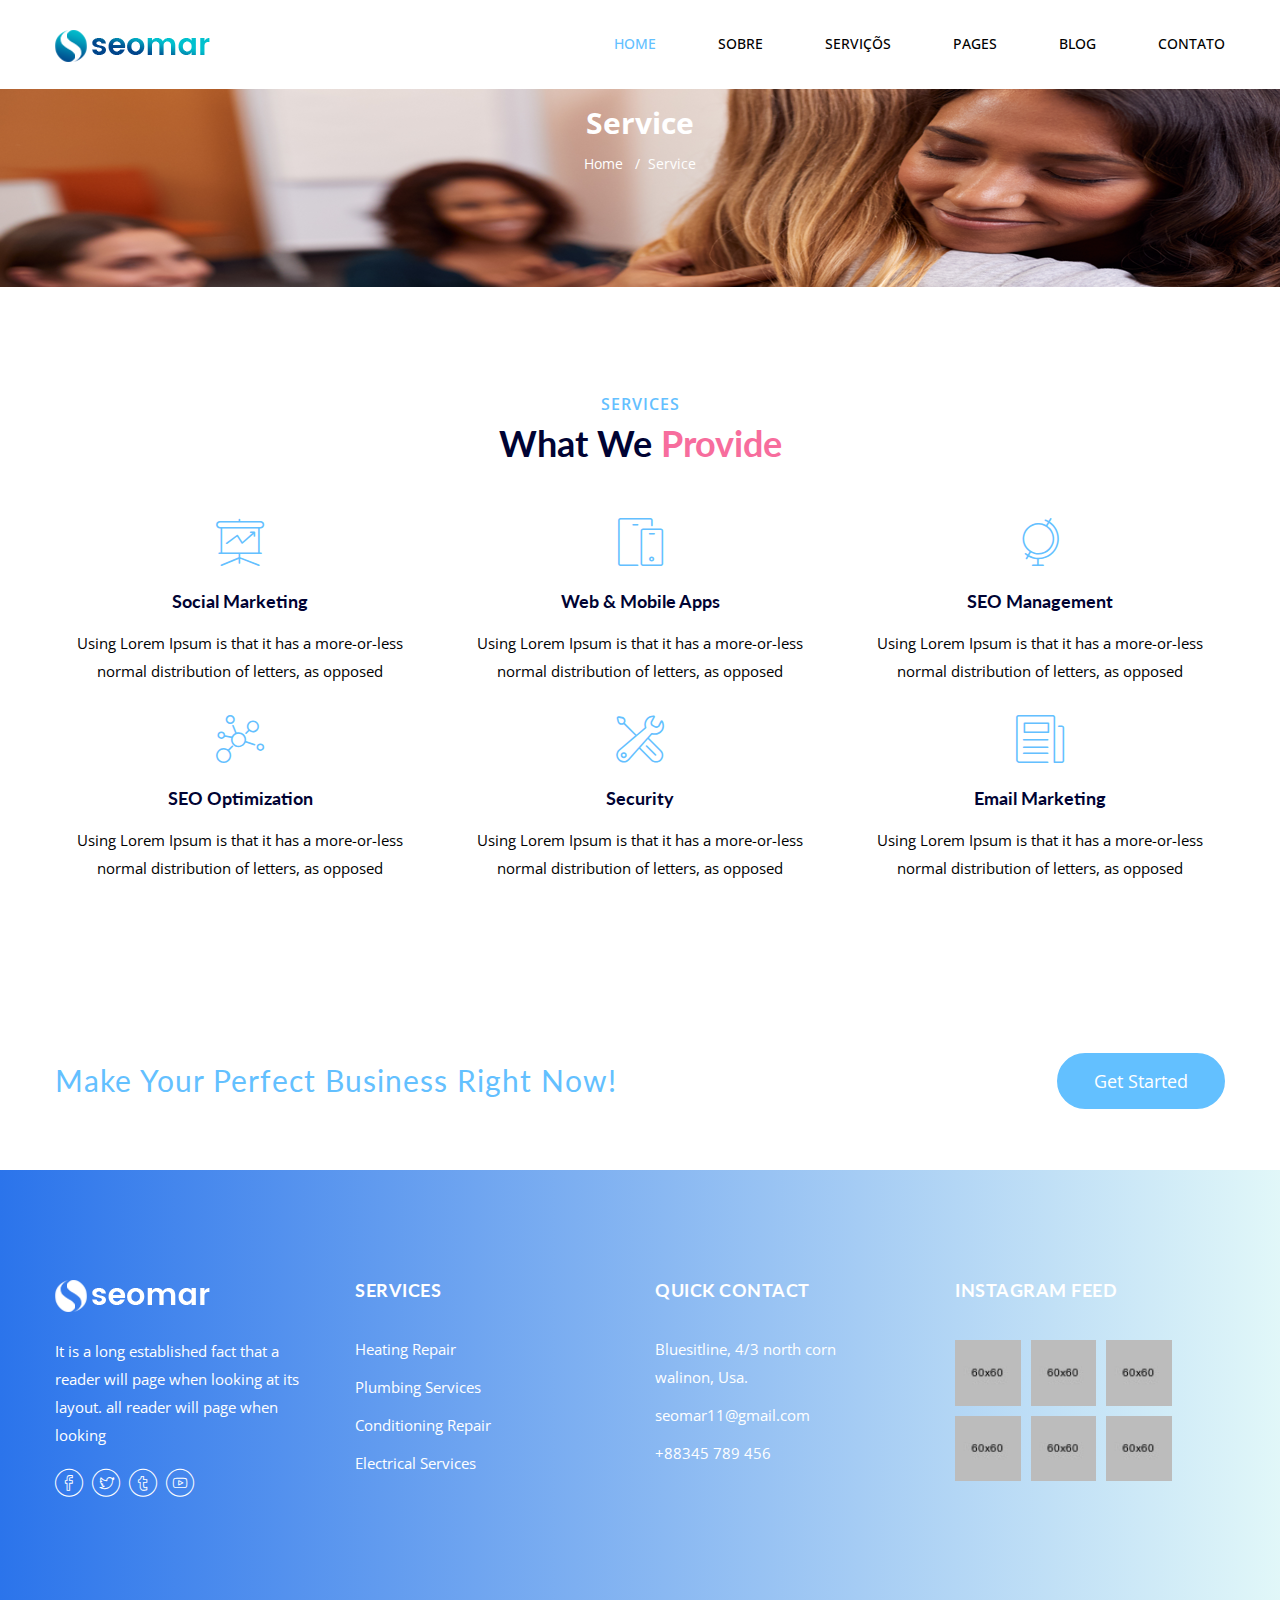
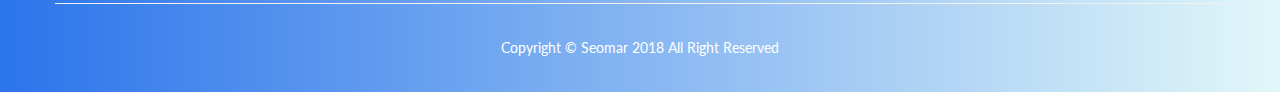
<file: service.html>
<!doctype html>
<html class="no-js" lang="en">

<head>
    <meta charset="utf-8">
    <meta http-equiv="x-ua-compatible" content="ie=edge">
    <title>Service || Seomar - SEO & Digital Marketing Bootstrap 4 Template</title>
    <meta name="description" content="">
    <meta name="viewport" content="width=device-width, initial-scale=1">
    <!-- Favicon -->
    <link rel="shortcut icon" type="image/x-icon" href="assets/images/favicon.ico">
    
    <!-- CSS 
    ========================= -->
   
    <!-- Bootstrap CSS -->
    <link rel="stylesheet" href="assets/css/bootstrap.min.css">
    
    <!-- Fonts CSS -->
    <link rel="stylesheet" href="assets/css/bicon.min.css">
    
    <!-- Plugins CSS -->
    <link rel="stylesheet" href="assets/css/plugins.css">
    
    <!-- Main Style CSS -->
    <link rel="stylesheet" href="assets/css/style.css">
    
    <!-- Modernizer JS -->
    <script src="assets/js/vendor/modernizr-2.8.3.min.js"></script>
</head>

<body>

<!-- Main Wrapper Start -->
<div class="main-wrapper">
   
    <!-- Header-area start -->
    <header class="header header-sticky">
        <div class="header-area inner-header">
            <div class="container">
                <div class="row">
                    <div class="col-lg-4">
                        <!-- logo Start -->
                        <div class="logo">
                            <a href="index.html"><img src="assets/images/logo/logo.png" alt=""></a>
                        </div><!--// logo End -->
                    </div>
                    <div class="col-lg-8">
                        <!-- main-menu-area Start -->
                        <div class="main-menu">
                            <nav class="main-navigation">
                                <ul>
                                    <li class="active"><a href="index.html">HOME</a>
                                    </li>
                                    <li><a href="about.html">SOBRE</a></li>
                                    <li><a href="service.html">SERVIÇÕS</a>
                                        <ul class="sub-menu">
                                            <li><a href="service-2.html">Service 2</a></li>
                                            <li><a href="service-3.html">Service 3</a></li>
                                        </ul>
                                    </li>
                                    <li><a href="index.html">PAGES</a>
                                        <ul class="sub-menu">
                                            <li><a href="errer-404.html">Error 404</a></li>
                                            <li><a href="case-studie.html">Case Study</a></li>
                                            <li><a href="project-details.html">Project Details</a></li>
                                        </ul>
                                    </li>
                                    <li><a href="blog.html">BLOG</a>
                                        <ul class="sub-menu">
                                            <li><a href="blog-sidebar-left.html">Blog Left Sidebar</a></li>
                                            <li><a href="blog-sidebar-right.html">Blog Right Sidebar</a></li>
                                            <li><a href="blog-details-right-sidebar.html">Blog Details Right Sidebar</a></li>
                                            <li><a href="blog-details-left-sidebar.html">Blog Details Left Sidebar</a></li>
                                        </ul>
                                    </li>
                                    <li><a href="contact.html">CONTATO</a></li>
                                </ul>
                            </nav>
                        </div><!--// main-menu-area End -->
                    </div>
                    <div class="col">
                        <!-- mobile-menu start -->
                        <div class="mobile-menu d-block d-lg-none"></div>
                        <!-- mobile-menu end -->
                    </div>
                </div>
            </div>
        </div>
    </header>
    <!-- Header-area end -->
    
    <!-- breadcrumb-area start -->
    <div class="breadcrumb-area section-ptb">
        <div class="container">
            <div class="row">
                <div class="col">
                    <h2 class="breadcrumb-title">Service</h2>
                    <!-- breadcrumb-list start -->
                    <ul class="breadcrumb-list">
                        <li class="breadcrumb-item"><a href="index.html">Home</a></li>
                        <li class="breadcrumb-item active">Service</li>
                    </ul>
                    <!-- breadcrumb-list end -->
                </div>
            </div>
        </div>
    </div>
    <!-- breadcrumb-area end -->
    
    <!-- Service Area Start -->
    <div class="service-area section-ptb">
        <div class="container">
            <div class="row">
                <div class="col-lg-12">
                    <!-- section-title Start -->
                    <div class="section-title">
                        <h4>SERVICES</h4>
                        <h3>What We  <span>Provide</span></h3>
                    </div>
                    <!--// section-title End -->
                </div>
            </div>
            <div class="row">
                <div class="col-lg-4 col-md-6">
                    <!-- single-service Start -->
                    <div class="single-service text-center">
                        <div class="service-icon">
                            <span class="bi bi-screen"></span>
                        </div> <!--// service-icon -->
                        
                        <div class="serviace-info">
                            <h3>Social Marketing</h3>
                            <p> Using Lorem Ipsum is that it has a more-or-less normal distribution of letters, as opposed</p>
                        </div><!--// serviace-info -->
                    </div>
                    <!-- single-service End -->
                </div>
                <div class="col-lg-4 col-md-6">
                    <!-- single-service Start -->
                    <div class="single-service  text-center">
                        <div class="service-icon">
                            <span class="bi bi-responsive-device"></span>
                        </div> <!--// service-icon -->
                        
                        <div class="serviace-info">
                            <h3>Web & Mobile Apps</h3>
                            <p> Using Lorem Ipsum is that it has a more-or-less normal distribution of letters, as opposed</p>
                        </div><!--// serviace-info -->
                    </div>
                    <!-- single-service End -->
                </div>
                <div class="col-lg-4 col-md-6">
                    <!-- single-service Start -->
                    <div class="single-service  text-center">
                        <div class="service-icon">
                            <span class="bi bi-globe4"></span>
                        </div> <!--// service-icon -->
                        
                        <div class="serviace-info">
                            <h3>SEO Management</h3>
                            <p> Using Lorem Ipsum is that it has a more-or-less normal distribution of letters, as opposed</p>
                        </div><!--// serviace-info -->
                    </div>
                    <!-- single-service End -->
                </div>
                <div class="col-lg-4 col-md-6">
                    <!-- single-service Start -->
                    <div class="single-service text-center">
                        <div class="service-icon">
                            <span class="bi bi-bond"></span>
                        </div> <!--// service-icon -->
                        
                        <div class="serviace-info">
                            <h3>SEO Optimization</h3>
                            <p> Using Lorem Ipsum is that it has a more-or-less normal distribution of letters, as opposed</p>
                        </div><!--// serviace-info -->
                    </div>
                    <!-- single-service End -->
                </div>
                <div class="col-lg-4 col-md-6">
                    <!-- single-service Start -->
                    <div class="single-service text-center">
                        <div class="service-icon">
                            <span class="bi bi-tools"></span>
                        </div> <!--// service-icon -->
                        
                        <div class="serviace-info">
                            <h3>Security</h3>
                            <p> Using Lorem Ipsum is that it has a more-or-less normal distribution of letters, as opposed</p>
                        </div><!--// serviace-info -->
                    </div>
                    <!-- single-service End -->
                </div>
                <div class="col-lg-4 col-md-6">
                    <!-- single-service Start -->
                    <div class="single-service text-center">
                        <div class="service-icon">
                            <span class="bi bi-paper"></span>
                        </div> <!--// service-icon -->
                        
                        <div class="serviace-info">
                            <h3>Email Marketing</h3>
                            <p> Using Lorem Ipsum is that it has a more-or-less normal distribution of letters, as opposed</p>
                        </div><!--// serviace-info -->
                    </div>
                    <!-- single-service End -->
                </div>
            </div>
        </div>
    </div>
    <!-- Service Area End -->
    

    
    <!-- Perfect-start-area  Start -->
    <div class="perfect-start-aera">
        <div class="container">
            <div class="row">
                <div class="col-lg-12">
                    <div class="perfect-start-inner">
                        <p>Make Your  Perfect  Business Right Now!</p>
                        <div class="get-started-button">
                            <a href="#" class="start-btn">Get Started</a>
                        </div>
                    </div>
                </div>
            </div>
        </div>
    </div>
    <!-- Perfect-start-area  End -->
    
    <!-- Footer Area Start -->
    <footer class="footer-area footer-bg">
        <!-- Footer-top Start -->
        <div class="footer-top pt--50 pb--100">
            <div class="container">
                <div class="row">
                    <div class="col-lg-3 col-md-6">
                        <!-- Footer-info Start -->
                        <div class="footer-info mt--60">
                            <div class="footer-logo">
                                <a href="#"><img src="assets/images/logo/logo-2.png" alt=""></a>
                            </div>
                            <p>It is a long established fact that a reader will page when looking at its layout.  all reader will page when looking </p>
                            <ul class="social">
                                <li><a href="#"><i class="bi bi-facebook"></i></a></li>
                                <li><a href="#"><i class="bi bi-twitter-bird"></i></a></li>
                                <li><a href="#"><i class="bi bi-twitter"></i></a></li>
                                <li><a href="#"><i class="bi bi-youtube"></i></a></li>
                            </ul>
                        </div><!--// Footer-info End -->
                    </div>
                    <div class="col-lg-3 col-md-6">
                        <!-- Footer-info Start -->
                        <div class="footer-info  mt--60">
                            <div class="footer-title">
                                <h3>SERVICES</h3>
                            </div>
                            <ul class="footer-list">
                                <li><a href="#">Heating Repair</a></li>
                                <li><a href="#">Plumbing Services</a></li>
                                <li><a href="#">Conditioning Repair</a></li>
                                <li><a href="#">Electrical Services</a></li>
                            </ul>
                        </div><!--// Footer-info End -->
                    </div>
                    <div class="col-lg-3  col-md-6">
                        <!-- Footer-info Start -->
                        <div class="footer-info  mt--60">
                            <div class="footer-title">
                                <h3>QUICK CONTACT</h3>
                            </div>
                            <ul class="footer-list">
                                <li>Bluesitline, 4/3 north corn <br> walinon, Usa.</li>
                                <li><a href="#">seomar11@gmail.com</a></li>
                                <li><a href="#">+88345 789 456</a></li>
                            </ul>
                        </div><!--// Footer-info End -->
                    </div>
                    <div class="col-lg-3  col-md-6">
                        <!-- Footer-info Start -->
                        <div class="footer-info  mt--60">
                            <div class="footer-title">
                                <h3>INSTAGRAM FEED</h3>
                            </div>
                            <ul class="footer-list-instagram">
                                <li><a href="#"><img src="assets/images/instagram/ins-1.jpg" alt=""></a></li>
                                <li><a href="#"><img src="assets/images/instagram/ins-2.jpg" alt=""></a></li>
                                <li><a href="#"><img src="assets/images/instagram/ins-3.jpg" alt=""></a></li>
                                <li><a href="#"><img src="assets/images/instagram/ins-4.jpg" alt=""></a></li>
                                <li><a href="#"><img src="assets/images/instagram/ins-5.jpg" alt=""></a></li>
                                <li><a href="#"><img src="assets/images/instagram/ins-6.jpg" alt=""></a></li>
                            </ul>
                        </div><!--// Footer-info End -->
                    </div>
                </div>
            </div>
        </div><!--// Footer-top End -->
        
        <!-- footer-bottom Start -->
        <div class="footer-bottom">
            <div class="container">
                <div class="row">
                    <div class="col-lg-12">
                        <div class="footer-bottom-inner text-center">
                            <p>Copyright &copy; Seomar 2018 All Right Reserved</p>
                        </div>
                    </div>
                </div>
            </div>
        </div><!--// footer-bottom End -->
    </footer>
    <!-- Footer Area End -->
    
    
    
</div>
<!-- Main Wrapper End -->

<!-- JS
============================================ -->

<!-- jQuery JS -->
<script src="assets/js/vendor/jquery-1.12.4.min.js"></script>
<!-- Popper JS -->
<script src="assets/js/popper.min.js"></script>
<!-- Bootstrap JS -->
<script src="assets/js/bootstrap.min.js"></script>
<!-- Plugins JS -->
<script src="assets/js/plugins.js"></script>
<!-- Ajax Mail -->
<script src="assets/js/ajax-mail.js"></script>
<!-- Main JS -->
<script src="assets/js/main.js"></script>


</body>

</html>
</file>
<file: assets/css/bicon.min.css>
/**
 * bicon v1.0.0 - 
 * @link 
 * @copyright 2016-2017 ThemeBucket
 * @license MIT
 */
@charset 'UTF-8';@font-face{font-family:'bicon';font-weight:400;font-style:normal;src:url(../fonts/bicon.eot?b8vo7z);src:url(../fonts/bicon.eot?b8vo7z#iefix) format('embedded-opentype'),url(../fonts/bicon.ttf?b8vo7z) format('truetype'),url(../fonts/bicon.woff?b8vo7z) format('woff'),url(../fonts/bicon.svg?b8vo7z#bicon) format('svg')}.bi{font-family:'bicon'!important;font-weight:400;font-style:normal;font-variant:normal;line-height:1;text-transform:none;speak:none;-webkit-font-smoothing:antialiased;-moz-osx-font-smoothing:grayscale}.bi-accordion-horizontal:before{content:''}.bi-accordion-vertical:before{content:''}.bi-alarm-clock:before{content:''}.bi-alien:before{content:''}.bi-alien-gun:before{content:''}.bi-anchor:before{content:''}.bi-android:before{content:''}.bi-apple:before{content:''}.bi-arrow-left-rounded:before{content:''}.bi-arrow-left-square:before{content:''}.bi-arrow-right-rounded:before{content:''}.bi-arrow-right-square:before{content:''}.bi-article:before{content:''}.bi-badge1:before{content:''}.bi-badge2:before{content:''}.bi-badge3:before{content:''}.bi-bamboo:before{content:''}.bi-battery:before{content:''}.bi-beach-seat:before{content:''}.bi-bicycle:before{content:''}.bi-blog:before{content:''}.bi-blue-tooth:before{content:''}.bi-board:before{content:''}.bi-body:before{content:''}.bi-bond:before{content:''}.bi-book:before{content:''}.bi-bowl:before{content:''}.bi-brick-wall:before{content:''}.bi-brush:before{content:''}.bi-brush-paint:before{content:''}.bi-brush-roll:before{content:''}.bi-bug:before{content:''}.bi-bulb:before{content:''}.bi-calculation:before{content:''}.bi-calendar:before{content:''}.bi-camera:before{content:''}.bi-candle:before{content:''}.bi-candles:before{content:''}.bi-car:before{content:''}.bi-carousal:before{content:''}.bi-caution:before{content:''}.bi-chair1:before{content:''}.bi-chair2:before{content:''}.bi-chat-bubble:before{content:''}.bi-chat-bubble-single:before{content:''}.bi-cheese:before{content:''}.bi-clip:before{content:''}.bi-clip-board:before{content:''}.bi-cloud:before{content:''}.bi-cloud-down:before{content:''}.bi-cloud-up:before{content:''}.bi-code:before{content:''}.bi-code-browser:before{content:''}.bi-code-clean:before{content:''}.bi-color-plate:before{content:''}.bi-compass:before{content:''}.bi-compass-math:before{content:''}.bi-crop:before{content:''}.bi-cross:before{content:''}.bi-cross-game:before{content:''}.bi-cross-gap:before{content:''}.bi-crown:before{content:''}.bi-cube:before{content:''}.bi-cup:before{content:''}.bi-cup-coffee:before{content:''}.bi-delivery-van:before{content:''}.bi-direction-both:before{content:''}.bi-direction-right:before{content:''}.bi-disc:before{content:''}.bi-dislike:before{content:''}.bi-door-path:before{content:''}.bi-drag:before{content:''}.bi-drag-inside:before{content:''}.bi-drag-outside:before{content:''}.bi-drawer:before{content:''}.bi-dribbble:before{content:''}.bi-dropper:before{content:''}.bi-ellipsis-horizontal:before{content:''}.bi-ellipsis-vertical:before{content:''}.bi-emo-normal:before{content:''}.bi-emo-sad:before{content:''}.bi-emo-smile:before{content:''}.bi-envelop:before{content:''}.bi-facebook:before{content:''}.bi-female:before{content:''}.bi-file:before{content:''}.bi-file-cabinet:before{content:''}.bi-files:before{content:''}.bi-film:before{content:''}.bi-film-roll:before{content:''}.bi-finger-index:before{content:''}.bi-finger-print:before{content:''}.bi-flag:before{content:''}.bi-folder:before{content:''}.bi-footer:before{content:''}.bi-form:before{content:''}.bi-forward:before{content:''}.bi-gender:before{content:''}.bi-gender-female:before{content:''}.bi-gender-male:before{content:''}.bi-gender-sign:before{content:''}.bi-ghost:before{content:''}.bi-gift-box:before{content:''}.bi-globe1:before{content:''}.bi-globe2:before{content:''}.bi-globe3:before{content:''}.bi-globe4:before{content:''}.bi-google:before{content:''}.bi-graduation-cap:before{content:''}.bi-graph-bar:before{content:''}.bi-graph-pie:before{content:''}.bi-grid:before{content:''}.bi-grid-even:before{content:''}.bi-grid-masonry:before{content:''}.bi-grid-twist:before{content:''}.bi-group:before{content:''}.bi-hand:before{content:''}.bi-hand-mike:before{content:''}.bi-hand-watch:before{content:''}.bi-header:before{content:''}.bi-headphone:before{content:''}.bi-headset:before{content:''}.bi-heart-beat:before{content:''}.bi-highlighter:before{content:''}.bi-home:before{content:''}.bi-hotdog:before{content:''}.bi-ice-cream:before{content:''}.bi-image:before{content:''}.bi-jar:before{content:''}.bi-laptop:before{content:''}.bi-layer:before{content:''}.bi-lens:before{content:''}.bi-like:before{content:''}.bi-link:before{content:''}.bi-linkedin:before{content:''}.bi-linux:before{content:''}.bi-list:before{content:''}.bi-location-pointer:before{content:''}.bi-lock:before{content:''}.bi-love:before{content:''}.bi-madel:before{content:''}.bi-magnet:before{content:''}.bi-male:before{content:''}.bi-map-pointer:before{content:''}.bi-measurement:before{content:''}.bi-microphone1:before{content:''}.bi-microphone2:before{content:''}.bi-mobile:before{content:''}.bi-money:before{content:''}.bi-money-bag:before{content:''}.bi-monitor:before{content:''}.bi-mouse:before{content:''}.bi-muscle:before{content:''}.bi-nuclear-circle:before{content:''}.bi-office-bag:before{content:''}.bi-pacman:before{content:''}.bi-paper:before{content:''}.bi-paper-fold:before{content:''}.bi-paper-plane:before{content:''}.bi-pen:before{content:''}.bi-pencil:before{content:''}.bi-pendrive:before{content:''}.bi-phone:before{content:''}.bi-pillar:before{content:''}.bi-pin:before{content:''}.bi-pin-man:before{content:''}.bi-pin-man-range:before{content:''}.bi-plane:before{content:''}.bi-play-button:before{content:''}.bi-playing-card:before{content:''}.bi-play-store:before{content:''}.bi-plus:before{content:''}.bi-plus-gap:before{content:''}.bi-power:before{content:''}.bi-printer:before{content:''}.bi-quote:before{content:''}.bi-radar:before{content:''}.bi-radiation:before{content:''}.bi-recycle:before{content:''}.bi-refresh-time:before{content:''}.bi-reply:before{content:''}.bi-responsive-device:before{content:''}.bi-rocket1:before{content:''}.bi-rocket2:before{content:''}.bi-rss:before{content:''}.bi-safety-cap:before{content:''}.bi-safety-kit:before{content:''}.bi-sand-watch:before{content:''}.bi-scale:before{content:''}.bi-scanner:before{content:''}.bi-scissor:before{content:''}.bi-screen:before{content:''}.bi-search:before{content:''}.bi-server:before{content:''}.bi-share:before{content:''}.bi-shield:before{content:''}.bi-shopping-bag1:before{content:''}.bi-shopping-bag2:before{content:''}.bi-shopping-bag3:before{content:''}.bi-shopping-bag4:before{content:''}.bi-shopping-cart-emply:before{content:''}.bi-shopping-cart-full:before{content:''}.bi-shutter1:before{content:''}.bi-sign-in:before{content:''}.bi-sign-out:before{content:''}.bi-sitemap1:before{content:''}.bi-sitemap2:before{content:''}.bi-slider:before{content:''}.bi-slider-doc:before{content:''}.bi-slider-filter:before{content:''}.bi-slider-image:before{content:''}.bi-slider-range:before{content:''}.bi-slider-video:before{content:''}.bi-smart-watch:before{content:''}.bi-spa-face:before{content:''}.bi-spark:before{content:''}.bi-spa-stone:before{content:''}.bi-spa-stone-flower:before{content:''}.bi-speaker-off:before{content:''}.bi-speaker-on:before{content:''}.bi-steps:before{content:''}.bi-stop-watch:before{content:''}.bi-support:before{content:''}.bi-tab:before{content:''}.bi-table-lamp:before{content:''}.bi-tablet:before{content:''}.bi-tag:before{content:''}.bi-target:before{content:''}.bi-target-arrow:before{content:''}.bi-terminal:before{content:''}.bi-tick:before{content:''}.bi-tie:before{content:''}.bi-tie-knot:before{content:''}.bi-tools:before{content:''}.bi-tree:before{content:''}.bi-twitter:before{content:''}.bi-twitter-bird:before{content:''}.bi-ufo:before{content:''}.bi-umbralla:before{content:''}.bi-unlock:before{content:''}.bi-up-down:before{content:''}.bi-user-ID:before{content:''}.bi-video-cam:before{content:''}.bi-weather-cloud:before{content:''}.bi-webcam1:before{content:''}.bi-webcam2:before{content:''}.bi-windows:before{content:''}.bi-wine-glass:before{content:''}.bi-worker-cap:before{content:''}.bi-youtube:before{content:''}
</file>
<file: assets/css/style.css>
/*-----------------------------------------------------------------------------------

    Template Name: Seomar - SEO Digital & Marketing Bootstrap 4 Template
    Description: SEO Digital & Marketing Bootstrap 4 Template.
    Version: 1.0

-----------------------------------------------------------------------------------
    
    CSS INDEX
    =========================================
	
    01. Theme default CSS
        - Common Classes
        - Section Padding
    02. Element
        - Button Style 
        - Section Title Css
        - Breadcrumb Style
        - Paginatoin Css
    03. Mobile Menu Css
    04. Header css
    05. Hero Css
    06. About Css 
    07. Service Css
    08. Video Css
    09. Pricing Table Css
    10. Testimonial Css
    11. Blog Css
        - Blog Details Css
    12. Team Css
    13. Footer Css
    14. Case Area
        - Project Details Css
    15. Contact Page Css
    16. Error 404 Css
    
    
-----------------------------------------------------------------------------------*/
/* transition */
/* flex */
/* transform */
/* opacity */
/*----------------------------------------*/
/*  01. Theme default CSS
/*----------------------------------------*/
/*-- Google Font --*/
@import url("https://fonts.googleapis.com/css?family=Lato:300,400,700,900|Open+Sans:300,400,600,700,800");
/*-- Common Style --*/
*, *::after, *::before {
  box-sizing: border-box;
}

html, body {
  height: 100%;
}

body {
  background-color: #fff;
  line-height: 28px;
  font-size: 15px;
  font-style: normal;
  font-weight: normal;
  visibility: visible;
  font-family: "Open Sans", sans-serif;
  color: #000;
}

h1, h2, h3, h4, h5, h6 {
  color: #000333;
  font-family: "Open Sans", sans-serif;
  font-weight: 400;
  margin-top: 0;
}

h1 {
  font-size: 58px;
  line-height: 1;
  font-weight: 700;
}

h2 {
  font-size: 30px;
  line-height: 36px;
}

h3 {
  font-size: 24px;
  line-height: 30px;
}

h4 {
  font-size: 18px;
  line-height: 24px;
}

h5 {
  font-size: 14px;
  line-height: 18px;
}

h6 {
  font-size: 12px;
  line-height: 14px;
}

p:last-child {
  margin-bottom: 0;
}

p {
  font-family: "Open Sans", sans-serif;
}

a, button {
  color: inherit;
  display: inline-block;
  line-height: inherit;
  text-decoration: none;
  cursor: pointer;
}

a, button, img, input, span {
  transition: all 0.3s ease 0s;
}

*:focus {
  outline: none !important;
}

a:focus {
  color: inherit;
  outline: none;
  text-decoration: none;
}

a:hover {
  text-decoration: none;
  color: #63C0FF;
}

button, input[type="submit"] {
  cursor: pointer;
}

img {
  max-width: 100%;
  height: auto;
}

ul {
  list-style: outside none none;
  margin: 0;
  padding: 0;
}

/*-- 
    - Common Classes
-----------------------------------------*/
.fix {
  overflow: hidden;
}

.hidden {
  display: none;
}

.clear {
  clear: both;
}

@media only screen and (max-width: 767px) {
  .container {
    width: 450px;
  }
}
@media only screen and (max-width: 479px) {
  .container {
    width: 320px;
  }
}
.capitalize {
  text-transform: capitalize;
}

.uppercase {
  text-transform: uppercase;
}

.no-gutters > .col, .no-gutters > [class*="col-"] {
  padding-right: 0;
  padding-left: 0;
  margin: 0;
}

/*-- 
    - Background color
-----------------------------------------*/
.bg-white {
  background-color: #ffffff;
}

.bg-light-grey {
  background-color: #f6fafb;
}

.bg-dark {
  background-color: #000;
}

.bg-grey {
  background-color: #f6f6f6;
}

.bluewood-bg {
  background: #354b65;
}

.bg-color-two {
  background: #F76F9D;
}

.color-two {
  color: #F76F9D;
}

/*- Overlay Color BG -*/
.bluewood-bg-overlay {
  position: relative;
}
.bluewood-bg-overlay::before {
  background: rgba(81, 136, 196, 0.9);
  content: "";
  position: absolute;
  left: 0;
  top: 0;
  width: 100%;
  height: 100%;
}

.overly-bg-black {
  position: relative;
}
.overly-bg-black::before {
  background: rgba(0, 0, 0, 0.3);
  content: "";
  position: absolute;
  left: 0;
  top: 0;
  width: 100%;
  height: 100%;
}

/*-- 
    - color
-----------------------------------------*/
.c-blue {
  color: #63C0FF;
}

/*-- 
    - Input Placeholder
-----------------------------------------*/
input:-moz-placeholder, textarea:-moz-placeholder {
  opacity: 1;
  -ms-filter: "progid:DXImageTransform.Microsoft.Alpha(Opacity=100)";
}

input::-webkit-input-placeholder, textarea::-webkit-input-placeholder {
  opacity: 1;
  -ms-filter: "progid:DXImageTransform.Microsoft.Alpha(Opacity=100)";
}

input::-moz-placeholder, textarea::-moz-placeholder {
  opacity: 1;
  -ms-filter: "progid:DXImageTransform.Microsoft.Alpha(Opacity=100)";
}

input:-ms-input-placeholder, textarea:-ms-input-placeholder {
  opacity: 1;
  -ms-filter: "progid:DXImageTransform.Microsoft.Alpha(Opacity=100)";
}

/*-- 
    Scroll Up 
-----------------------------------------*/
#scrollUp {
  width: 40px;
  height: 40px;
  background-color: #63C0FF;
  color: #ffffff;
  right: 20px;
  bottom: 60px;
  line-height: 40px;
  text-align: center;
  overflow: hidden;
}
@media only screen and (max-width: 767px) {
  #scrollUp {
    display: none !important;
  }
}
#scrollUp i {
  display: block;
  line-height: 40px;
  font-size: 24px;
}
#scrollUp:hover i {
  animation-name: fadeInUp;
  animation-duration: 1s;
  animation-fill-mode: both;
  animation-iteration-count: infinite;
}

/*-- 
    - Main Wrapper
-----------------------------------------*/
.main-wrapper.header-transparent {
  padding: 0 !important;
  margin: 0 !important;
}

/*-- 
    - Section Padding
-------------------------------------*/
.section-ptb {
  padding: 110px 0;
}
@media only screen and (min-width: 992px) and (max-width: 1200px) {
  .section-ptb {
    padding: 90px 0;
  }
}
@media only screen and (min-width: 768px) and (max-width: 991px) {
  .section-ptb {
    padding: 80px 0;
  }
}
@media only screen and (max-width: 767px) {
  .section-ptb {
    padding: 70px 0;
  }
}
@media only screen and (max-width: 479px) {
  .section-ptb {
    padding: 60px 0;
  }
}

.section-pt {
  padding-top: 110px;
}
@media only screen and (min-width: 992px) and (max-width: 1200px) {
  .section-pt {
    padding-top: 90px;
  }
}
@media only screen and (min-width: 768px) and (max-width: 991px) {
  .section-pt {
    padding-top: 80px;
  }
}
@media only screen and (max-width: 767px) {
  .section-pt {
    padding-top: 70px;
  }
}
@media only screen and (max-width: 479px) {
  .section-pt {
    padding-top: 60px;
  }
}

.section-pt-100 {
  padding-top: 100px;
}
@media only screen and (min-width: 992px) and (max-width: 1200px) {
  .section-pt-100 {
    padding-top: 70px;
  }
}
@media only screen and (min-width: 768px) and (max-width: 991px) {
  .section-pt-100 {
    padding-top: 50px;
  }
}
@media only screen and (max-width: 767px) {
  .section-pt-100 {
    padding-top: 40px;
  }
}
@media only screen and (max-width: 479px) {
  .section-pt-100 {
    padding-top: 30px;
  }
}

.section-pt-80 {
  padding-top: 80px;
}
@media only screen and (min-width: 992px) and (max-width: 1200px) {
  .section-pt-80 {
    padding-top: 60px;
  }
}
@media only screen and (min-width: 768px) and (max-width: 991px) {
  .section-pt-80 {
    padding-top: 40px;
  }
}
@media only screen and (max-width: 767px) {
  .section-pt-80 {
    padding-top: 40px;
  }
}
@media only screen and (max-width: 479px) {
  .section-pt-80 {
    padding-top: 30px;
  }
}

.section-pb-80 {
  padding-bottom: 80px;
}
@media only screen and (min-width: 992px) and (max-width: 1200px) {
  .section-pb-80 {
    padding-bottom: 60px;
  }
}
@media only screen and (min-width: 768px) and (max-width: 991px) {
  .section-pb-80 {
    padding-bottom: 40px;
  }
}
@media only screen and (max-width: 767px) {
  .section-pb-80 {
    padding-bottom: 40px;
  }
}
@media only screen and (max-width: 479px) {
  .section-pb-80 {
    padding-bottom: 30px;
  }
}

.section-pb {
  padding-bottom: 110px;
}
@media only screen and (min-width: 992px) and (max-width: 1200px) {
  .section-pb {
    padding-bottom: 90px;
  }
}
@media only screen and (min-width: 768px) and (max-width: 991px) {
  .section-pb {
    padding-bottom: 80px;
  }
}
@media only screen and (max-width: 767px) {
  .section-pb {
    padding-bottom: 70px;
  }
}
@media only screen and (max-width: 479px) {
  .section-pb {
    padding-bottom: 60px;
  }
}

.section-pb-100 {
  padding-bottom: 100px;
}
@media only screen and (min-width: 992px) and (max-width: 1200px) {
  .section-pb-100 {
    padding-bottom: 70px;
  }
}
@media only screen and (min-width: 768px) and (max-width: 991px) {
  .section-pb-100 {
    padding-bottom: 50px;
  }
}
@media only screen and (max-width: 767px) {
  .section-pb-100 {
    padding-bottom: 40px;
  }
}
@media only screen and (max-width: 479px) {
  .section-pb-100 {
    padding-bottom: 30px;
  }
}

/*-- Margin top --*/
.mt--5 {
  margin-top: 5px;
}

.mt--10 {
  margin-top: 10px;
}

.mt--15 {
  margin-top: 15px;
}

.mt--20 {
  margin-top: 20px;
}

.mt--25 {
  margin-top: 25px;
}

.mt--30 {
  margin-top: 30px;
}

.mt--35 {
  margin-top: 35px;
}

.mt--40 {
  margin-top: 40px;
}

.mt--45 {
  margin-top: 45px;
}

.mt--50 {
  margin-top: 50px;
}

.mt--55 {
  margin-top: 55px;
}

.mt--60 {
  margin-top: 60px;
}

.mt--65 {
  margin-top: 65px;
}

.mt--70 {
  margin-top: 70px;
}

.mt--75 {
  margin-top: 75px;
}

.mt--80 {
  margin-top: 80px;
}

.mt--85 {
  margin-top: 85px;
}

.mt--90 {
  margin-top: 90px;
}

.mt--95 {
  margin-top: 95px;
}

.mt--100 {
  margin-top: 100px;
}

.mt--105 {
  margin-top: 105px;
}

.mt--110 {
  margin-top: 110px;
}

.mt--115 {
  margin-top: 115px;
}

.mt--120 {
  margin-top: 120px;
}

.mt--125 {
  margin-top: 125px;
}

/*-- Margin Bottom --*/
.mb--5 {
  margin-bottom: 5px;
}

.mb--10 {
  margin-bottom: 10px;
}

.mb--15 {
  margin-bottom: 15px;
}

.mb--20 {
  margin-bottom: 20px;
}

.mb--25 {
  margin-bottom: 25px;
}

.mb--30 {
  margin-bottom: 30px;
}

.mb--35 {
  margin-bottom: 35px;
}

.mb--40 {
  margin-bottom: 40px;
}

.mb--45 {
  margin-bottom: 45px;
}

.mb--50 {
  margin-bottom: 50px;
}

.mb--55 {
  margin-bottom: 55px;
}

.mb--60 {
  margin-bottom: 60px;
}

.mb--65 {
  margin-bottom: 65px;
}

.mb--70 {
  margin-bottom: 70px;
}

.mb--75 {
  margin-bottom: 75px;
}

.mb--80 {
  margin-bottom: 80px;
}

.mb--85 {
  margin-bottom: 85px;
}

.mb--90 {
  margin-bottom: 90px;
}

.mb--95 {
  margin-bottom: 95px;
}

.mb--100 {
  margin-bottom: 100px;
}

.mb--105 {
  margin-bottom: 105px;
}

.mb--110 {
  margin-bottom: 110px;
}

.mb--115 {
  margin-bottom: 115px;
}

.mb--120 {
  margin-bottom: 120px;
}

.mb--125 {
  margin-bottom: 125px;
}

/*-- padding top --*/
.pt--5 {
  padding-top: 5px;
}

.pt--10 {
  padding-top: 10px;
}

.pt--15 {
  padding-top: 15px;
}

.pt--20 {
  padding-top: 20px;
}

.pt--25 {
  padding-top: 25px;
}

.pt--30 {
  padding-top: 30px;
}

.pt--35 {
  padding-top: 35px;
}

.pt--40 {
  padding-top: 40px;
}

.pt--45 {
  padding-top: 45px;
}

.pt--50 {
  padding-top: 50px;
}

.pt--55 {
  padding-top: 55px;
}

.pt--60 {
  padding-top: 60px;
}

.pt--65 {
  padding-top: 65px;
}

.pt--70 {
  padding-top: 70px;
}

.pt--75 {
  padding-top: 75px;
}

.pt--80 {
  padding-top: 80px;
}

.pt--85 {
  padding-top: 85px;
}

.pt--90 {
  padding-top: 90px;
}

.pt--95 {
  padding-top: 95px;
}

.pt--100 {
  padding-top: 100px;
}

.pt--105 {
  padding-top: 105px;
}

.pt--110 {
  padding-top: 110px;
}

.pt--115 {
  padding-top: 115px;
}

.pt--120 {
  padding-top: 120px;
}

.pt--125 {
  padding-top: 125px;
}

/*-- padding Bottom --*/
.pb--5 {
  padding-bottom: 5px;
}

.pb--10 {
  padding-bottom: 10px;
}

.pb--15 {
  padding-bottom: 15px;
}

.pb--20 {
  padding-bottom: 20px;
}

.pb--25 {
  padding-bottom: 25px;
}

.pb--30 {
  padding-bottom: 30px;
}

.pb--35 {
  padding-bottom: 35px;
}

.pb--40 {
  padding-bottom: 40px;
}

.pb--45 {
  padding-bottom: 45px;
}

.pb--50 {
  padding-bottom: 50px;
}

.pb--55 {
  padding-bottom: 55px;
}

.pb--60 {
  padding-bottom: 60px;
}

.pb--65 {
  padding-bottom: 65px;
}

.pb--70 {
  padding-bottom: 70px;
}

.pb--75 {
  padding-bottom: 75px;
}

.pb--80 {
  padding-bottom: 80px;
}

.pb--85 {
  padding-bottom: 85px;
}

.pb--90 {
  padding-bottom: 90px;
}

.pb--95 {
  padding-bottom: 95px;
}

.pb--100 {
  padding-bottom: 100px;
}

.pb--105 {
  padding-bottom: 105px;
}

.pb--110 {
  padding-bottom: 110px;
}

.pb--115 {
  padding-bottom: 115px;
}

.pb--120 {
  padding-bottom: 120px;
}

.pb--125 {
  padding-bottom: 125px;
}

/*--
    02. Element
-------------------------*/
/*--
    - Button Style
------------------------------------------*/
.default-btn {
  border: 1px solid #63C0FF;
  padding: 12px 30px;
  color: #ffffff;
  background: #63C0FF;
  font-size: 14px;
  font-weight: 600;
}
.default-btn:hover {
  border: 1px solid #000;
  background: #000;
  color: #ffffff;
}

.primary-btn {
  border: 1px solid #ffffff;
  padding: 12px 30px;
  color: #ffffff;
  background: transparent;
  font-size: 14px;
  font-weight: 600;
}
.primary-btn:hover {
  border: 1px solid #63C0FF;
  background: #63C0FF;
  color: #ffffff;
}

.border-radius {
  border-radius: 30px;
}

.btn {
  background: #63C0FF;
  color: #ffffff;
  border-radius: 0;
  font-family: "Open Sans", sans-serif;
  font-weight: 600;
  font-size: 14px;
  -webkit-transition: 0.3s;
  transition: 0.3s;
  position: relative;
}
.btn:focus {
  outline: none;
  box-shadow: none;
}
@media only screen and (max-width: 479px) {
  .btn {
    padding: 1px 20px;
    font-size: 12px;
  }
}
.btn span {
  display: inline-block;
  line-height: inherit;
  transition: none;
}
.btn i {
  display: inline-block;
  line-height: inherit;
  transition: none;
}
.btn.left i {
  margin-right: 10px;
}
.btn.right i {
  margin-left: 10px;
}
.btn:hover, .btn:active {
  background: #000000;
  color: #ffffff;
}

/*--
    - Section Title Css
-------------------------------*/
.section-title {
  margin-bottom: 30px;
  text-align: center;
}
.section-title h4 {
  font-size: 16px;
  font-weight: 600;
  color: #63C0FF;
  margin-bottom: 12px;
  margin-top: -5px;
  text-transform: uppercase;
  letter-spacing: 1px;
}
.section-title h3 {
  font-size: 36px;
  text-transform: capitalize;
  font-weight: 700;
  font-family: "Lato", sans-serif;
}
.section-title h3 span {
  color: #F76D9D;
}
@media only screen and (max-width: 767px) {
  .section-title h3 {
    font-size: 30px;
  }
}
@media only screen and (max-width: 767px) {
  .section-title {
    margin-bottom: 20px;
  }
}

.section-title-two {
  margin-bottom: 30px;
}
.section-title-two h2 {
  font-size: 36px;
  text-transform: uppercase;
  font-weight: 600;
  position: relative;
  padding-bottom: 16px;
  margin-bottom: 20px;
  margin-top: -5px;
}
@media only screen and (max-width: 767px) {
  .section-title-two h2 {
    font-size: 28px;
  }
}
.section-title-two h2::after {
  position: absolute;
  content: "";
  left: 0;
  bottom: 0;
  width: 35px;
  height: 1px;
  background: #F76D9D;
}
.section-title-two h2 span {
  color: #63C0FF;
}
@media only screen and (max-width: 767px) {
  .section-title-two {
    margin-bottom: 20px;
  }
}

/*--
    - Breadcrumb Style
------------------------------------------*/
/*---- Breadcrumb One ----*/
.breadcrumb-area {
  background: url("../images/bg/breadcrumb-2.png") repeat scroll 0 0;
  text-align: center;
}
.breadcrumb-area h2 {
  font-size: 30px;
  font-weight: 700;
  margin-top: -5px;
  font-weight: 700;
  color: #ffffff;
}
@media only screen and (min-width: 768px) and (max-width: 991px) {
  .breadcrumb-area h2 {
    font-size: 24px;
  }
}
@media only screen and (max-width: 767px) {
  .breadcrumb-area h2 {
    font-size: 24px;
  }
}

.breadcrumb-list .breadcrumb-item {
  font-family: "Open Sans", sans-serif;
  font-size: 14px;
  color: #ffffff;
  text-transform: capitalize;
  line-height: 1;
  display: inline-block;
}
.breadcrumb-list .breadcrumb-item.active {
  color: #63C0FF;
  color: #ffffff;
}
.breadcrumb-list .breadcrumb-item a:hover {
  color: #000000;
}

.breadcrumb-item + .breadcrumb-item::before {
  color: #ffffff;
  content: "/";
  display: inline-block;
  padding-left: 0.5rem;
  padding-right: 0.5rem;
}

/*--
    - Paginatoin Css
---------------------------------*/
.paginatoin-area {
  border-bottom: 1px solid #dddddd;
  border-top: 1px solid #dddddd;
  padding: 15px 0;
  margin-top: 30px;
}
@media only screen and (max-width: 479px), only screen and (max-width: 767px) {
  .paginatoin-area p {
    text-align: center;
    margin-bottom: 8px;
  }
}

.pagination-box {
  display: flex;
  justify-content: center;
}
.pagination-box li {
  display: inline-block;
}
.pagination-box li.active a {
  color: #63C0FF;
}
.pagination-box li a {
  color: #000333;
  display: block;
  padding: 0 12px;
  font-size: 15px;
}
.pagination-box li a:hover {
  color: #63C0FF;
}
.pagination-box li a span {
  font-size: 18px;
}

/*-- 
    03. Mobile Menu Css
-------------------------*/
.mobile-menu {
  float: left;
  width: 100% !important;
  position: relative !important;
}
.mobile-menu .mean-bar {
  position: relative;
  /*---- Mean Nav ----*/
}
.mobile-menu .mean-bar .meanmenu-reveal {
  position: absolute;
  top: -50px;
  color: #000;
  left: 0;
}
@media only screen and (max-width: 767px) {
  .mobile-menu .mean-bar .meanmenu-reveal {
    top: -50px;
  }
}
@media only screen and (max-width: 479px) {
  .mobile-menu .mean-bar .meanmenu-reveal {
    top: -50px;
  }
}
.mobile-menu .mean-bar .meanmenu-reveal span {
  position: relative;
  /*---- Menu Open ----*/
  /*---- Menu Close ----*/
}
.mobile-menu .mean-bar .meanmenu-reveal span.menu-bar {
  height: 2px;
  width: 26px;
  background-color: #63C0FF;
  display: block;
  margin: 8px 0;
}
.mobile-menu .mean-bar .meanmenu-reveal span.menu-bar::before, .mobile-menu .mean-bar .meanmenu-reveal span.menu-bar::after {
  content: "";
  position: absolute;
  left: 0;
  width: 100%;
  height: 100%;
  background-color: #63C0FF;
}
.mobile-menu .mean-bar .meanmenu-reveal span.menu-bar::before {
  top: -8px;
}
.mobile-menu .mean-bar .meanmenu-reveal span.menu-bar::after {
  bottom: -8px;
}
.mobile-menu .mean-bar .meanmenu-reveal span.menu-close {
  height: 2px;
  width: 26px;
  background-color: transparent;
  display: block;
  margin: 8px 0;
}
.mobile-menu .mean-bar .meanmenu-reveal span.menu-close::before, .mobile-menu .mean-bar .meanmenu-reveal span.menu-close::after {
  content: "";
  position: absolute;
  left: 0;
  width: 100%;
  height: 100%;
  background-color: #63C0FF;
}
.mobile-menu .mean-bar .meanmenu-reveal span.menu-close::before {
  top: 0;
  transform: rotate(45deg);
}
.mobile-menu .mean-bar .meanmenu-reveal span.menu-close::after {
  bottom: 0;
  transform: rotate(-45deg);
}
.mobile-menu .mean-bar .mean-nav {
  background-color: #63C0FF;
}
.mobile-menu .mean-bar .mean-nav > ul {
  margin-bottom: 30px;
  border: 1px solid #eeeeee;
  border-top: 0px solid transparent;
  overflow-x: hidden;
}
@media only screen and (max-width: 767px), only screen and (min-width: 768px) and (max-width: 991px) {
  .mobile-menu .mean-bar .mean-nav > ul {
    max-height: 280px;
    overflow-y: auto;
  }
}
@media only screen and (max-width: 479px) {
  .mobile-menu .mean-bar .mean-nav > ul {
    max-height: 220px;
    overflow-y: auto;
  }
}
.mobile-menu .mean-bar .mean-nav > ul li {
  position: relative;
  display: block;
  float: left;
  width: 100%;
  /*---- Sub Menu & Mega Menu ----*/
}
.mobile-menu .mean-bar .mean-nav > ul li a {
  font-size: 13px;
  display: block;
  color: #ffffff;
  font-weight: 600;
  font-family: "Open Sans", sans-serif;
  text-transform: uppercase;
  line-height: 44px;
  position: relative;
  border-top: 1px solid #eeeeee;
  padding: 0 40px 0 20px;
  /*---- Menu Expand For Sub Menu ----*/
}
.mobile-menu .mean-bar .mean-nav > ul li a i {
  display: none;
}
.mobile-menu .mean-bar .mean-nav > ul li a:hover {
  color: #ccc;
  padding-left: 25px;
}
.mobile-menu .mean-bar .mean-nav > ul li a.mean-expand {
  border: 1px solid #eeeeee;
  font-family: "Open Sans", sans-serif;
  position: absolute;
  right: -1px;
  top: 0;
  font-size: 20px !important;
  color: #fff;
  line-height: 44px;
  height: 46px;
  width: 40px;
  text-align: center;
  padding: 0;
}
.mobile-menu .mean-bar .mean-nav > ul li a.mean-expand.mean-clicked {
  line-height: 40px;
}
.mobile-menu .mean-bar .mean-nav > ul li .sub-menu, .mobile-menu .mean-bar .mean-nav > ul li .mega-menu, .mobile-menu .mean-bar .mean-nav > ul li ul {
  position: static;
  background-color: #03b7d1;
  margin: 0;
  padding: 0 !important;
  width: 100%;
  box-shadow: none;
  margin: 0;
  display: none;
  float: left;
  width: 100%;
}
.mobile-menu .mean-bar .mean-nav > ul li .sub-menu li, .mobile-menu .mean-bar .mean-nav > ul li .mega-menu li, .mobile-menu .mean-bar .mean-nav > ul li ul li {
  padding: 0;
  margin: 0;
  flex: 0 0 100%;
  border-right: 0px solid transparent;
  width: 100%;
  display: block !important;
  float: left;
  width: 100%;
}
.mobile-menu .mean-bar .mean-nav > ul li .sub-menu li a, .mobile-menu .mean-bar .mean-nav > ul li .mega-menu li a, .mobile-menu .mean-bar .mean-nav > ul li ul li a {
  font-size: 12px;
}
.mobile-menu .mean-bar .mean-nav > ul li .sub-menu li a::before, .mobile-menu .mean-bar .mean-nav > ul li .mega-menu li a::before, .mobile-menu .mean-bar .mean-nav > ul li ul li a::before {
  display: none;
}
.mobile-menu .mean-bar .mean-nav > ul li .sub-menu li .sub-menu, .mobile-menu .mean-bar .mean-nav > ul li .sub-menu li ul, .mobile-menu .mean-bar .mean-nav > ul li .mega-menu li .sub-menu, .mobile-menu .mean-bar .mean-nav > ul li .mega-menu li ul, .mobile-menu .mean-bar .mean-nav > ul li ul li .sub-menu, .mobile-menu .mean-bar .mean-nav > ul li ul li ul {
  background-color: rgba(0, 0, 0, 0.04);
}
.mobile-menu .mean-bar .mean-nav > ul li .sub-menu li .sub-menu li a, .mobile-menu .mean-bar .mean-nav > ul li .sub-menu li ul li a, .mobile-menu .mean-bar .mean-nav > ul li .mega-menu li .sub-menu li a, .mobile-menu .mean-bar .mean-nav > ul li .mega-menu li ul li a, .mobile-menu .mean-bar .mean-nav > ul li ul li .sub-menu li a, .mobile-menu .mean-bar .mean-nav > ul li ul li ul li a {
  border-top: 1px solid #dddddd;
}
.mobile-menu .mean-bar .mean-nav > ul li .sub-menu li .sub-menu li a.mean-expand, .mobile-menu .mean-bar .mean-nav > ul li .sub-menu li ul li a.mean-expand, .mobile-menu .mean-bar .mean-nav > ul li .mega-menu li .sub-menu li a.mean-expand, .mobile-menu .mean-bar .mean-nav > ul li .mega-menu li ul li a.mean-expand, .mobile-menu .mean-bar .mean-nav > ul li ul li .sub-menu li a.mean-expand, .mobile-menu .mean-bar .mean-nav > ul li ul li ul li a.mean-expand {
  border: 1px solid #dddddd;
}
.mobile-menu .mean-bar .mean-nav > ul li .sub-menu li .sub-menu .sub-menu, .mobile-menu .mean-bar .mean-nav > ul li .sub-menu li .sub-menu ul, .mobile-menu .mean-bar .mean-nav > ul li .sub-menu li ul .sub-menu, .mobile-menu .mean-bar .mean-nav > ul li .sub-menu li ul ul, .mobile-menu .mean-bar .mean-nav > ul li .mega-menu li .sub-menu .sub-menu, .mobile-menu .mean-bar .mean-nav > ul li .mega-menu li .sub-menu ul, .mobile-menu .mean-bar .mean-nav > ul li .mega-menu li ul .sub-menu, .mobile-menu .mean-bar .mean-nav > ul li .mega-menu li ul ul, .mobile-menu .mean-bar .mean-nav > ul li ul li .sub-menu .sub-menu, .mobile-menu .mean-bar .mean-nav > ul li ul li .sub-menu ul, .mobile-menu .mean-bar .mean-nav > ul li ul li ul .sub-menu, .mobile-menu .mean-bar .mean-nav > ul li ul li ul ul {
  background-color: rgba(0, 0, 0, 0.05);
}
.mobile-menu .mean-bar .mean-nav > ul li .sub-menu li .sub-menu .sub-menu li a, .mobile-menu .mean-bar .mean-nav > ul li .sub-menu li .sub-menu ul li a, .mobile-menu .mean-bar .mean-nav > ul li .sub-menu li ul .sub-menu li a, .mobile-menu .mean-bar .mean-nav > ul li .sub-menu li ul ul li a, .mobile-menu .mean-bar .mean-nav > ul li .mega-menu li .sub-menu .sub-menu li a, .mobile-menu .mean-bar .mean-nav > ul li .mega-menu li .sub-menu ul li a, .mobile-menu .mean-bar .mean-nav > ul li .mega-menu li ul .sub-menu li a, .mobile-menu .mean-bar .mean-nav > ul li .mega-menu li ul ul li a, .mobile-menu .mean-bar .mean-nav > ul li ul li .sub-menu .sub-menu li a, .mobile-menu .mean-bar .mean-nav > ul li ul li .sub-menu ul li a, .mobile-menu .mean-bar .mean-nav > ul li ul li ul .sub-menu li a, .mobile-menu .mean-bar .mean-nav > ul li ul li ul ul li a {
  border-top: 1px solid #eeeeee;
}
.mobile-menu .mean-bar .mean-nav > ul li .sub-menu li .sub-menu .sub-menu li a.mean-expand, .mobile-menu .mean-bar .mean-nav > ul li .sub-menu li .sub-menu ul li a.mean-expand, .mobile-menu .mean-bar .mean-nav > ul li .sub-menu li ul .sub-menu li a.mean-expand, .mobile-menu .mean-bar .mean-nav > ul li .sub-menu li ul ul li a.mean-expand, .mobile-menu .mean-bar .mean-nav > ul li .mega-menu li .sub-menu .sub-menu li a.mean-expand, .mobile-menu .mean-bar .mean-nav > ul li .mega-menu li .sub-menu ul li a.mean-expand, .mobile-menu .mean-bar .mean-nav > ul li .mega-menu li ul .sub-menu li a.mean-expand, .mobile-menu .mean-bar .mean-nav > ul li .mega-menu li ul ul li a.mean-expand, .mobile-menu .mean-bar .mean-nav > ul li ul li .sub-menu .sub-menu li a.mean-expand, .mobile-menu .mean-bar .mean-nav > ul li ul li .sub-menu ul li a.mean-expand, .mobile-menu .mean-bar .mean-nav > ul li ul li ul .sub-menu li a.mean-expand, .mobile-menu .mean-bar .mean-nav > ul li ul li ul ul li a.mean-expand {
  border: 1px solid #eeeeee;
}

/*--
    04. Header Css
--------------------------------------*/
.inner-header {
  position: fixed;
  top: 0;
  width: 100%;
  z-index: 9;
  background-color: #fff;
}

.logo {
  margin-top: 30px;
}
@media only screen and (max-width: 767px), only screen and (min-width: 768px) and (max-width: 991px) {
  .logo {
    margin: 25px 0;
  }
}

.main-menu {
  display: flex;
  justify-content: flex-end;
}
.main-menu ul li {
  display: inline-block;
  margin-right: 58px;
  position: relative;
}
.main-menu ul li:last-child {
  margin-right: 0;
}
.main-menu ul li.active a {
  color: #63C0FF;
}
.main-menu ul li a {
  color: #000;
  font-size: 14px;
  font-weight: 500;
  padding: 30px 0;
  font-family: "Open Sans", sans-serif;
}
.main-menu ul li a:hover {
  color: #63C0FF;
}
.main-menu ul li .sub-menu {
  width: 200px;
  box-shadow: 0 0 5px rgba(0, 0, 0, 0.2);
  position: absolute;
  background: #fff;
  padding: 15px;
  z-index: 9;
  left: 0;
  top: 120%;
  visibility: hidden;
  opacity: 0;
  -ms-filter: 0;
  -webkit-transition: 0.3s;
  transition: 0.3s;
  border-bottom: 2px solid #63C0FF;
}
@media only screen and (min-width: 1200px) and (max-width: 1600px) {
  .main-menu ul li .sub-menu {
    left: -25px;
  }
}
@media only screen and (min-width: 992px) and (max-width: 1200px) {
  .main-menu ul li .sub-menu {
    left: -25px;
  }
}
.main-menu ul li .sub-menu li {
  display: block;
  margin-right: 0;
  margin-bottom: 8px;
}
.main-menu ul li .sub-menu li:last-child {
  margin-bottom: 0;
}
.main-menu ul li .sub-menu li > a {
  display: block;
  padding: 0;
  font-weight: 500;
  text-align: left;
  text-transform: capitalize;
  color: #000;
  font-size: 14px;
}
.main-menu ul li .sub-menu li > a:hover {
  color: #63C0FF;
}
.main-menu ul li:hover {
  color: #63C0FF;
}
.main-menu ul li:hover .sub-menu {
  visibility: visible;
  opacity: 1;
  -ms-filter: 1;
  top: 100%;
}

.is-sticky .inner-header {
  position: absolute;
  top: 0;
  width: 100%;
  background: #ffffff;
  z-index: 999;
  position: fixed;
  -webkit-box-shadow: 0 0 10px rgba(0, 0, 0, 0.3);
  box-shadow: 0 0 10px rgba(0, 0, 0, 0.3);
}
.is-sticky .inner-header .logo {
  margin: 20px 0;
}
.is-sticky .inner-header ul li a {
  padding: 25px 0;
}
.is-sticky .inner-header ul li .sub-menu li > a {
  padding: 0;
}
@media only screen and (max-width: 767px) {
  .is-sticky .inner-header .meanmenu-reveal {
    top: -45px !important;
  }
}

.is-sticky {
  position: absolute;
  top: 0;
  width: 100%;
  background: #ffffff;
  z-index: 999;
  position: fixed;
  -webkit-box-shadow: 0 0 10px rgba(0, 0, 0, 0.3);
  box-shadow: 0 0 10px rgba(0, 0, 0, 0.3);
}
.is-sticky .logo {
  margin-top: 20px;
}
@media only screen and (max-width: 767px), only screen and (min-width: 768px) and (max-width: 991px) {
  .is-sticky .logo {
    margin: 15px 0;
  }
}
.is-sticky ul li a {
  padding: 25px 0;
}
.is-sticky ul li .sub-menu li > a {
  padding: 0;
}
.is-sticky .meanmenu-reveal {
  top: -39px !important;
}
@media only screen and (max-width: 767px) {
  .is-sticky .meanmenu-reveal {
    top: -39px !important;
  }
}

/*--
    05. Hero Css
--------------------------------*/
.hero-slider-1 .single-slide {
  height: 950px;
  background-size: cover;
  background-position: center;
  background-repeat: no-repeat;
  display: flex;
  align-items: center;
}
@media only screen and (min-width: 1200px) and (max-width: 1600px) {
  .hero-slider-1 .single-slide {
    height: 750px;
  }
}
@media only screen and (min-width: 992px) and (max-width: 1200px) {
  .hero-slider-1 .single-slide {
    height: 700px;
  }
}
@media only screen and (min-width: 768px) and (max-width: 991px) {
  .hero-slider-1 .single-slide {
    height: 580px;
  }
}
@media only screen and (max-width: 767px) {
  .hero-slider-1 .single-slide {
    height: 880px;
  }
}
@media only screen and (max-width: 479px) {
  .hero-slider-1 .single-slide {
    height: 880px;
  }
}
.hero-slider-1 .single-slide .slider-text-info {
  margin-top: 150px;
}
@media only screen and (min-width: 768px) and (max-width: 991px) {
  .hero-slider-1 .single-slide .slider-text-info {
    margin-top: 50px;
  }
}
@media only screen and (max-width: 767px) {
  .hero-slider-1 .single-slide .slider-text-info {
    margin-top: 50px;
  }
}
.hero-slider-1 .single-slide .slider-text-info h4 {
  color: #000;
  font-size: 28px;
  position: relative;
  display: inline-block;
  margin-bottom: 20px;
  font-family: "Lato", sans-serif;
}
.hero-slider-1 .single-slide .slider-text-info h4::after {
  position: absolute;
  content: "";
  width: 100px;
  height: 1px;
  background: #63C0FF;
  right: -120px;
  bottom: 0;
}
@media only screen and (max-width: 767px), only screen and (min-width: 768px) and (max-width: 991px) {
  .hero-slider-1 .single-slide .slider-text-info h4 {
    font-size: 22px;
  }
  .hero-slider-1 .single-slide .slider-text-info h4::after {
    width: 60px;
    right: -80px;
  }
}
.hero-slider-1 .single-slide .slider-text-info h1 {
  color: #000;
  font-size: 52px;
  font-family: "Lato", sans-serif;
  font-weight: bold;
  margin-bottom: 20px;
}
@media only screen and (min-width: 992px) and (max-width: 1200px) {
  .hero-slider-1 .single-slide .slider-text-info h1 {
    font-size: 40px;
  }
}
@media only screen and (min-width: 768px) and (max-width: 991px) {
  .hero-slider-1 .single-slide .slider-text-info h1 {
    font-size: 32px;
  }
}
@media only screen and (max-width: 767px) {
  .hero-slider-1 .single-slide .slider-text-info h1 {
    font-size: 26px;
  }
}
.hero-slider-1 .single-slide .slider-text-info p {
  width: 80%;
}
@media only screen and (max-width: 767px) {
  .hero-slider-1 .single-slide .slider-text-info p {
    width: 95%;
  }
}
.hero-slider-1 .single-slide .slider-text-info .slider-button {
  margin-top: 50px;
}
.hero-slider-1 .single-slide .slider-text-info .slider-button .slider-btn {
  font-size: 15px;
  color: #000;
  position: relative;
  font-weight: 600;
}
.hero-slider-1 .single-slide .slider-text-info .slider-button .slider-btn::after {
  position: absolute;
  content: "";
  width: 1px;
  height: 30px;
  background: #63C0FF;
  left: 0;
  bottom: 30px;
}
@media only screen and (min-width: 768px) and (max-width: 991px) {
  .hero-slider-1 .single-slide .slider-text-info .slider-button .slider-btn::after {
    height: 15px;
  }
}
.hero-slider-1 .single-slide .slider-text-info .slider-button .slider-btn:hover {
  color: #63C0FF;
}
@media only screen and (min-width: 768px) and (max-width: 991px) {
  .hero-slider-1 .single-slide .slider-text-info .slider-button {
    margin-top: 30px;
  }
}
.hero-slider-1 .single-slide .slider-inner-image {
  text-align: right;
}
@media only screen and (min-width: 1200px) and (max-width: 1600px) {
  .hero-slider-1 .single-slide .slider-inner-image {
    text-align: center;
  }
  .hero-slider-1 .single-slide .slider-inner-image img {
    max-width: 400px;
  }
}
@media only screen and (min-width: 992px) and (max-width: 1200px) {
  .hero-slider-1 .single-slide .slider-inner-image {
    margin-top: 60px;
  }
}
@media only screen and (max-width: 767px) {
  .hero-slider-1 .single-slide .slider-inner-image {
    text-align: center;
    margin-top: 50px;
  }
  .hero-slider-1 .single-slide .slider-inner-image img {
    max-width: 300px;
  }
}
@media only screen and (max-width: 479px) {
  .hero-slider-1 .single-slide .slider-inner-image {
    text-align: center;
    margin-top: 50px;
  }
  .hero-slider-1 .single-slide .slider-inner-image img {
    max-width: 250px;
  }
}
@media only screen and (min-width: 768px) and (max-width: 991px) {
  .hero-slider-1 .single-slide .slider-inner-image {
    margin-top: 40px;
  }
}

.slider-text-info h4 {
  animation-name: fadeInTop;
  animation-duration: 0.9s;
}
.slider-text-info h1 {
  animation-name: fadeInLeft;
  animation-duration: 0.9s;
}

.slider-inner-image {
  animation-name: fadeInRight;
  animation-duration: 1.9s;
}

.home-overlay-img-1 {
  position: absolute;
  top: 100px;
  left: 0;
}

.home-overlay-img-1 {
  animation: movebounce  2s linear infinite;
}

@keyframes movebounce {
  0% {
    transform: translateY(0px);
  }
  50% {
    transform: translateY(20px);
  }
  100% {
    transform: translateY(0px);
  }
}
@keyframes moveleftbounce {
  0% {
    transform: translateX(0px);
  }
  50% {
    transform: translateX(20px);
  }
  100% {
    transform: translateX(0px);
  }
}
@-webkit-keyframes fadeInRight {
  0% {
    opacity: 0;
    -webkit-transform: translateX(20px);
  }
  100% {
    opacity: 1;
    -webkit-transform: translateX(0);
  }
}
@keyframes fadeInRight {
  0% {
    opacity: 0;
    transform: translateX(100px);
  }
  100% {
    opacity: 1;
    transform: translateX(0);
  }
}
.fadeInRight {
  -webkit-animation-name: fadeInRight;
  animation-name: fadeInRight;
}

/*--
    06. About Css
-------------------------*/
.about-us-wrap {
  margin-top: 30px;
}
@media only screen and (min-width: 992px) and (max-width: 1200px) {
  .about-us-wrap {
    margin-top: 0px;
  }
}

.about-us-content {
  margin-top: -8px;
}
.about-us-content ul li {
  padding-left: 40px;
  position: relative;
  margin-bottom: 8px;
}
.about-us-content ul li:last-child {
  margin-bottom: 0;
}
.about-us-content ul li::after {
  position: absolute;
  left: 0;
  top: 50%;
  content: "";
  background: #63C0FF;
  width: 25px;
  height: 1px;
}

.perfect-start-aera {
  padding: 60px 0;
}
@media only screen and (max-width: 767px) {
  .perfect-start-aera {
    padding: 40px 0 60px;
  }
}
.perfect-start-aera .perfect-start-inner {
  display: flex;
  justify-content: space-between;
  align-items: center;
}
@media only screen and (max-width: 767px) {
  .perfect-start-aera .perfect-start-inner {
    flex-direction: column;
  }
}
.perfect-start-aera .perfect-start-inner p {
  font-size: 30px;
  margin-top: 14px;
  letter-spacing: 1px;
  color: #63C0FF;
  font-family: "Lato", sans-serif;
}
@media only screen and (max-width: 767px) {
  .perfect-start-aera .perfect-start-inner p {
    font-size: 20px;
    margin-bottom: 30px;
    margin-top: 10px;
    text-align: center;
  }
}
@media only screen and (min-width: 768px) and (max-width: 991px) {
  .perfect-start-aera .perfect-start-inner p {
    font-size: 24px;
  }
}
@media only screen and (min-width: 992px) and (max-width: 1200px) {
  .perfect-start-aera .perfect-start-inner p {
    font-size: 26px;
  }
}
.perfect-start-aera .get-started-button .start-btn {
  background: #63C0FF;
  border: 2px solid #63C0FF;
  color: #fff;
  padding: 12px 35px;
  display: inline-block;
  border-radius: 50px;
  font-size: 18px;
}
.perfect-start-aera .get-started-button .start-btn:hover {
  background: #ffffff;
  border: 2px solid #63C0FF;
  color: #63C0FF;
}

/*--
    - Project Count Css
--------------------------*/
.project-count-inner {
  background: #63C0FF;
}

.counter .count-icon {
  color: #fff;
  font-size: 36px;
  margin-bottom: 20px;
}
.counter h3 {
  font-size: 36px;
  font-weight: 600;
  color: #fff;
  font-family: "Lato", sans-serif;
}
.counter p {
  color: #fff;
  font-weight: 600;
  font-size: 15px;
}

/*--
    07. Service Css
------------------------------*/
.single-service {
  margin-top: 30px;
}
.single-service .service-icon {
  margin-bottom: 20px;
  font-size: 48px;
  color: #63C0FF;
}
.single-service .serviace-info {
  margin-top: 20px;
}
.single-service .serviace-info h3 {
  font-size: 18px;
  font-weight: 700;
  font-family: "Lato", sans-serif;
}
.single-service .serviace-info p {
  margin: 13px 0 0 0;
}

.feature-two-inner-wrap .single-feature {
  margin-bottom: 20px;
  display: flex;
}
.feature-two-inner-wrap .single-feature:last-child {
  margin-bottom: 0;
}
.feature-two-inner-wrap .single-feature span {
  display: inline-block;
  font-size: 22px;
  width: 56px;
  height: 56px;
  background: #63C0FF;
  border-radius: 50%;
  color: #fff;
  line-height: 56px;
  text-align: center;
  position: relative;
}
.feature-two-inner-wrap .single-feature .feature-info {
  margin-left: 20px;
}
.feature-two-inner-wrap .single-feature .feature-info h3 {
  font-size: 18px;
  font-weight: 700;
  font-family: "Lato", sans-serif;
}
.feature-two-inner-wrap .single-feature:hover.feature-info h3 {
  color: #63C0FF;
}

.feature-area-inner-four .single-feature {
  padding: 50px 30px;
  transition: all 0.3s ease-in-out;
  text-align: center;
  box-shadow: 0 0 10px rgba(0, 0, 0, 0.2);
  position: relative;
}
@media only screen and (max-width: 479px) {
  .feature-area-inner-four .single-feature {
    padding: 50px 15px;
  }
}
.feature-area-inner-four .single-feature .feature-icon {
  margin-bottom: 20px;
}
.feature-area-inner-four .single-feature .feature-icon span {
  display: inline-block;
  font-size: 28px;
  width: 60px;
  height: 60px;
  background: #63C0FF;
  border-radius: 50%;
  color: #fff;
  line-height: 60px;
  text-align: center;
  position: relative;
}
.feature-area-inner-four .single-feature .feature-text h3 {
  font-size: 18px;
  font-weight: 700;
  font-family: "Lato", sans-serif;
}
.feature-area-inner-four .single-feature .feature-text p {
  font-size: 15px;
  margin-top: 15px;
}
.feature-area-inner-four .single-feature:hover {
  background: #63C0FF;
}
.feature-area-inner-four .single-feature:hover .feature-icon {
  color: #000;
}
.feature-area-inner-four .single-feature:hover .feature-icon span {
  background: #fff;
  color: #000;
}
.feature-area-inner-four .single-feature:hover .feature-text h3 {
  color: #fff;
}
.feature-area-inner-four .single-feature:hover .feature-text p {
  color: #fff;
}

/*--
    08. Video Css
---------------------------*/
.video-bg {
  background: url(../images/bg/about-01.png);
  background-size: cover;
}

.video-content-wrap {
  padding: 80px;
  background: #ffffff;
}
@media only screen and (min-width: 992px) and (max-width: 1200px) {
  .video-content-wrap {
    padding: 40px;
  }
}
@media only screen and (min-width: 768px) and (max-width: 991px) {
  .video-content-wrap {
    padding: 40px;
  }
}
@media only screen and (max-width: 767px) {
  .video-content-wrap {
    padding: 30px;
  }
}
.video-content-wrap h3 {
  font-size: 36px;
  font-weight: 600;
  font-family: "Lato", sans-serif;
  margin-bottom: 20px;
}
@media only screen and (max-width: 479px) {
  .video-content-wrap h3 {
    font-size: 30px;
  }
}

.video-icon-wrap {
  text-align: center;
}
.video-icon-wrap a {
  margin-left: 80px;
}
@media only screen and (min-width: 992px) and (max-width: 1200px) {
  .video-icon-wrap a {
    margin-top: 60px;
    margin-left: 0px;
  }
}
@media only screen and (min-width: 768px) and (max-width: 991px) {
  .video-icon-wrap a {
    margin-top: 60px;
    margin-left: 0px;
  }
}
@media only screen and (max-width: 767px) {
  .video-icon-wrap a {
    margin-top: 60px;
    margin-left: 0px;
  }
}

/*--
    09. Pricing Table Css
---------------------------------*/
.single-priceing {
  box-shadow: 0 0 10px rgba(0, 0, 0, 0.2);
  background: #ffffff;
  padding: 55px 0;
  -webkit-transition: 0.3s;
  transition: 0.3s;
}
.single-priceing .priceing-header {
  padding: 0 60px;
  margin-bottom: 25px;
}
@media only screen and (max-width: 767px), only screen and (min-width: 768px) and (max-width: 991px), only screen and (min-width: 992px) and (max-width: 1200px) {
  .single-priceing .priceing-header {
    padding: 0 30px;
  }
}
.single-priceing .priceing-header h4 {
  font-size: 16px;
  font-weight: 600;
  font-family: "Lato", sans-serif;
}
.single-priceing .pricing-title {
  padding: 30px 60px;
  border-top: 1px solid #ddd;
  border-bottom: 1px solid #ddd;
  -webkit-transition: 0.4s;
  transition: 0.4s;
  background: #ffffff;
}
@media only screen and (max-width: 767px), only screen and (min-width: 768px) and (max-width: 991px), only screen and (min-width: 992px) and (max-width: 1200px) {
  .single-priceing .pricing-title {
    padding: 30px 30px;
  }
}
.single-priceing .pricing-title h3 {
  font-size: 18px;
  font-family: "Lato", sans-serif;
  font-weight: 600;
}
.single-priceing .pricing-title h3 span {
  font-size: 24px;
}
.single-priceing .pricing-title h3 .price-tb {
  font-weight: 700;
  font-size: 36px;
}
.single-priceing .pricing-body {
  padding: 0 60px;
}
@media only screen and (max-width: 767px), only screen and (min-width: 768px) and (max-width: 991px), only screen and (min-width: 992px) and (max-width: 1200px) {
  .single-priceing .pricing-body {
    padding: 0 30px;
  }
}
.single-priceing .pricing-body ul {
  margin-top: 30px;
}
.single-priceing .pricing-body ul li {
  margin-bottom: 8px;
}
.single-priceing .pricing-body ul li:last-child {
  margin-bottom: 0;
}
.single-priceing .pricing-body .plan-button {
  margin-top: 30px;
}
.single-priceing .pricing-body .plan-button a {
  border: 1px solid #63C0FF;
  padding: 10px 25px;
  color: #63C0FF;
  font-size: 16px;
}
.single-priceing .pricing-body .plan-button a:hover {
  color: #ffffff;
  background: #63C0FF;
}
.single-priceing.active .priceing-header h4 {
  color: #63C0FF;
}
.single-priceing.active .pricing-title {
  background: #63C0FF;
}
.single-priceing.active .pricing-title h3 {
  color: #ffffff;
}
.single-priceing.active .pricing-title p {
  color: #ffffff;
}
.single-priceing.active .plan-button a {
  color: #ffffff;
  background: #63C0FF;
}
.single-priceing.active .plan-button a:hover {
  color: #63C0FF;
  background: #ffffff;
}
.single-priceing:hover {
  box-shadow: 0 5px 10px rgba(0, 0, 0, 0.3);
}
.single-priceing:hover .pricing-title {
  background: #63C0FF;
}
.single-priceing:hover .pricing-title h3 {
  color: #ffffff;
}
.single-priceing:hover .pricing-title p {
  color: #ffffff;
}

/*--
    10. Testimonial Css
---------------------------------*/
.testimonial-wrap {
  padding: 0 100px;
}
@media only screen and (max-width: 767px) {
  .testimonial-wrap {
    padding: 0;
  }
}
.testimonial-wrap .testimonial-image {
  text-align: center;
  margin-bottom: 20px;
}
.testimonial-wrap .testimonial-image img {
  border-radius: 50%;
  margin: auto;
}
.testimonial-wrap .testimonial-content {
  padding: 30px 100px;
  box-shadow: 0 0 5px rgba(0, 0, 0, 0.2);
  margin: 0 5px;
}
.testimonial-wrap .testimonial-content ul {
  margin-bottom: 10px;
}
.testimonial-wrap .testimonial-content ul li {
  display: inline-block;
}
@media only screen and (min-width: 992px) and (max-width: 1200px) {
  .testimonial-wrap .testimonial-content {
    padding: 30px 50px;
  }
}
@media only screen and (max-width: 767px), only screen and (min-width: 768px) and (max-width: 991px) {
  .testimonial-wrap .testimonial-content {
    padding: 30px;
  }
}
.testimonial-wrap .author-info {
  margin-top: 22px;
}
.testimonial-wrap .author-info h4 {
  font-family: "Lato", sans-serif;
  font-size: 18px;
  font-weight: 600;
  margin-bottom: 0;
}

.testimonial-active .slick-arrow {
  font-size: 36px;
  position: absolute;
  top: 60%;
  left: 0;
  right: auto;
  border: none;
  border-radius: 5px;
  z-index: 5;
  visibility: hidden;
  opacity: 0;
  transition: 0.3s ease-in-out;
  cursor: pointer;
}
.testimonial-active .slick-arrow:hover {
  color: #63C0FF;
}
.testimonial-active .slick-arrow.slick-next {
  right: 0;
  left: auto;
}
.testimonial-active:hover .slick-arrow {
  transform: translateY(-60%);
  visibility: visible;
  opacity: 1;
}

/*--
    11. Blog Css
-----------------------------*/
.single-latest-blog {
  box-shadow: 0px 5px 10px 0 rgba(0, 0, 0, 0.1);
  transition: all 0.3s ease-in-out;
}
.single-latest-blog:hover {
  box-shadow: 0 10px 15px 0px rgba(0, 0, 0, 0.2);
}
.single-latest-blog .latest-blog-image a {
  display: block;
}
@media only screen and (max-width: 767px) {
  .single-latest-blog .latest-blog-image a img {
    width: 100%;
  }
}
.single-latest-blog .latest-blog-cont {
  padding: 22px 27px;
  background: #ffffff;
}
.single-latest-blog .latest-blog-cont h3 {
  font-size: 18px;
  font-weight: 600;
  font-family: "Lato", sans-serif;
}

.latest-blog-active .slick-arrow {
  font-size: 36px;
  position: absolute;
  top: 50%;
  left: 0;
  right: auto;
  border: none;
  border-radius: 5px;
  z-index: 5;
  visibility: hidden;
  opacity: 0;
  transition: 0.3s ease-in-out;
  cursor: pointer;
}
.latest-blog-active .slick-arrow:hover {
  color: #63C0FF;
}
.latest-blog-active .slick-arrow.slick-next {
  right: 0;
  left: auto;
}
.latest-blog-active:hover .slick-arrow {
  transform: translateY(-50%);
  visibility: visible;
  opacity: 1;
}

/*--
    - Blog Details Css
----------------------------*/
.blog-sidebar-wrap {
  padding: 30px;
  background: #fff;
  box-shadow: 0px 0px 10px 0 rgba(0, 0, 0, 0.1);
}

.single-blog-area {
  margin-bottom: 30px;
}

.blog-inner {
  margin-top: 30px;
}
.blog-inner .meta {
  display: -webkit-box;
  display: -ms-flexbox;
  display: flex;
  -ms-flex-wrap: wrap;
  flex-wrap: wrap;
  margin-bottom: 10px;
}
.blog-inner li {
  font-size: 14px;
  font-weight: 500;
  line-height: 18px;
  text-transform: capitalize;
  margin-bottom: 5px;
}
.blog-inner li::after {
  content: "-";
  margin: 0 10px;
}
.blog-inner li:last-child::after {
  display: none;
}

.blog-contend {
  margin-top: 20px;
}
.blog-contend h3 {
  font-weight: 600;
}
.blog-contend .blog-btn {
  display: inline-block;
  padding: 5px 15px;
}

.blog-date-categori {
  margin-bottom: 10px;
}
.blog-date-categori ul li {
  display: inline-block;
}
.blog-date-categori ul li a {
  font-size: 14px;
  margin-right: 10px;
  font-weight: 500;
}
.blog-date-categori ul li a i {
  font-size: 14px;
  margin-right: 5px;
}

.search-post {
  position: relative;
  margin-top: 20px;
}
.search-post input {
  border: 1px solid #dddddd;
  font-size: 14px;
  height: 40px;
  padding: 10px 50px 10px 10px;
  position: relative;
  width: 100%;
}
.search-post .btn-search {
  border: medium none;
  font-size: 16px;
  padding: 6px 14px;
  position: absolute;
  right: 0;
  top: 0;
  background: #ddd;
}
.search-post .btn-search:hover {
  background: #63C0FF;
  color: #ffffff;
}

.social-icons {
  float: right;
  margin-top: 5px;
}
.social-icons li {
  display: inline-block;
  margin-left: 10px;
}

.blog-image-slider .slick-arrow {
  background: #dddddd none repeat scroll 0 0;
  border: 1px solid #dddddd;
  font-size: 16px;
  height: 40px;
  position: absolute;
  top: 50%;
  width: 40px;
  z-index: 9;
  -webkit-transform: translateY(-50%);
  -ms-transform: translateY(-50%);
  transform: translateY(-50%);
}
.blog-image-slider .slick-arrow:hover {
  background: #63C0FF;
  color: #ffffff;
  border-color: #63C0FF;
}
.blog-image-slider .slick-next {
  right: 0;
}

.post-info {
  margin-top: 20px;
  margin-bottom: 60px;
}
.post-info .blockquote-inner {
  border-left: 5px solid #63C0FF;
  background: #fafafa;
  font-size: 15px;
  font-style: italic;
  margin: 30px 0;
  padding: 20px 10px;
}
.post-info .post-commet {
  border-bottom: 1px solid #e7e4dd;
  border-top: 1px solid #e7e4dd;
  font-size: 15px;
  margin: 60px 0 30px;
  padding: 15px 0;
  text-align: left;
  text-transform: uppercase;
}
.post-info .post-commet .social-icons {
  margin-top: 1px;
  font-size: 16px;
}

.comment-form-comment .comment-notes {
  width: 100%;
  padding: 10px;
  border: 1px solid #999;
  height: 140px;
  font-size: 15px;
  color: #666;
}
.comment-form-comment label {
  display: block;
}
.comment-form-comment label span {
  color: #63C0FF;
}

.comment-form-author, .comment-form-email, .comment-form-url {
  float: left;
  padding: 0 10px;
  width: 33.3333%;
}
@media only screen and (max-width: 479px) {
  .comment-form-author, .comment-form-email, .comment-form-url {
    width: 100%;
  }
}
@media only screen and (max-width: 767px) {
  .comment-form-author, .comment-form-email, .comment-form-url {
    width: 100%;
  }
}

.comment-input {
  margin: 0 -10px;
  overflow: hidden;
}
.comment-input label {
  display: block;
}
.comment-input input {
  width: 100%;
  padding: 10px;
  border: 1px solid #999;
  height: 40px;
  font-size: 14px;
  color: #666;
}

.comment-form-submit .comment-submit {
  background: #63C0FF;
  color: #ffffff;
  border: none;
  padding: 8px 15px;
  margin-top: 20px;
}
.comment-form-submit .comment-submit:hover {
  background: #000000;
}

.blog-wrap-col-3 .blog-contend h3 {
  font-size: 18px;
}
.blog-wrap-col-3 .blog-contend .blog-date-categori {
  margin-bottom: 10px;
}
.blog-wrap-col-3 .blog-contend .blog-date-categori ul li {
  display: inline-block;
}
.blog-wrap-col-3 .blog-contend .blog-date-categori ul li a {
  font-size: 14px;
  margin-right: 10px;
  font-weight: 400;
}
.blog-wrap-col-3 .blog-contend .blog-date-categori ul li a i {
  font-size: 14px;
  margin-right: 5px;
}
.blog-wrap-col-3 .blog-btn {
  display: inline-block;
  padding: 5px 15px;
}

.pro_review {
  display: flex;
}
.pro_review.ans {
  margin-bottom: 50px;
  margin-left: 50px;
  margin-top: 50px;
}
@media only screen and (max-width: 479px) {
  .pro_review.ans {
    margin-bottom: 30px;
    margin-left: 20px;
    margin-top: 30px;
  }
}

.review_thumb {
  margin-right: 20px;
  min-width: 8%;
}
@media only screen and (max-width: 767px) {
  .review_thumb {
    min-width: 25%;
  }
}

.review_info h4 {
  font-weight: 700;
  font-family: "Lato", sans-serif;
}

.rating_send a {
  font-size: 12px;
  border: 1px solid #000;
  display: block;
  float: right;
  font-size: 14px;
  margin-top: -30px;
  padding: 2px 10px;
  color: #000;
}

.review_date {
  margin-top: 5px;
}

.review_details p {
  margin-top: 5px;
}

@media only screen and (min-width: 768px) and (max-width: 991px) {
  .blog-sidebar-wrap {
    margin-top: 50px;
  }
}
@media only screen and (max-width: 767px) {
  .blog-sidebar-wrap {
    margin-top: 40px;
  }
}
@media only screen and (max-width: 479px) {
  .blog-sidebar-wrap {
    margin-top: 60px;
  }
}

.blog-sidebar .title {
  font-size: 16px;
  font-weight: 700;
  margin-bottom: 20px;
  text-transform: uppercase;
  font-family: "Lato", sans-serif;
}
.blog-sidebar ul li {
  margin-bottom: 10px;
  padding-bottom: 10px;
  border-bottom: 1px solid #ddd;
  display: block;
}
.blog-sidebar ul li:last-child {
  margin-bottom: 0px;
  padding-bottom: 0px;
  border-bottom: none;
}
.blog-sidebar ul li a {
  font-size: 14px;
  display: block;
}
.blog-sidebar ul li a span {
  float: right;
}

.sidbar-blog-inner {
  overflow: hidden;
  display: -webkit-box;
  display: -ms-flexbox;
  display: flex;
  margin-top: 20px;
}
.sidbar-blog-inner .sidbar-blog-image {
  padding-right: 15px;
}
.sidbar-blog-inner .sidbar-blog-image img {
  width: 150px;
}
.sidbar-blog-inner .sidbar-blog-content {
  position: relative;
  width: 100%;
}
.sidbar-blog-inner .sidbar-blog-content h3 {
  font-size: 16px;
  font-weight: 500;
  line-height: 23px;
  font-family: "Lato", sans-serif;
}

.sidebar-tag > a {
  border: 1px solid #000;
  color: #000;
  font-size: 14px;
  font-weight: 500;
  margin: 10px 10px 0 0;
  padding: 4px 18px;
  border-radius: 30px;
}
.sidebar-tag > a:hover {
  background: #63C0FF;
  color: #ffffff;
  border: 1px solid #63C0FF;
}

/*--
    12. Team Css
----------------------------*/
.single-team {
  border: 1px solid #ddd;
  box-shadow: 0px 0px 5px 5px rgba(15, 9, 128, 0.035), 5px 12px 30px 5px rgba(15, 9, 128, 0.05);
}
.single-team .team-imgae {
  position: relative;
}
.single-team .team-imgae img {
  width: 100%;
}
.single-team .team-imgae::before {
  content: "";
  position: absolute;
  left: 0;
  top: 0;
  background: rgba(2, 169, 192, 0.8);
  height: 100%;
  width: 100%;
  opacity: 0;
  transition: all 0.4s ease-in-out;
}
.single-team .team-imgae .social-link {
  position: absolute;
  bottom: 0;
  left: 0;
  text-align: center;
  color: #fff;
  transition: all 0.3s ease-in-out;
  width: 100%;
  opacity: 0;
}
.single-team .team-imgae .social-link a {
  font-size: 34px;
  margin: 0 5px;
}
.single-team .team-imgae .social-link a:hover {
  color: #000;
}
.single-team .team-info {
  background: #fff;
  text-align: center;
  padding: 10px 0;
}
.single-team .team-info h3 {
  font-weight: 700;
  font-size: 16px;
  margin: 0  0 5px 0;
  font-family: "Lato", sans-serif;
}
.single-team .team-info p {
  font-size: 14px;
  margin-bottom: 4px;
  line-height: 20px;
  text-transform: capitalize;
}
.single-team:hover .team-imgae::before {
  opacity: 1;
}
.single-team:hover .social-link {
  bottom: 20px;
  opacity: 1;
}

/*--
    13. Footer Css
---------------------------*/
.footer-bg {
  background-image: linear-gradient(to right, rgb(43, 116, 235), rgba(105,216,222,0.2));
}


@media only screen and (min-width: 992px) and (max-width: 1200px) {
  .footer-top.pb--100, .footer-top-inner.pb--100 {
    padding-bottom: 80px;
  }
  .footer-top.pt--50, .footer-top-inner.pt--50 {
    padding-top: 30px;
  }
}
@media only screen and (min-width: 768px) and (max-width: 991px) {
  .footer-top.pb--100, .footer-top-inner.pb--100 {
    padding-bottom: 70px;
  }
  .footer-top.pt--50, .footer-top-inner.pt--50 {
    padding-top: 20px;
  }
}
@media only screen and (max-width: 767px) {
  .footer-top.pb--100, .footer-top-inner.pb--100 {
    padding-bottom: 60px;
  }
  .footer-top.pt--50, .footer-top-inner.pt--50 {
    padding-top: 10px;
  }
}
@media only screen and (max-width: 479px) {
  .footer-top.pb--100, .footer-top-inner.pb--100 {
    padding-bottom: 50px;
  }
  .footer-top.pt--50, .footer-top-inner.pt--50 {
    padding-top: 0px;
  }
}

.footer-info .social {
  margin-top: 20px;
}
.footer-info .social li {
  display: inline-block;
  margin-right: 5px;
}
.footer-info .social li a {
  color: #ffffff;
  font-size: 28px;
}
.footer-info .social li a:hover {
  color: #ccc;
}
.footer-info .footer-title {
  margin-bottom: 30px;
}
@media only screen and (max-width: 767px) {
  .footer-info .footer-title {
    margin-bottom: 20px;
  }
}
.footer-info .footer-title h3 {
  font-size: 18px;
  color: #ffffff;
  text-transform: uppercase;
  font-weight: 700;
  letter-spacing: 0.5px;
  margin-top: -5px;
  font-family: "Lato", sans-serif;
}
@media only screen and (max-width: 767px) {
  .footer-info .footer-title h3 {
    margin-top: -15px;
  }
}
.footer-info p {
  color: #ffffff;
  font-size: 15px;
  margin-top: 25px;
}
.footer-info .footer-list li {
  color: #ffffff;
  margin-bottom: 10px;
  font-size: 15px;
}
@media only screen and (max-width: 479px) {
  .footer-info .footer-list li {
    margin-bottom: 8px;
  }
}
.footer-info .footer-list li:last-child {
  margin-bottom: 0;
}
.footer-info .footer-list li a:hover {
  color: #ccc;
}
.footer-info .footer-list-instagram {
  margin: 0 -5px -5px -5px;
}
.footer-info .footer-list-instagram li {
  float: left;
  width: 27%;
  padding: 5px;
}
.footer-info .footer-list-instagram li a {
  display: block;
  overflow: hidden;
}
.footer-info .footer-list-instagram li a img {
  width: 100%;
  transform: scale(1);
}
.footer-info .footer-list-instagram li a:hover img {
  transform: scale(1.2);
}

.footer-bottom .footer-bottom-inner {
  padding: 30px 0;
  border-top: 1px solid #f1f1f1;
}
.footer-bottom .footer-bottom-inner p {
  color: #fff;
  font-size: 14px;
  font-family: "Lato", sans-serif;
}

.footer-top-inner {
  border-top: 1px solid #63C0FF;
}
.footer-top-inner .social li a {
  color: #000;
}
.footer-top-inner .social li a:hover {
  color: #63C0FF;
}
.footer-top-inner .footer-title h3 {
  color: #000;
}
.footer-top-inner p {
  color: #000;
}
.footer-top-inner .footer-list li {
  color: #000;
}
.footer-top-inner .footer-list li a:hover {
  color: #63C0FF;
}

.footer-bottom-inner.text-black {
  border-top: 1px solid #63C0FF;
}
.footer-bottom-inner.text-black p {
  color: #000;
}

/*--  
    14. Case Area
---------------------------------------*/
.single-case-item {
  box-shadow: 0px 5px 10px 0 rgba(0, 0, 0, 0.1);
  -webkit-transition: 0.3s;
  transition: 0.3s;
}
.single-case-item .case-image {
  display: block;
  position: relative;
  overflow: hidden;
}
.single-case-item .case-image::before {
  position: absolute;
  left: 0;
  top: 0;
  width: 100%;
  height: 100%;
  content: "";
  background-color: rgba(2, 169, 192, 0.9);
  background-image: url("../images/icon/plus.png");
  background-position: center center;
  background-repeat: no-repeat;
  -webkit-transform: scale(1.5);
  -ms-transform: scale(1.5);
  transform: scale(1.5);
  -webkit-transition: 0.3s;
  transition: 0.3s;
  opacity: 0;
}
.single-case-item .case-image img {
  width: 100%;
}
.single-case-item:hover {
  box-shadow: 0 10px 15px 0px rgba(0, 0, 0, 0.2);
}
.single-case-item:hover .case-image::before {
  -webkit-transform: scale(1);
  -ms-transform: scale(1);
  transform: scale(1);
  opacity: 1;
}
.single-case-item .case-content {
  padding: 27px 27px;
  text-align: center;
}
.single-case-item .case-content h3 {
  font-size: 18px;
  font-weight: 600;
  display: block;
  margin-bottom: 8px;
  font-family: "Lato", sans-serif;
}
.single-case-item .case-content p {
  font-size: 15px;
}

/*--
   - Project Details Css
------------------------------------*/
.project-title h2 {
  font-family: "Lato", sans-serif;
  font-size: 30px;
  margin-bottom: 15px;
  font-weight: 600;
}
@media only screen and (max-width: 767px) {
  .project-title h2 {
    font-size: 24px;
  }
}

.project-info ul li {
  margin-bottom: 10px;
  font-weight: 600;
  font-family: "Lato", sans-serif;
}
.project-info ul li:last-child {
  margin-bottom: 0;
}
.project-info ul li span {
  font-family: "Open Sans", sans-serif;
  font-weight: 500;
  margin-left: 5px;
}
@media only screen and (max-width: 767px), only screen and (min-width: 768px) and (max-width: 991px) {
  .project-info {
    margin-top: 30px;
  }
}

/*--
    15. Contact Page Css
------------------------------*/
#map {
  height: 400px;
}
@media only screen and (min-width: 768px) and (max-width: 991px) {
  #map {
    height: 300px;
  }
}
@media only screen and (max-width: 767px) {
  #map {
    height: 300px;
  }
}

.single-contact-info .contact-info-icon {
  margin-bottom: 10px;
}
.single-contact-info .contact-info-icon span {
  font-size: 22px;
  border-radius: 50%;
  width: 60px;
  height: 60px;
  background: #63C0FF;
  display: inline-block;
  line-height: 60px;
  color: #ffffff;
}
.single-contact-info .contact-info a {
  display: block;
}

.contact-form-warp .input-box {
  margin-bottom: 30px;
}
.contact-form-warp .input-box input, .contact-form-warp .input-box textarea {
  width: 100%;
  padding: 10px;
  color: #555;
  font-size: 14px;
  border: 1px solid #63C0FF;
}
.contact-form-warp .input-box textarea {
  height: 140px;
}

.form-messege.error {
  color: red;
  font-size: 14px;
  margin-top: 5px;
  font-style: italic;
}
.form-messege.success {
  color: green;
  font-size: 14px;
  margin-top: 5px;
  font-style: italic;
}

/*--
    16. Error 404 Css
---------------------------*/
.bg_image-errer {
  background: #ffffff;
}

.section-not-found {
  overflow: hidden;
}

.not-found-default {
  overflow: hidden;
}
.not-found-default .content {
  position: relative;
  z-index: 2;
}
.not-found-default .content h2 {
  color: #000;
  font-size: 30px;
  margin-top: 35px;
  margin-bottom: 43px;
  font-family: "Lato", sans-serif;
}
@media only screen and (max-width: 767px) {
  .not-found-default .content h2 {
    font-size: 24px;
  }
}
.not-found-default .content a.page-back-btn {
  background: #63C0FF;
  height: 60px;
  display: inline-block;
  padding: 0 40px;
  line-height: 60px;
  border-radius: 30px;
  color: #fff;
  font-size: 16px;
  font-weight: 500;
  transition: 0.4 ease-in-out;
}
.not-found-default .content a.page-back-btn:hover {
  background: #63C0FF;
  border-radius: 20px 0;
  color: #fff;
  transform: translateY(-5px);
}
.not-found-default .content a.page-back-btn i {
  padding-right: 12px;
  font-size: 18px;
}

.cloud {
  width: 350px;
  height: 120px;
  background: #f1f1f1;
  background: linear-gradient(top, #f1f1f1 100%);
  background: -webkit-linear-gradient(top, #f1f1f1 100%);
  background: -moz-linear-gradient(top, #f1f1f1 100%);
  background: -ms-linear-gradient(top, #f1f1f1 100%);
  background: -o-linear-gradient(top, #f1f1f1 100%);
  border-radius: 100px;
  -webkit-border-radius: 100px;
  -moz-border-radius: 100px;
  position: absolute;
  margin: 120px auto 20px;
  transition: ease 1s;
}

.cloud:after,
.cloud:before {
  content: '';
  position: absolute;
  background: #f1f1f1;
  z-index: -1;
}

.cloud:after {
  width: 100px;
  height: 100px;
  top: -50px;
  left: 50px;
  border-radius: 100px;
  -webkit-border-radius: 100px;
  -moz-border-radius: 100px;
}

.cloud:before {
  width: 180px;
  height: 180px;
  top: -90px;
  right: 50px;
  border-radius: 200px;
  -webkit-border-radius: 200px;
  -moz-border-radius: 200px;
}

.cloud-1 {
  top: -198px;
  left: 0;
  -webkit-transform: scale(0.3);
  -moz-transform: scale(0.3);
  transform: scale(0.3);
  opacity: 0.9;
  -webkit-animation: moveclouds 15s linear infinite;
  -moz-animation: moveclouds 15s linear infinite;
  -o-animation: moveclouds 15s linear infinite;
}

.cloud-2 {
  top: -122px;
  left: 140px;
  -webkit-transform: scale(0.3);
  -moz-transform: scale(0.3);
  transform: scale(0.3);
  -webkit-animation: moveclouds 17s linear infinite;
  -moz-animation: moveclouds 17s linear infinite;
  -o-animation: moveclouds 17s linear infinite;
}

.cloud-3 {
  left: 409px;
  top: -50px;
  -webkit-transform: scale(0.6);
  -moz-transform: scale(0.6);
  transform: scale(0.6);
  opacity: 0.6;
  -webkit-animation: moveclouds 25s linear infinite;
  -moz-animation: moveclouds 25s linear infinite;
  -o-animation: moveclouds 25s linear infinite;
}

.cloud-4 {
  left: -46px;
  bottom: 135px;
  -webkit-transform: scale(0.6);
  -moz-transform: scale(0.6);
  transform: scale(0.6);
  opacity: 0.8;
  -webkit-animation: moveclouds 25s linear infinite;
  -moz-animation: moveclouds 25s linear infinite;
  -o-animation: moveclouds 25s linear infinite;
}

.cloud-5 {
  left: 469px;
  bottom: -57px;
  -webkit-transform: scale(0.75);
  -moz-transform: scale(0.75);
  transform: scale(0.75);
  opacity: 0.75;
  -webkit-animation: moveclouds 18s linear infinite;
  -moz-animation: moveclouds 18s linear infinite;
  -o-animation: moveclouds 18s linear infinite;
}

.cloud-6 {
  left: 100%;
  top: 263px;
  -webkit-transform: scale(0.5);
  -moz-transform: scale(0.5);
  transform: scale(0.5);
  opacity: 0.8;
  -webkit-animation: moveclouds 20s linear infinite;
  -moz-animation: moveclouds 20s linear infinite;
  -o-animation: moveclouds 20s linear infinite;
}

@-webkit-keyframes moveclouds {
  0% {
    margin-left: 1000px;
  }
  100% {
    margin-left: -1000px;
  }
}
@-moz-keyframes moveclouds {
  0% {
    margin-left: 1000px;
  }
  100% {
    margin-left: -1000px;
  }
}
@-o-keyframes moveclouds {
  0% {
    margin-left: 1000px;
  }
  100% {
    margin-left: -1000px;
  }
}

/*# sourceMappingURL=style.css.map */
</file>
